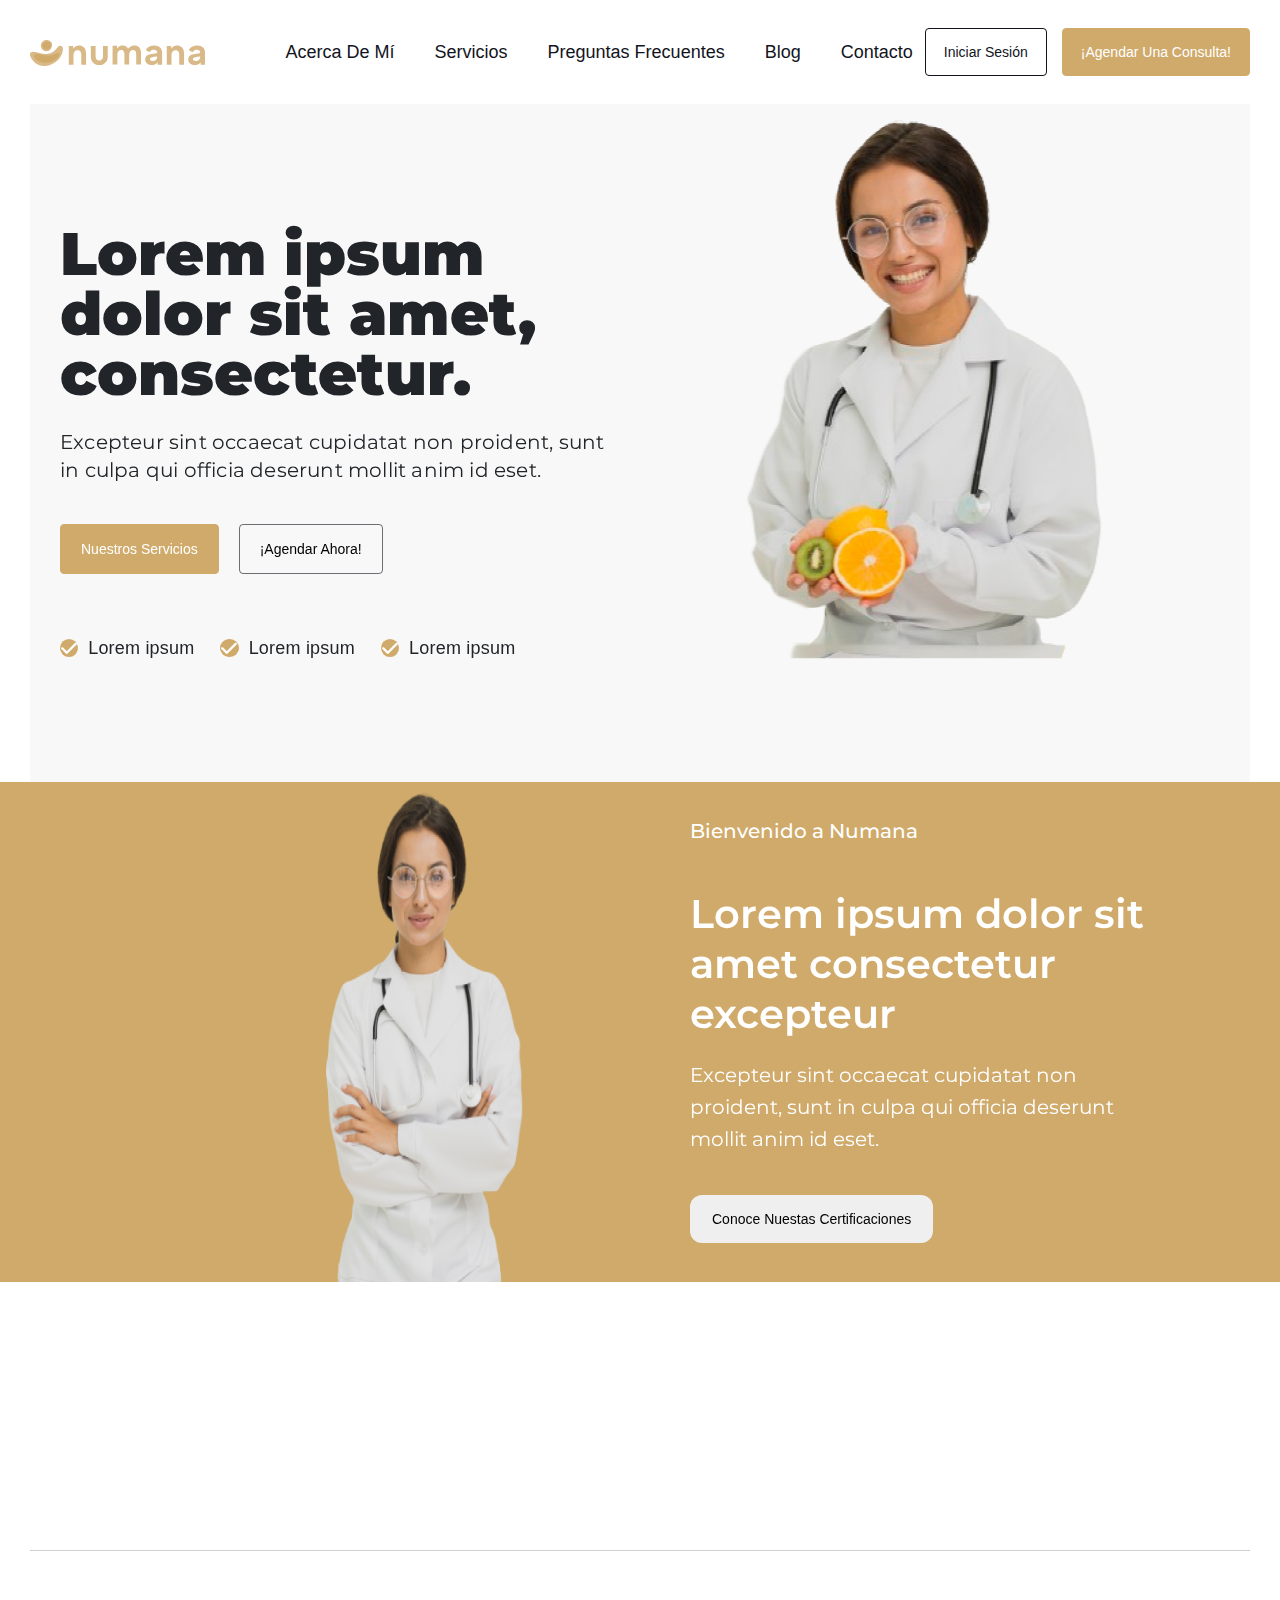
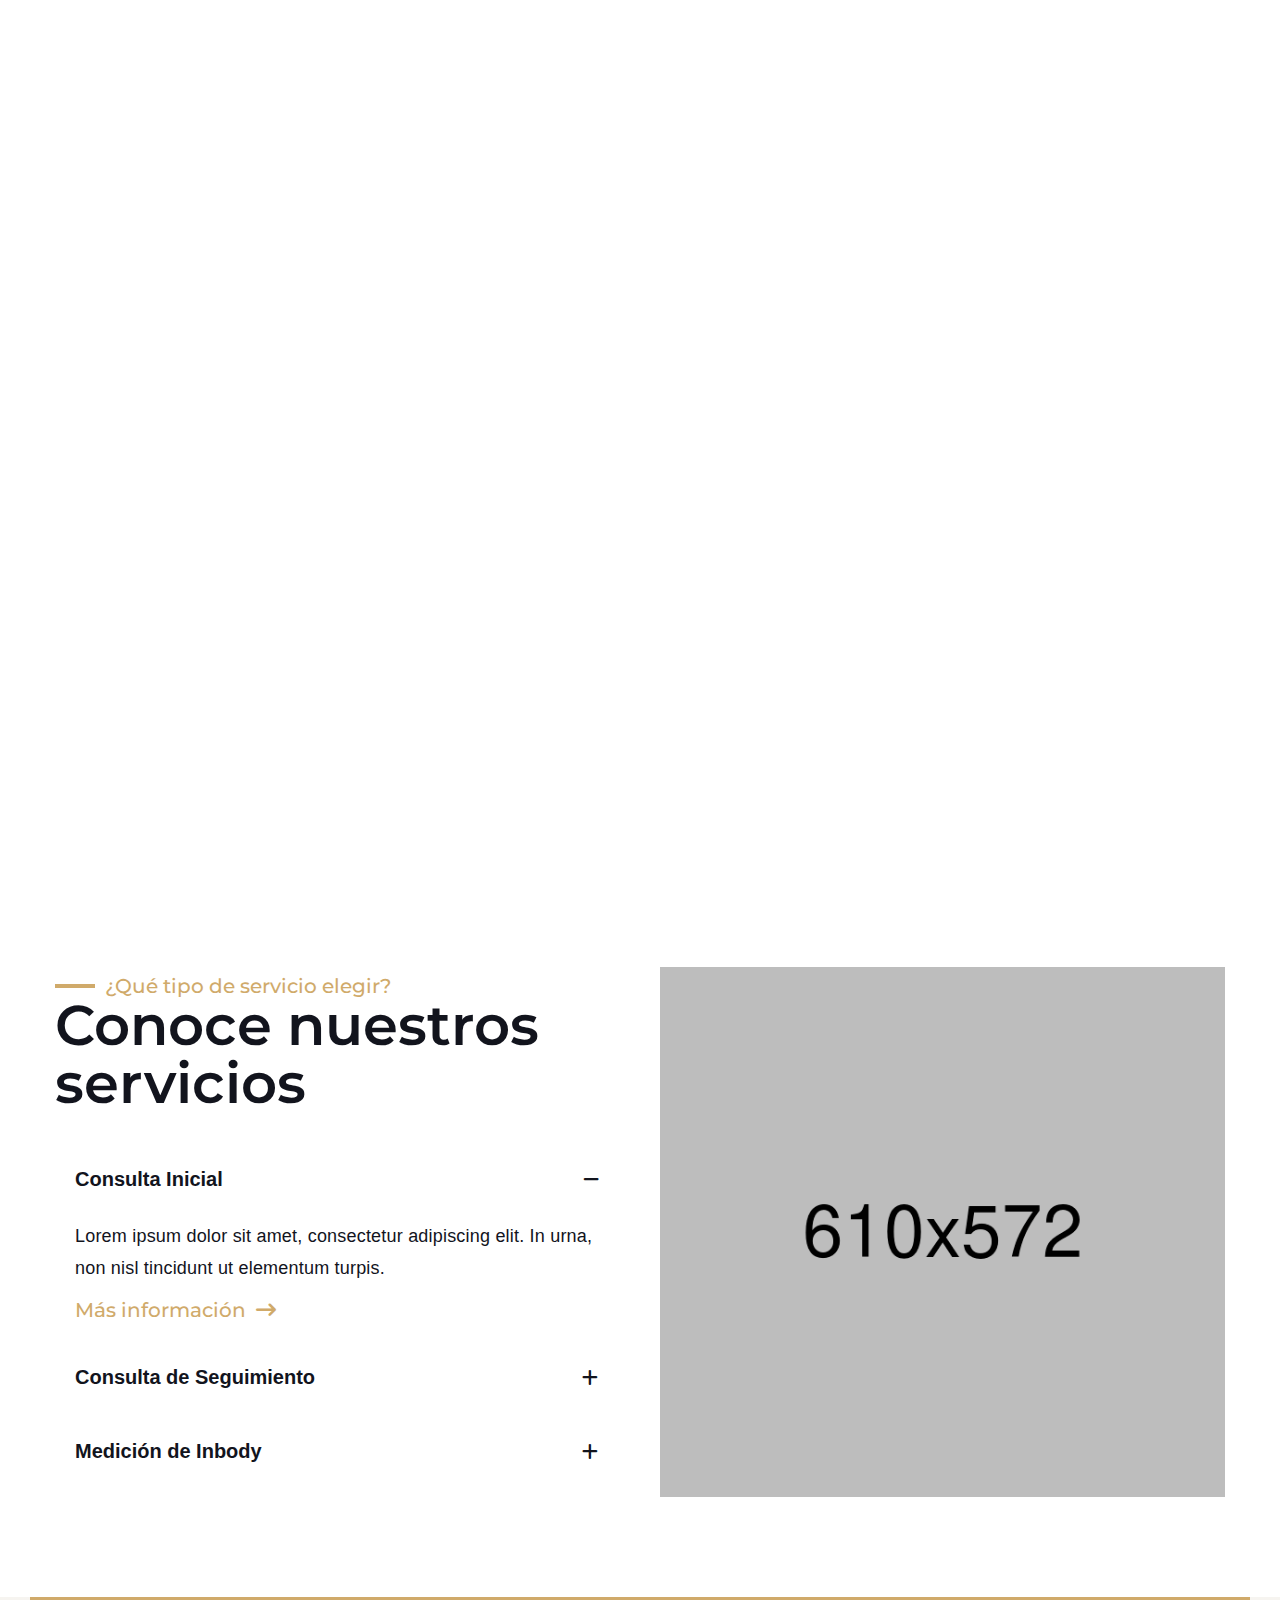
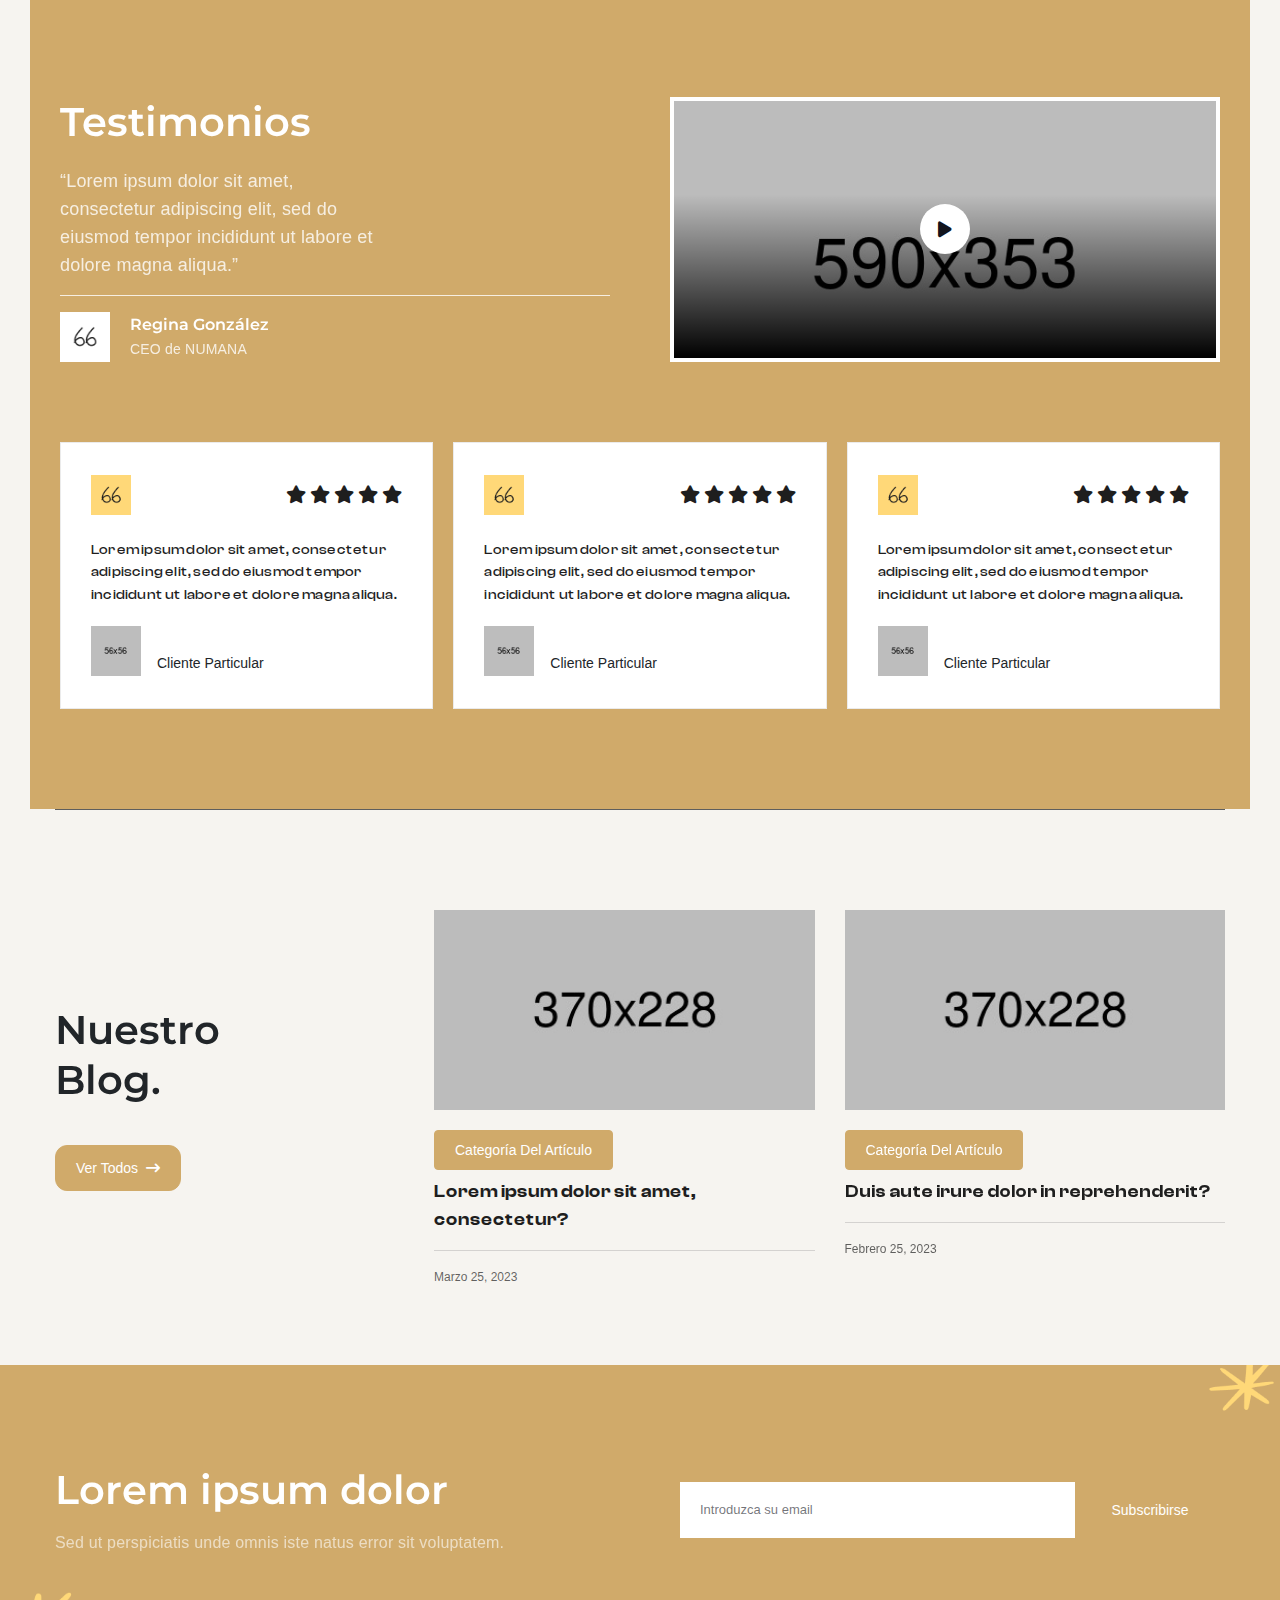
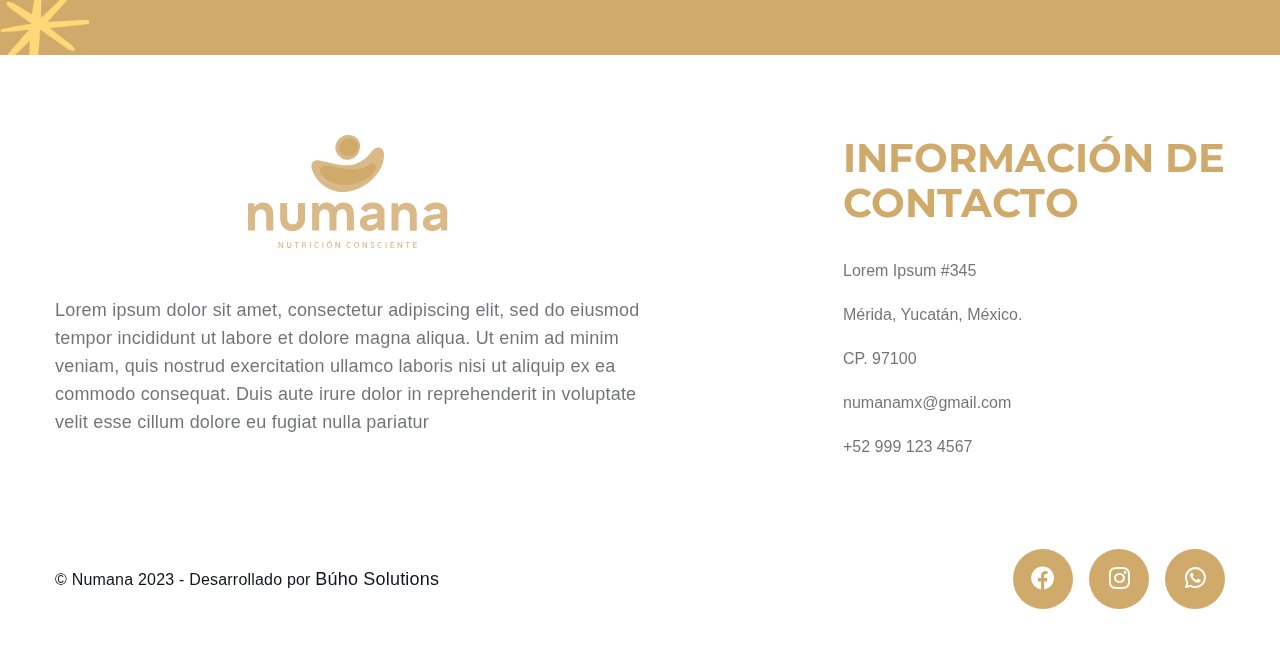
<file: index.html>
<!DOCTYPE html>
<html lang="en">
<head>
  <meta charset="UTF-8">
  <meta http-equiv="X-UA-Compatible" content="IE=edge">
  <meta name="viewport" content="width=device-width, initial-scale=1.0">
  <title>NUMANA || Home</title>
  <!--== Favicon ==-->
  <link rel="shortcut icon" href="assets/images/icon/favicon.ico">
  <!--== Bootstrap v5.2.2 min css ==-->
  <link rel="stylesheet" href="assets/css/bootstrap.min.css">
  <!--== Font Awesome 6.2.0 min css ==-->
  <link rel="stylesheet" href="assets/css/all.min.css">
  <!--== owl-carousel v2.3.4 min css ==-->
  <link rel="stylesheet" href="assets/css/owl.carousel.min.css">
  <!--== owl-theme-default v2.3.4 min css ==-->
  <link rel="stylesheet" href="assets/css/owl.theme.default.min.css">
  <!--== aos animate on scroll library v3.0.0-beta.6 css ==-->
  <link rel="stylesheet" href="assets/css/aos.css">
  <!--== magnific popup v1.1.0 css ==-->
  <link rel="stylesheet" href="assets/css/magnific-popup.css">

  <!--== others css link add area here ==-->
  <!--== ................ ==-->

  <!--== typography css ==-->
  <link rel="stylesheet" href="assets/css/typography.css">
  <!--== custom css ==-->
  <link rel="stylesheet" href="assets/css/style.css">
  <!--== responsive css ==-->
  <link rel="stylesheet" href="assets/css/responsive.css">

</head>
<body>

  <!--== preloader area here ==-->
    <div class="preloder">
        <div class="pre-loading"></div>
    </div>
  <!--== preloader area ends here ==-->


  <!--== header area here ==-->
    <header class="header">
        <div class="container-fluid">
        <div class="row">
            <div class="col-12">
            <div class="header_wrapper">
                <!-- logo container  -->
                <div class="logo_container">
                <a href="index.html">
                    <img src="assets/images/logo/Framelogo.svg" alt="">
                </a>
                </div>
                <!-- header container  -->
                <div class="header_container">
                <!-- closing bar  -->
                <div class="closing_container">
                    <div class="content">
                    <span><i class="fa-solid fa-xmark"></i></span>
                    </div>
                </div>
                <!-- nav content -->
                <div class="header_nav">
                    <ul class="navigation">
                    <li><a href="about_me.html">Acerca de mí</a></li>
                    <li><a href="services.html">Servicios</a></li>
                    <li><a href="faq.html">Preguntas Frecuentes </a></li>
                    <li><a href="blog.html">Blog</a></li>
                    <li><a href="contact.html">Contacto</a></li>
                    </ul>
                </div>
                <!-- button content -->
                <ul class="header_button">
                    <li>
                    <a href="login.html" type="button" class="transparentButton buttonH1">Iniciar Sesión</a>
                    </li>
                    <li>
                    <button type="button" class="mainButton buttonH1">¡Agendar una consulta!</button>
                    </li>
                </ul>
                </div>
                <!-- Mobile menu bar container  -->
                <div class="bar_container">
                <div class="content">
                    <span><i class="fa-solid fa-bars"></i></span>
                </div>
                </div>
            </div>
            </div>
        </div>
        </div>
    </header>
  <!--== header area ends here ==-->


  <!--== hero area here ==-->
    <section class="hero">
        <div class="container-fluid">
        <div class="row">
            <div class="col-12">
            <div class="hero_wrapper">
                <!-- container area here  -->
                <div class="container">
                  <div class="row">
                      <div class="col-lg-6">
                        <div class="hero_container">
                            <h1 class="hero_header text-dark" data-aos="fade-up">Lorem ipsum dolor sit amet, consectetur. <span data-aos="slide-left" data-aos-delay="100" class="marking"></span></h1>
                            <p class="hero_des text-dark" data-aos="fade-up">Excepteur sint occaecat cupidatat non proident, sunt in culpa qui officia deserunt mollit anim id eset.</p>
                            <ul class="hero_button" data-aos="fade-up">
                            <li>
                                <button type="button" class="secondaryButton buttonH1">Nuestros Servicios</button>
                            </li>
                            <li>
                                <button type="button" class="transparentButton buttonH1">¡Agendar ahora!</button>
                            </li>
                            </ul>
                            <ul class="hero_condition">
                            <li data-aos="fade-up">
                                <p  class="text-dark"><i class="fa-solid fa-check icon-client"></i>Lorem ipsum </p>
                            </li>
                            <li data-aos="fade-up" data-aos-delay="100">
                                <p  class="text-dark"><i class="fa-solid fa-check icon-client"></i>Lorem ipsum </p>
                            </li>
                            <li data-aos="fade-up" data-aos-delay="100">
                                <p  class="text-dark"><i class="fa-solid fa-check icon-client"></i>Lorem ipsum </p>
                            </li>
                            </ul>
                        </div>
                      </div>
                      <div class="col-lg-6">
                        <div class="banner_image">
                          <img data-aos="slide-left" src="assets/images/logo/tiro-medio-medico-feliz-naranja-kiwi-removebg-preview-1.png" alt="">
                        </div>
                      </div>
                  </div>
                </div>
            </div>
            </div>
        </div>
        </div>
    </section>
  <!--== hero area ends here ==-->

    <div class="customer">
        <div class="customer_wrapper">
        <div class="container">
            <div class="row">
            <div class="col-12">
                <div class="customer_container">
                <div class="customer_items">
                    <div class="customer_item">
                    <div class="customer_thumb">
                        <img data-aos="fade-up" data-aos-delay="200" src="assets/images/doctor.png" height="500" alt="" class="aos-init aos-animate">
                    </div>
                    <div class="customer_content m-auto">
                        <!-- section header area here  -->
                        <div class="section_header2 mr-70px">
                            <h4 class="mb-5 subtitle">Bienvenido a Numana</h4>
                            <h2 class="section_heading2 aos-init aos-animate" data-aos="fade-up">Lorem ipsum dolor sit amet consectetur excepteur</h2>
                            <p class="desc2 aos-init aos-animate" data-aos="fade-up">Excepteur sint occaecat cupidatat non proident, sunt in culpa qui officia 
                                deserunt mollit anim id eset.</p>
                        </div>
                        <div class="customer_button aos-init aos-animate" data-aos="fade-up">
                        <button type="button" class="whiteButton buttonH2">Conoce nuestas certificaciones </button>
                        </div>
                    </div>
                    </div>
                </div>
                </div>
            </div>
            </div>
        </div>
        </div>
    </div>    

    <!--== company logo area here ==-->
    <div class="company_logo sp_120">
        <div class="container-fluid">
        <div class="row">
            <div class="col-12">
            <div class="cl_wrapper">
                <div class="container">
                <div class="row">
                    <div class="col-12">
                    <div class="cl_container">
                        <p class="cl_headline text-dark" data-aos="fade-up">Lorem Ipsum dolor sit </p>
                        <div class="cl_items cl_carousel owl-carousel owl-theme" data-aos="fade-up">
                        <div class="cl_item">
                            <img src="assets/images/logo/cl-logo1.png" alt="">
                        </div>
                        <div class="cl_item">
                            <img src="assets/images/logo/cl-logo2.png" alt="">
                        </div>
                        <div class="cl_item">
                            <img src="assets/images/logo/cl-logo3.png" alt="">
                        </div>
                        <div class="cl_item">
                            <img src="assets/images/logo/cl-logo4.png" alt="">
                        </div>
                        <div class="cl_item">
                            <img src="assets/images/logo/cl-logo5.png" alt="">
                        </div>
                        </div>
                    </div>
                    </div>
                </div>
                </div>
            </div>
            </div>
        </div>
        </div>
    </div>
    <!--== company logo area ends here ==-->

    <!--== choose area here ==-->
    <section class="choose sp_bottom120">
        <div class="choose_wrapper">
        <div class="container">
            <div class="row">
                <div class="col-12">
                    <div class="choose_container">
                    <!-- section header area here  -->
                        <div class="section_header">
                            <h2 class="section_heading" data-aos="fade-up">Lorem ipsum dolor sit amet consectetur excepteur</h2>
                        </div>
                        <!-- choose plan area here -->
                        <div class="choose_plan">
                            <!-- choose nav  -->
                            
                            <!-- content list  -->
                            <div class="choose_lists tab-content" id="pills-tabContent">
                                <div class="choose_list tab-pane fade show active" id="pills-home">
                                    <!-- content list content -->
                                    <div class="choose_list_content">
                                    <div class="choose_content" data-aos="fade-up">
                                        <div class="package_name">
                                        <p>Consulta inicial</p>
                                        </div>
                                        <div class="package_price">
                                        <h2><span>$</span>5.00 <span class="fz-10px">MXN</span></h2>
                                        <h2><span>€</span>5.00 <span class="fz-10px">EUR</span></h2>
                                        </div>
                                        <div class="package_date">
                                        
                                        </div>
                                        <hr>
                                        <ul class="package_condition">
                                        <li>
                                            <div class="content">
                                            <div class="thumb">
                                              <i class="fa-solid fa-check icon-client"></i>
                                            </div>
                                            <div class="text">
                                                <h6>Lorem Ipsum dolor sit amet</h6>
                                            </div>
                                            </div>
                                        </li>
                                        <li>
                                            <div class="content">
                                            <div class="thumb">
                                                <i class="fa-solid fa-check icon-client"></i>
                                            </div>
                                            <div class="text">
                                                <h6>Lorem Ipsum dolor sit amet</h6>
                                            </div>
                                            </div>
                                        </li>
                                        <li>
                                            <div class="content">
                                            <div class="thumb">
                                                <i class="fa-solid fa-check icon-client"></i>
                                            </div>
                                            <div class="text">
                                                <h6>Lorem Ipsum dolor sit amet</h6>
                                            </div>
                                            </div>
                                        </li>
                                        </ul>
                                        <div class="package_submit">
                                        <button type="button" class="mainButton buttonH1">Agendar ahora</button>
                                        </div>
                                    </div>
                                    <div class="choose_content" data-aos="fade-up" data-aos-delay="100">
                                        <div class="package_name">
                                        <p>Consulta de seguimiento</p>
                                        </div>
                                        <div class="package_price">
                                        <h2><span>$</span>25.00 <span>MXN</span></h2>
                                        <h2><span>€</span>25.00 <span>EUR</span></h2>
                                        </div>
                                        <div class="package_date">
                                        
                                        </div>
                                        <hr>
                                        <ul class="package_condition">
                                        <li>
                                            <div class="content">
                                            <div class="thumb">
                                                <i class="fa-solid fa-check icon-client"></i>
                                            </div>
                                            <div class="text">
                                                <h6>Lorem ipsum dolor sit amet</h6>
                                            </div>
                                            </div>
                                        </li>
                                        <li>
                                            <div class="content">
                                            <div class="thumb">
                                                <i class="fa-solid fa-check icon-client"></i>
                                            </div>
                                            <div class="text">
                                                <h6>Lorem ipsum dolor sit amet</h6>
                                            </div>
                                            </div>
                                        </li>
                                        <li>
                                            <div class="content">
                                            <div class="thumb">
                                                <i class="fa-solid fa-check icon-client"></i>
                                            </div>
                                            <div class="text">
                                                <h6>Lorem ipsum dolor sit amet</h6>
                                            </div>
                                            </div>
                                        </li>
                                        <li>
                                            <div class="content">
                                            <div class="thumb">
                                                <i class="fa-solid fa-check icon-client"></i>
                                            </div>
                                            <div class="text">
                                                <h6>Lorem ipsum dolor sit amet</h6>
                                            </div>
                                            </div>
                                        </li>
                                        </ul>
                                        <div class="package_submit">
                                        <button type="button" class="mainButton buttonH1">Agendar Ahora</button>
                                        </div>
                                    </div>
                                    <div class="choose_content" data-aos="fade-up" data-aos-delay="200">
                                        <div class="package_name">
                                        <p>Medición de Inbody</p>
                                        </div>
                                        <div class="package_price">
                                        <h2><span>$</span>30.00 <span>MXN</span></h2>
                                        <h2><span>€</span>30.00 <span>EUR</span></h2>
                                        </div>
                                        <div class="package_date">
                                        </div>
                                        <hr>
                                        <ul class="package_condition">
                                        <li>
                                            <div class="content">
                                            <div class="thumb">
                                                <i class="fa-solid fa-check icon-client"></i>
                                            </div>
                                            <div class="text">
                                                <h6>Lorem Ipsum dolor sit amet</h6>
                                            </div>
                                            </div>
                                        </li>
                                        <li>
                                            <div class="content">
                                            <div class="thumb">
                                                <i class="fa-solid fa-check icon-client"></i>
                                            </div>
                                            <div class="text">
                                                <h6>Lorem Ipsum dolor sit amet</h6>
                                            </div>
                                            </div>
                                        </li>
                                        <li>
                                            <div class="content">
                                            <div class="thumb">
                                                <i class="fa-solid fa-check icon-client"></i>
                                            </div>
                                            <div class="text">
                                                <h6>Lorem Ipsum dolor sit amet</h6>
                                            </div>
                                            </div>
                                        </li>
                                        <li>
                                            <div class="content">
                                            <div class="thumb">
                                                <i class="fa-solid fa-check icon-client"></i>
                                            </div>
                                            <div class="text">
                                                <h6>Lorem Ipsum dolor sit amet</h6>
                                            </div>
                                            </div>
                                        </li>
                                        <li>
                                            <div class="content">
                                            <div class="thumb">
                                              <i class="fa-solid fa-check icon-client "></i>
                                            </div>
                                            <div class="text">
                                                <h6>Lorem Ipsum dolor sit amet</h6>
                                            </div>
                                            </div>
                                        </li>
                                        </ul>
                                        <div class="package_submit">
                                        <button type="button" class="mainButton buttonH1">Agendar Ahora</button>
                                        </div>
                                    </div>
                                    </div> <!-- content list content ends -->
                                </div> 
                            
                            </div> <!-- content list ends -->
                        </div>
                    </div>
                </div>
            </div>
        </div>
        </div>
    </section>
    <!--== choose area ends here ==-->

    <section class="about_features sp_120">
      <div class="abf_wrapper">
        <div class="container">
          <div class="row">
            <div class="col-12">
              <div class="abf_container">
                <!-- feature items area here  -->
                <div class="abf_items">
                  <div class="abf_item">
                    <div class="abf_content">
                      <!-- main content  -->
                      <div class="content">
                        <!-- section header area here  -->
                        <div class="section_header">
                          <div class="d-flex2">
                            <p class="w10"></p>
                            <span> ¿Qué tipo de servicio elegir? </span>
                          </div>
                          <h2 class="section_heading aos-init aos-animate" data-aos="fade-up">Conoce nuestros servicios</h2>
                        </div>
                        <div class="c_accor_content">
                          <div class="accordion" id="accordionExample">
                            <!-- item  -->
                            <div class="accordion-item aos-init aos-animate" data-aos="fade-up">
                              <h2 id="headingOne">
                                <button class="accordion-button" type="button" data-bs-toggle="collapse" data-bs-target="#collapseOne" aria-expanded="true" aria-controls="collapseOne">Consulta Inicial</button>
                              </h2>
                              <div id="collapseOne" class="accordion-collapse collapse show" aria-labelledby="headingOne" data-bs-parent="#accordionExample">
                                <div class="accordion-body">
                                  <p class="mb-3">Lorem ipsum dolor sit amet, consectetur adipiscing elit. In urna, non nisl tincidunt ut elementum turpis.</p>
                                  <a href="#!" class="link-client d-flex2">Más información <span><i class="fa-solid fa-arrow-right-long"></i></span></a>
                                </div>
                              </div>
                            </div>
                            <!-- item  -->
                            <div class="accordion-item aos-init aos-animate" data-aos="fade-up">
                              <h2 id="headingTwo">
                                <button class="accordion-button collapsed" type="button" data-bs-toggle="collapse" data-bs-target="#collapseTwo" aria-expanded="false" aria-controls="collapseTwo">Consulta de Seguimiento</button>
                              </h2>
                              <div id="collapseTwo" class="accordion-collapse collapse" aria-labelledby="headingTwo" data-bs-parent="#accordionExample">
                                <div class="accordion-body">
                                  <p class="mb-3">Lorem ipsum dolor sit amet, consectetur adipiscing elit. In urna, non nisl tincidunt ut elementum turpis.</p>
                                  <a href="#!" class="link-client d-flex2">Más información <span><i class="fa-solid fa-arrow-right-long"></i></span></a>
                                </div>
                              </div>
                            </div>
                            <!-- item  -->
                            <div class="accordion-item aos-init aos-animate" data-aos="fade-up">
                              <h2 id="headingThree">
                                <button class="accordion-button collapsed" type="button" data-bs-toggle="collapse" data-bs-target="#collapseThree" aria-expanded="false" aria-controls="collapseThree">Medición de Inbody</button>
                              </h2>
                              <div id="collapseThree" class="accordion-collapse collapse" aria-labelledby="headingThree" data-bs-parent="#accordionExample">
                                <div class="accordion-body">
                                  <p class="mb-3">Lorem ipsum dolor sit amet, consectetur adipiscing elit. In urna, non nisl tincidunt ut elementum turpis.</p>
                                  <a href="#!" class="link-client d-flex2">Más información <span><i class="fa-solid fa-arrow-right-long"></i></span></a>
                                </div>
                              </div>
                            </div>
                            <!-- item  -->
                            
                            
                          </div>
                        </div>
                      </div>
                      <!-- thumbnail image  -->
                      <div class="thumb aos-init aos-animate" data-aos="fade-up">
                        <img src="assets/images/banner/abf-banner2.png" alt="">
                      </div>
                    </div>
                  </div>
                </div>
              </div>
            </div>
          </div>
        </div>
      </div>
    </section>
    <div class="testimonial2">
        <div class="container-fluid">
          <div class="row">
            <div class="col-12">
              <div class="testimonial_wrapper2 sp_120">
                <div class="container">
                  <div class="row">
                    <div class="col-12">
                      <div class="testimonial_container2">
                        <div class="ceo_comment">
                          <div class="content">
                            <!-- section header area here  -->
                            <div class="section_header2">
                              <h2 class="section_heading2 aos-init aos-animate" data-aos="fade-up">Testimonios</h2>
                              <p class="desc aos-init aos-animate" data-aos="fade-up">“Lorem ipsum dolor sit amet, <br> consectetur adipiscing elit, sed do <br> eiusmod tempor incididunt ut labore et <br> dolore magna aliqua.”</p>
                            </div>
                            <hr data-aos="fade-up" class="aos-init aos-animate">
                            <div class="info aos-init aos-animate" data-aos="fade-up">
                              <div class="thumb">
                                <img src="assets/images/icon/testimonial-arrow.png" alt="">
                              </div>
                              <div class="content">
                                <h6 class="section_heading2">Regina González </h6>
                                <p>CEO de NUMANA</p>
                              </div>
                            </div>
                          </div>
                          <div class="video aos-init aos-animate" data-aos="fade-up">
                            <div class="tva-video">
                              <a class="expand-video" href="https://www.youtube.com/watch?v=CrGMBXBWbMs"><i class="fas fa-play"></i></a>
                            </div>
                          </div>
                        </div>
                        <div class="client_comments">
                          <div class="client_comment aos-init aos-animate" data-aos="fade-up">
                            <div class="star">
                              <div class="thumb">
                                <img src="assets/images/icon/testimonial-arrow.png" alt="">
                              </div>
                              <ul>
                                <li><a href="#!"><i class="fa-solid fa-star"></i></a></li>
                                <li><a href="#!"><i class="fa-solid fa-star"></i></a></li>
                                <li><a href="#!"><i class="fa-solid fa-star"></i></a></li>
                                <li><a href="#!"><i class="fa-solid fa-star"></i></a></li>
                                <li><a href="#!"><i class="fa-solid fa-star"></i></a></li>
                              </ul>
                            </div>
                            <div class="content">
                              <p>Lorem ipsum dolor sit amet, consectetur adipiscing elit, sed do eiusmod tempor incididunt ut labore et dolore magna aliqua.</p>
                              <div class="info">
                                <div class="thumb">
                                  <img src="assets/images/small_images/testimonial1.png" alt="">
                                </div>
                                <div class="content">
                                  <h6 class="section_heading2">Juan Pérez López</h6>
                                  <span>Cliente Particular</span>
                                </div>
                              </div>
                            </div>
                          </div>
                          <div class="client_comment aos-init aos-animate" data-aos="fade-up" data-aos-delay="100">
                            <div class="star">
                              <div class="thumb">
                                <img src="assets/images/icon/testimonial-arrow.png" alt="">
                              </div>
                              <ul>
                                <li><a href="#!"><i class="fa-solid fa-star"></i></a></li>
                                <li><a href="#!"><i class="fa-solid fa-star"></i></a></li>
                                <li><a href="#!"><i class="fa-solid fa-star"></i></a></li>
                                <li><a href="#!"><i class="fa-solid fa-star"></i></a></li>
                                <li><a href="#!"><i class="fa-solid fa-star"></i></a></li>
                              </ul>
                            </div>
                            <div class="content">
                              <p>Lorem ipsum dolor sit amet, consectetur adipiscing elit, sed do eiusmod tempor incididunt ut labore et dolore magna aliqua.</p>
                              <div class="info">
                                <div class="thumb">
                                  <img src="assets/images/small_images/testimonial2.png" alt="">
                                </div>
                                <div class="content">
                                  <h6 class="section_heading2">Carlos Ramiro Luján</h6>
                                  <span>Cliente Particular</span>
                                </div>
                              </div>
                            </div>
                          </div>
                          <div class="client_comment aos-init aos-animate" data-aos="fade-up" data-aos-delay="200">
                            <div class="star">
                              <div class="thumb">
                                <img src="assets/images/icon/testimonial-arrow.png" alt="">
                              </div>
                              <ul>
                                <li><a href="#!"><i class="fa-solid fa-star"></i></a></li>
                                <li><a href="#!"><i class="fa-solid fa-star"></i></a></li>
                                <li><a href="#!"><i class="fa-solid fa-star"></i></a></li>
                                <li><a href="#!"><i class="fa-solid fa-star"></i></a></li>
                                <li><a href="#!"><i class="fa-solid fa-star"></i></a></li>
                              </ul>
                            </div>
                            <div class="content">
                              <p>Lorem ipsum dolor sit amet, consectetur adipiscing elit, sed do eiusmod tempor incididunt ut labore et dolore magna aliqua.</p>
                              <div class="info">
                                <div class="thumb">
                                  <img src="assets/images/small_images/testimonial3.png" alt="">
                                </div>
                                <div class="content">
                                  <h6 class="section_heading2">Miguel Flores Layún</h6>
                                  <span>Cliente Particular</span>
                                </div>
                              </div>
                            </div>
                          </div>
                        </div>
                      </div>
                    </div>
                  </div>
                </div>
              </div>
            </div>
          </div>
        </div>
    </div>

    <section class="blog latest_blog2">
        <div class="blog_wrapper">
          <div class="container">
            <div class="row">
              <div class="col-12">
                <div class="blog_container">
                  <div class="latest_content">
                    <!-- section header area here  -->
                    <div class="section_header2">
                      <h2 class="section_heading2 aos-init aos-animate text-dark" data-aos="fade-up">Nuestro <br> Blog.</h2>
                    </div>
                    <div class="customer_button aos-init aos-animate" data-aos="fade-up">
                      <button type="button" class="clientButton buttonH2">Ver todos <span><i class="fa-solid fa-arrow-right-long"></i></span></button>
                    </div>
                  </div>
                  <div class="blog_items">
                    <div class="blog_item aos-init aos-animate" data-aos="fade-up">
                      <div class="blog_content">
                        <div class="thumb">
                          <img src="assets/images/single_images/blog1.jpg" alt="">
                        </div>
                        <div class="content">
                          <div class="button">
                            <button type="button" class="secondaryButton buttonH1">Categoría del artículo</button>
                            <h5 class="title"><a href="blog-details.html">Lorem ipsum dolor sit amet, <br> consectetur?  </a></h5>
                            <hr>
                            <ul class="date">
                              <li><span>Marzo 25, 2023</span></li>
                            </ul>
                          </div>
                        </div>
                      </div>
                    </div>
                    <div class="blog_item aos-init aos-animate" data-aos="fade-up" data-aos-delay="100">
                      <div class="blog_content">
                        <div class="thumb">
                          <img src="assets/images/single_images/blog2.jpg" alt="">
                        </div>
                        <div class="content">
                          <div class="button">
                            <button type="button" class="secondaryButton buttonH1">Categoría del artículo</button>
                            <h5 class="title"><a href="blog-details.html">Duis aute irure dolor in reprehenderit?</a></h5>
                            <hr>
                            <ul class="date">
                              <li><span>Febrero 25, 2023</span></li>
                            </ul>
                          </div>
                        </div>
                      </div>
                    </div>
                  </div>
                </div>
              </div>
            </div>
          </div>
        </div>
    </section>
    
    <section class="cta cta2">
        <div class="cta_wrapper">
          <div class="container">
            <div class="row">
              <div class="col-12">
                <div class="cta_container">
                  <!-- section header area here  -->
                  <div class="section_header2">
                    <h2 class="section_heading2 aos-init aos-animate" data-aos="fade-up">Lorem ipsum dolor</h2>
                    <p data-aos="fade-up" class="aos-init aos-animate">Sed ut perspiciatis unde omnis iste natus error sit voluptatem.</p>
                  </div>
                  <!-- cta form area  -->
                  <div class="cta_form aos-init aos-animate" data-aos="fade-up">
                    <form action="#!">
                      <div class="cta_form_content">
                        <div class="cta_input">
                          <input type="email" name="email" placeholder="Introduzca su email">
                        </div>
                        <div class="cta_button">
                          <button type="button" class="secondaryButton buttonH1">Subscribirse</button>
                        </div>
                      </div>
                    </form>
                  </div> <!-- cta form area ends here -->
                </div>
              </div>
            </div>
          </div>
        </div>
        <!-- patterns  -->
        <div class="patterns">
          <img data-aos="slide-right" data-aos-delay="100" src="assets/images/pattern/cta-star1.png" alt="" class="aos-init aos-animate">
          <img data-aos="slide-left" data-aos-delay="100" src="assets/images/pattern/cta-star2.png" alt="" class="aos-init aos-animate">
        </div>
    </section>


    <!--== footer area here ==-->
    <footer class="footer">
        <div class="footer_wrapper">
        <div class="container">
            <div class="row">
            <div class="col-12">
                <div class="footer_container">
                <div class="footer_items">
                    <div class="footer_item w-50">
                    <div class="footer_widget d-grid justify-items-center">
                        <img src="assets/images/logo/Framelogo_footer.svg" alt="Logo" width="200px">
                        <p class="mt-5">Lorem ipsum dolor sit amet, consectetur adipiscing elit, sed do eiusmod tempor incididunt ut labore et dolore magna aliqua. Ut enim ad minim veniam, quis nostrud exercitation ullamco laboris nisi ut aliquip ex ea commodo consequat. Duis aute irure dolor in reprehenderit in voluptate velit esse cillum dolore eu fugiat nulla pariatur</pc>
                    </div>
                    </div>
                    
                    
                    <div class="footer_item">
                    <div class="footer_widget">
                        <h5 class="fw_title text-uppercase">INFORMACIÓN DE <br> CONTACTO</h5>
                        <ul class="fw_lists">
                        <li class="fw_list">Lorem Ipsum #345 <br>
                            Mérida, Yucatán, México. <br>
                            CP. 97100</li>
                        <li class="fw_list">numanamx@gmail.com</li>
                        <li class="fw_list">+52 999 123 4567</li>
                        </ul>
                    </div>
                    </div>
                </div>
                </div>
                <div class="copyright_container">
                    <div class="copyright_text">
                        <p>© Numana 2023 - Desarrollado por <a class="buho" href="htttps://www.buho-solutions.com">Búho Solutions</a> </p>
                    </div>
                    <div class="copyright_link">
                    <ul class="social">
                        <li><a href="#!"><i class="fa-brands fa-facebook"></i></a></li>
                        <li><a href="#!"><i class="fa-brands fa-instagram"></i></a></li>
                        <li><a href="#!"><i class="fa-brands fa-whatsapp"></i></a></li>
                    </ul>
                    
                    </div>
                </div>
            </div>
            </div>
        </div>
        </div>
    </footer>
    <!--== footer area ends here ==-->


  <!--== jQuery v3.6.1 min js ==-->
  <script src="assets/js/jQuery-v3.6.1.min.js"></script>
  <!--== Bootstrap bundle v5.2.2 min js ==-->
  <script src="assets/js/bootstrap.bundle.min.js"></script>
  <!--== owl-carousel v2.3.4 min js ==-->
  <script src="assets/js/owl.carousel.min.js"></script>
  <!--== Waypoints v4.0.1 min js ==-->
  <script src="assets/js/jquery.waypoints.min.js"></script>
  <!--== counterup.js v1.0 min js ==-->
  <script src="assets/js/jquery.counterup.min.js"></script>
  <!--== aos animate on scroll library v3.0.0-beta.6 js ==-->
  <script src="assets/js/aos.js"></script>
  <!--== contact form ajax form Js ==-->
  <script src="assets/js/ajax-form.js"></script>
  <!--== magnific popup v1.1.0 min js ==-->
  <script src="assets/js/jquery.magnific-popup.min.js"></script>

  <!--== others js link add area here ==-->
  <!--== ................ ==-->

  <!--== custom js v1.0.0 ==-->
  <script src="assets/js/custom.js"></script>
</body>
</html>
</file>
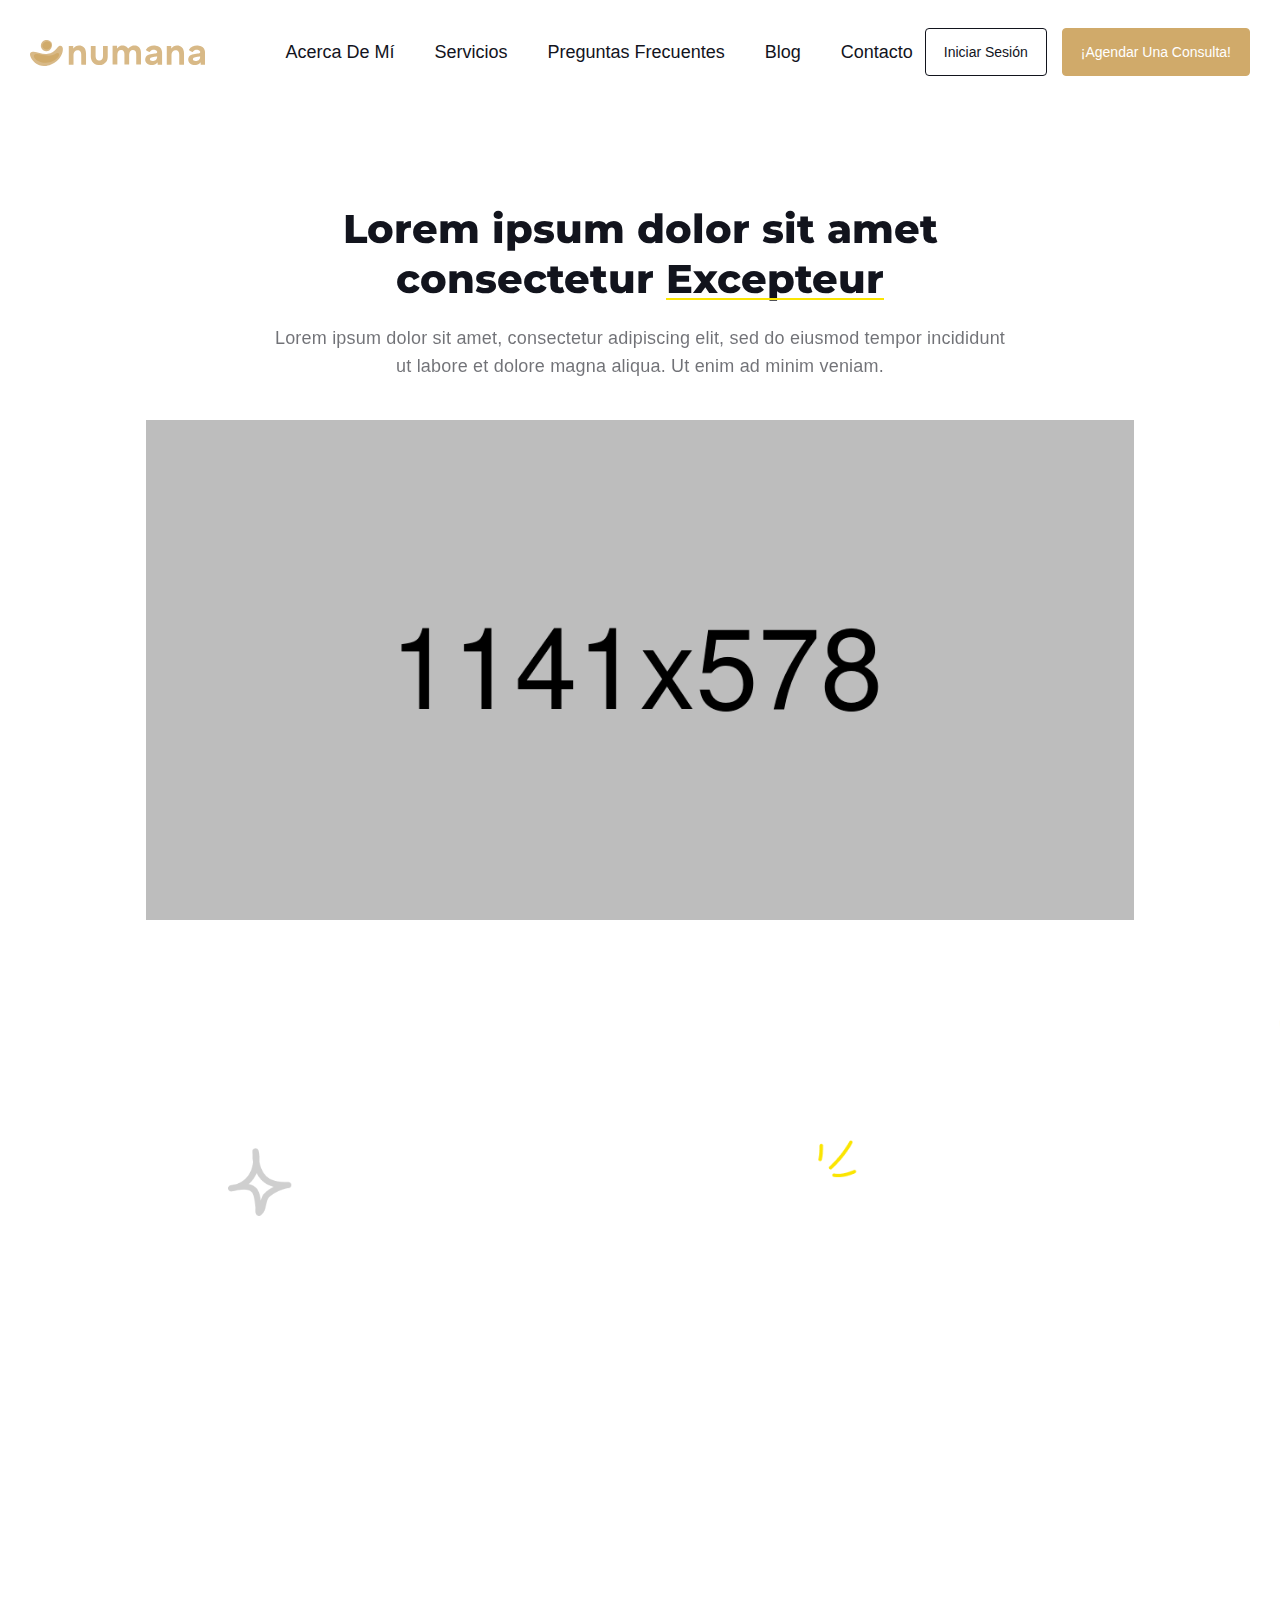
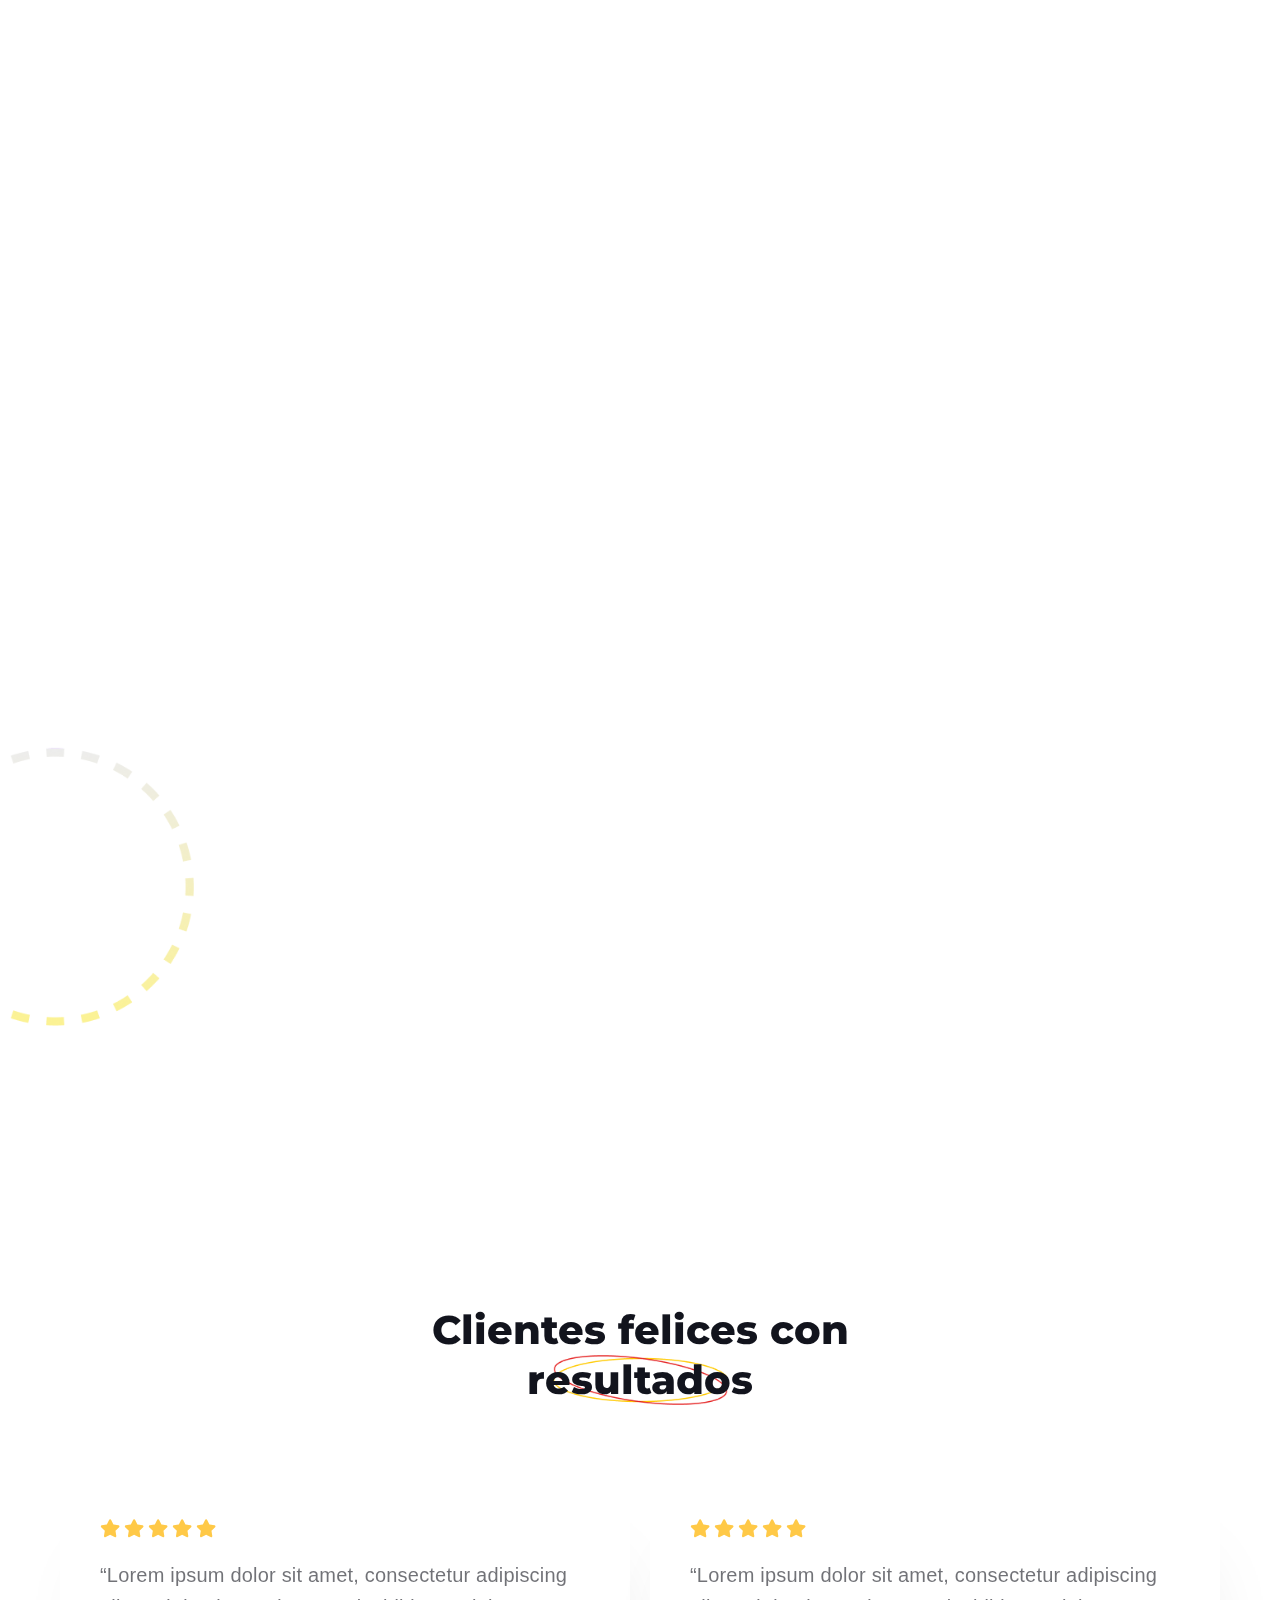
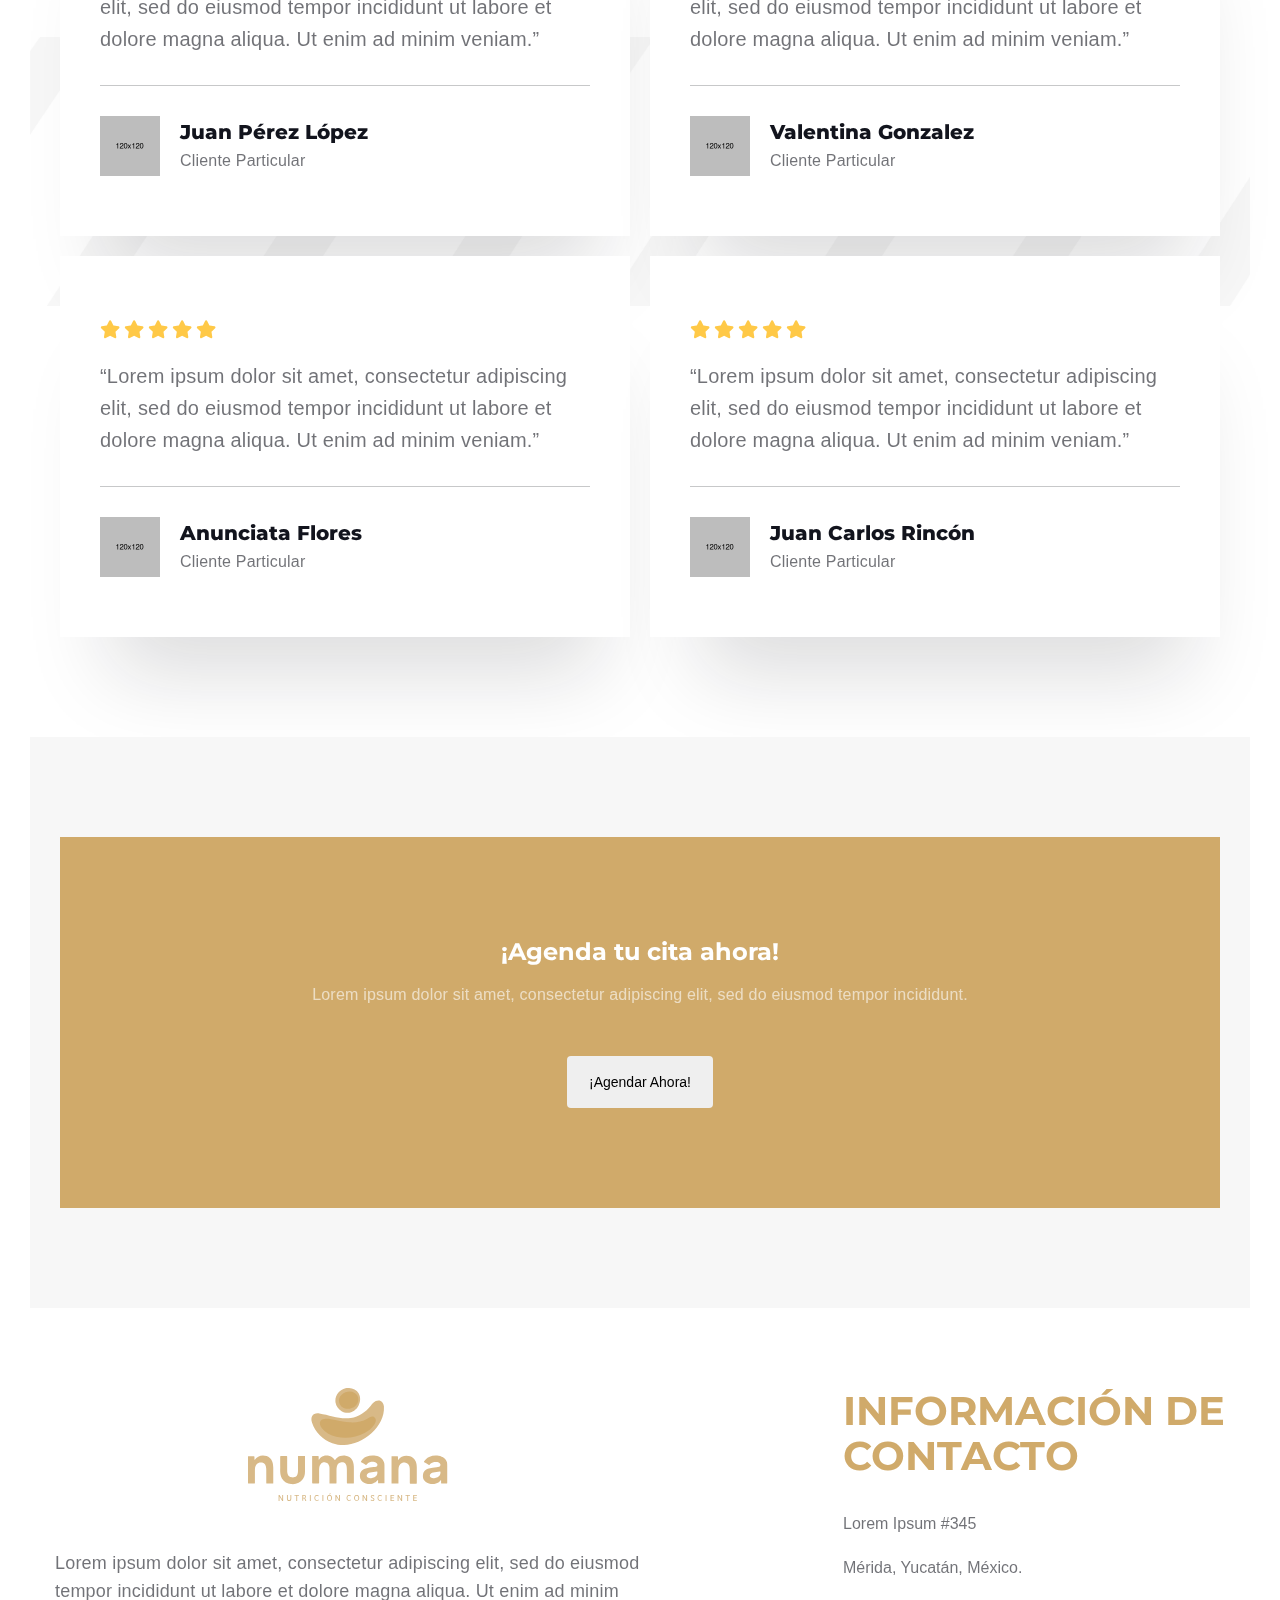
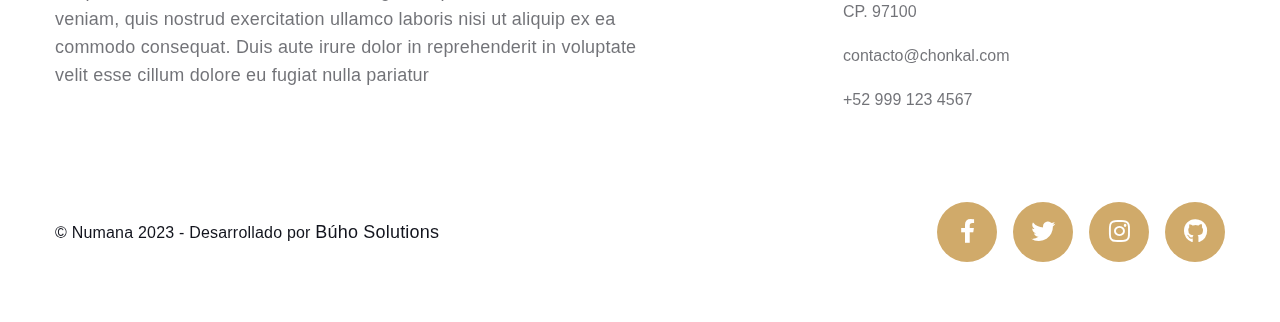
<file: about_me.html>
<!DOCTYPE html>
<html lang="en">
<head>
  <meta charset="UTF-8">
  <meta http-equiv="X-UA-Compatible" content="IE=edge">
  <meta name="viewport" content="width=device-width, initial-scale=1.0">
  <title>Numana || Acerca de mi</title>
  <!--== Favicon ==-->
  <link rel="shortcut icon" href="assets/images/icon/favicon.ico">
  <!--== Bootstrap v5.2.2 min css ==-->
  <link rel="stylesheet" href="assets/css/bootstrap.min.css">
  <!--== Font Awesome 6.2.0 min css ==-->
  <link rel="stylesheet" href="assets/css/all.min.css">
  <!--== owl-carousel v2.3.4 min css ==-->
  <link rel="stylesheet" href="assets/css/owl.carousel.min.css">
  <!--== owl-theme-default v2.3.4 min css ==-->
  <link rel="stylesheet" href="assets/css/owl.theme.default.min.css">
  <!--== aos animate on scroll library v3.0.0-beta.6 css ==-->
  <link rel="stylesheet" href="assets/css/aos.css">
  <!--== magnific popup v1.1.0 css ==-->
  <link rel="stylesheet" href="assets/css/magnific-popup.css">

  <!--== others css link add area here ==-->
  <!--== ................ ==-->

  <!--== typography css ==-->
  <link rel="stylesheet" href="assets/css/typography.css">
  <!--== custom css ==-->
  <link rel="stylesheet" href="assets/css/style.css">
  <!--== responsive css ==-->
  <link rel="stylesheet" href="assets/css/responsive.css">

</head>
<body>

  <!--== preloader area here ==-->
  <div class="preloder">
    <div class="pre-loading"></div>
  </div>
  <!--== preloader area ends here ==-->


      <!--== header area here ==-->
      <header class="header">
        <div class="container-fluid">
        <div class="row">
            <div class="col-12">
            <div class="header_wrapper">
                <!-- logo container  -->
                <div class="logo_container">
                <a href="index.html">
                    <img src="assets/images/logo/Framelogo.svg" alt="">
                </a>
                </div>
                <!-- header container  -->
                <div class="header_container">
                <!-- closing bar  -->
                <div class="closing_container">
                    <div class="content">
                    <span><i class="fa-solid fa-xmark"></i></span>
                    </div>
                </div>
                <!-- nav content -->
                <div class="header_nav">
                    <ul class="navigation">
                    <li><a href="#">Acerca de mí</a></li>
                    <li><a href="services.html">Servicios</a></li>
                    <li><a href="faq.html">Preguntas Frecuentes </a></li>
                    <li><a href="blog.html">Blog</a></li>
                    <li><a href="contact.html">Contacto</a></li>
                    </ul>
                </div>
                <!-- button content -->
                <ul class="header_button">
                    <li>
                    <button type="button" class="transparentButton buttonH1">Iniciar Sesión</button>
                    </li>
                    <li>
                    <button type="button" class="mainButton buttonH1">¡Agendar una consulta!</button>
                    </li>
                </ul>
                </div>
                <!-- Mobile menu bar container  -->
                <div class="bar_container">
                <div class="content">
                    <span><i class="fa-solid fa-bars"></i></span>
                </div>
                </div>
            </div>
            </div>
        </div>
        </div>
    </header>
  <!--== header area ends here ==-->


    <!--== about hero area here ==-->
    <section class="aHero sp_120">
        <div class="aHero_wrapper">
        <div class="container">
            <div class="row">
            <div class="col-12">
                <div class="aHero_container">
                <!-- section header area here  -->
                <div class="section_header">
                    <h2 class="section_heading" data-aos="fade-up">Lorem ipsum dolor sit amet consectetur  <span class="decoration" data-aos="slide-left" data-aos-delay="100">excepteur</span></h2>
                    <p data-aos="fade-up">Lorem ipsum dolor sit amet, consectetur adipiscing elit, sed do eiusmod tempor incididunt ut labore et dolore magna aliqua. Ut enim ad minim veniam.</p>
                </div>
                <div class="thumb" data-aos="fade-up" data-aos-delay="100">
                    <img src="assets/images/banner/aHero1.png" alt="">
                </div>
                </div>
            </div>
            </div>
        </div>
        </div>
    </section>
    <!--== about hero area ends here ==-->


    <!--== about funfact area here ==-->
    <section class="aFunfact sp_120">
        <div class="aFunfact_wrapper">
        <div class="container">
            <div class="row">
            <div class="col-12">
                <div class="aFunfact_container">
                <!-- section header area here  -->
                <div class="section_header">
                    <h2 class="section_heading" data-aos="fade-up">¿Por qué escoger  <span class="decoration" data-aos="slide-left" data-aos-delay="100">NUMANA</span>?</h2>
                    <p data-aos="fade-up">Lorem ipsum dolor sit amet, consectetur adipiscing elit, sed do eiusmod tempor incididunt ut labore et dolore magna aliqua. Ut enim ad minim veniam.</p>
                </div>
                <div class="aFunfact_container">
                    <div class="items">
                    <div class="item" data-aos="fade-up">
                        <h2 class="totalfunfact"><span>94</span>%</h2>
                        <p>Lorem ipsum <br> dolor sit</p>
                    </div>
                    <div class="item" data-aos="fade-up" data-aos-delay="100">
                        <h2 class="totalfunfact"><span>4.5</span></h2>
                        <p>Lorem ipsum <br> dolor sit</p>
                    </div>
                    <div class="item" data-aos="fade-up" data-aos-delay="200">
                        <h2 class="totalfunfact"><span>2.5</span>M</h2>
                        <p>Lorem ipsum <br> dolor sit</p>
                    </div>
                    <div class="item" data-aos="fade-up" data-aos-delay="300">
                        <h2 class="totalfunfact">#<span>1</span></h2>
                        <p>Lorem ipsum <br> dolor sit</p>
                    </div>
                    </div>
                </div>
                </div>
            </div>
            </div>
        </div>
        </div>
        <!-- patterns area here  -->
        <div class="patterns">
        <img data-aos="slide-right" data-aos-delay="100" src="assets/images/pattern/aFunfact-pattern1.png" alt="">
        <img data-aos="slide-right" data-aos-delay="100" src="assets/images/pattern/aFunfact-pattern2.png" alt="">
        <img data-aos="slide-left" data-aos-delay="100" src="assets/images/pattern/aFunfact-pattern3.png" alt="">
        <img data-aos="slide-left" data-aos-delay="100" src="assets/images/pattern/aFunfact-pattern4.png" alt="">
        <img data-aos="slide-left" data-aos-delay="100" src="assets/images/pattern/aFunfact-pattern5.png" alt="">
        </div>
    </section>
    <!--== about funfact area ends here ==-->

    <!--== about features area here ==-->
    <section class="about_features aFeatures sp_120">
        <div class="abf_wrapper">
        <div class="container">
            <div class="row">
            <div class="col-12">
                <div class="abf_container">
                <!-- feature items area here  -->
                <div class="abf_items">
                    <div class="abf_item">
                    <div class="abf_content">
                        <!-- main content  -->
                        <div class="content w-75">
                        <!-- section header area here  -->
                        <div class="section_header">
                            <h2 class="section_heading2" data-aos="fade-up">Lorem ipsum dolor <br> sit <span class="marking" data-aos="slide-left" data-aos-delay="100">amet</span>.</h2>
                        </div>
                        <!-- list  -->
                        <div class="abf_description">
                            <p data-aos="fade-up">Lorem ipsum dolor sit amet, consectetur adipiscing elit, sed do eiusmod tempor incididunt ut labore et dolore magna aliqua. Ut enim ad minim veniam.</p>
                        </div>
                        <!-- button  -->
                        <div class="abf_button" data-aos="fade-up">
                            <button type="button" class="whiteButton buttonH2" style="color: var(--clientColor);">Lorem Ipsum</button>
                        </div>
                        </div>
                        <!-- thumbnail image  -->
                        <div class="thumb" data-aos="fade-up" data-aos-delay="100">
                        <img src="assets/images/banner/abf-banner3.png" alt="">
                        </div>
                    </div>
                    </div>
                </div>
                </div>
            </div>
            </div>
        </div>
        </div>
    </section>
    <!--== about features area ends here ==-->

    <!--== about values area here ==-->
    <section class="aValues sp_bottom120 mt-5">
        <div class="aValues_wrapper">
        <div class="container">
            <div class="row">
            <div class="col-12">
                <div class="aValues_container">
                <div class="aValues_left">
                    <div class="aValues_items">
                    <div class="aValues_item" data-aos="fade-up">
                        <div class="aValues_content">
                        <div class="thumb">
                            <img src="assets/images/icon/values1.png" alt="">
                        </div>
                        <div class="content">
                            <h4>Licenciada en Nutrición</h4>
                            <p>Universidad Anáhuac</p>
                        </div>
                        </div>
                    </div>
                    <div class="aValues_item" data-aos="fade-up">
                        <div class="aValues_content">
                        <div class="thumb">
                            <img src="assets/images/icon/values2.png" alt="">
                        </div>
                        <div class="content">
                            <h4>Maestría en Nutrición Clínica</h4>
                            <p>Universidad Europea de Madrid</p>
                        </div>
                        </div>
                    </div>
                    <div class="aValues_item" data-aos="fade-up">
                        <div class="aValues_content">
                        <div class="thumb">
                            <img src="assets/images/icon/values3.png" alt="">
                        </div>
                        <div class="content">
                            <h4>Diplomado en Suplementación Funcional</h4>
                            <p>Lorem ipsum dolor sit amet consectetur adipiscing elit interdum</p>
                        </div>
                        </div>
                    </div>
                    <div class="aValues_item" data-aos="fade-up">
                        <div class="aValues_content">
                        <div class="thumb">
                            <img src="assets/images/icon/values4.png" alt="">
                        </div>
                        <div class="content">
                            <h4>Lorem ipsum</h4>
                            <p>Lorem ipsum dolor sit amet consectetur adipiscing elit interdum</p>
                        </div>
                        </div>
                    </div>
                    </div>
                    <div class="aValues_circle">
                    <img src="assets/images/pattern/aValues-pattern1.png" alt="" data-aos="slide-right">
                    </div>
                </div>
                <div class="aValues_right">
                    <div class="content">
                    <!-- section header area here  -->
                    <div class="section_header">
                        <h2 class="section_heading" data-aos="fade-up">Conoce un poco sobre mí</h2>
                    </div>
                    <!-- list  -->
                    <div class="aValues_description">
                        <p data-aos="fade-up">Lorem ipsum dolor sit amet, consectetur adipiscing elit, sed do eiusmod tempor incididunt ut labore et dolore magna aliqua. Ut enim ad minim veniam.</p>
                    </div>
                    <!-- button  -->
                    <div class="aValues_button" data-aos="fade-up">
                        <button type="button" class="mainButton buttonH1">Lorem Ipsum </button>
                    </div>
                    </div>
                </div>
                </div>
            </div>
            </div>
        </div>
        </div>
    </section>
    <!--== about values area ends here ==-->

    <section class="testimonials sp_120">
        <div class="container-fluid">
          <div class="row">
            <div class="col-12">
              <div class="testimonials_wrapper">
                <div class="container">
                  <div class="row">
                    <div class="col-12">
                      <div class="testimonials_container">
                        <!-- section header area here  -->
                        <div class="section_header">
                          <h2 class="section_heading aos-init aos-animate" data-aos="fade-up">Clientes felices con  <br><span data-aos="slide-left" data-aos-delay="100" class="marking aos-init aos-animate">resultados</span></h2>
                        </div>
                        <!-- testimonials items area here  -->
                        <div class="testimonials_items">
                          <div class="testimonials_item aos-init aos-animate" data-aos="fade-up">
                            <div class="content">
                              <ul class="star">
                                <li><a href="#!"><i class="fa-solid fa-star"></i></a></li>
                                <li><a href="#!"><i class="fa-solid fa-star"></i></a></li>
                                <li><a href="#!"><i class="fa-solid fa-star"></i></a></li>
                                <li><a href="#!"><i class="fa-solid fa-star"></i></a></li>
                                <li><a href="#!"><i class="fa-solid fa-star"></i></a></li>
                              </ul>
                              <p class="description">“Lorem ipsum dolor sit amet, consectetur adipiscing elit, sed do eiusmod tempor incididunt ut labore et dolore magna aliqua. Ut enim ad minim veniam.”</p>
                              <hr>
                              <div class="meta">
                                <div class="thumb">
                                  <img src="assets/images/small_images/testimonialsThumb.png" alt="">
                                </div>
                                <div class="info">
                                  <h5>Juan Pérez López</h5>
                                  <p>Cliente Particular</p>
                                </div>
                              </div>
                            </div>
                          </div>
                          <div class="testimonials_item aos-init aos-animate" data-aos="fade-up" data-aos-delay="100">
                            <div class="content">
                              <ul class="star">
                                <li><a href="#!"><i class="fa-solid fa-star"></i></a></li>
                                <li><a href="#!"><i class="fa-solid fa-star"></i></a></li>
                                <li><a href="#!"><i class="fa-solid fa-star"></i></a></li>
                                <li><a href="#!"><i class="fa-solid fa-star"></i></a></li>
                                <li><a href="#!"><i class="fa-solid fa-star"></i></a></li>
                              </ul>
                              <p class="description">“Lorem ipsum dolor sit amet, consectetur adipiscing elit, sed do eiusmod tempor incididunt ut labore et dolore magna aliqua. Ut enim ad minim veniam.”</p>
                              <hr>
                              <div class="meta">
                                <div class="thumb">
                                  <img src="assets/images/small_images/testimonialsThumb.png" alt="">
                                </div>
                                <div class="info">
                                  <h5>Valentina Gonzalez</h5>
                                  <p>Cliente Particular</p>
                                </div>
                              </div>
                            </div>
                          </div>
                          <div class="testimonials_item aos-init aos-animate" data-aos="fade-up" data-aos-delay="200">
                            <div class="content">
                              <ul class="star">
                                <li><a href="#!"><i class="fa-solid fa-star"></i></a></li>
                                <li><a href="#!"><i class="fa-solid fa-star"></i></a></li>
                                <li><a href="#!"><i class="fa-solid fa-star"></i></a></li>
                                <li><a href="#!"><i class="fa-solid fa-star"></i></a></li>
                                <li><a href="#!"><i class="fa-solid fa-star"></i></a></li>
                              </ul>
                              <p class="description">“Lorem ipsum dolor sit amet, consectetur adipiscing elit, sed do eiusmod tempor incididunt ut labore et dolore magna aliqua. Ut enim ad minim veniam.”</p>
                              <hr>
                              <div class="meta">
                                <div class="thumb">
                                  <img src="assets/images/small_images/testimonialsThumb.png" alt="">
                                </div>
                                <div class="info">
                                  <h5>Anunciata Flores</h5>
                                  <p>Cliente Particular</p>
                                </div>
                              </div>
                            </div>
                          </div>
                          <div class="testimonials_item aos-init aos-animate" data-aos="fade-up" data-aos-delay="300">
                            <div class="content">
                              <ul class="star">
                                <li><a href="#!"><i class="fa-solid fa-star"></i></a></li>
                                <li><a href="#!"><i class="fa-solid fa-star"></i></a></li>
                                <li><a href="#!"><i class="fa-solid fa-star"></i></a></li>
                                <li><a href="#!"><i class="fa-solid fa-star"></i></a></li>
                                <li><a href="#!"><i class="fa-solid fa-star"></i></a></li>
                              </ul>
                              <p class="description">“Lorem ipsum dolor sit amet, consectetur adipiscing elit, sed do eiusmod tempor incididunt ut labore et dolore magna aliqua. Ut enim ad minim veniam.”</p>
                              <hr>
                              <div class="meta">
                                <div class="thumb">
                                  <img src="assets/images/small_images/testimonialsThumb.png" alt="">
                                </div>
                                <div class="info">
                                  <h5>Juan Carlos Rincón</h5>
                                  <p>Cliente Particular</p>
                                </div>
                              </div>
                            </div>
                          </div>
                        </div>
                      </div>
                    </div>
                  </div>
                </div>
              </div>
            </div>
          </div>
        </div>
    </section>

    <section class="grow">
        <div class="container-fluid">
          <div class="row">
            <div class="col-12">
              <div class="grow_wrapper sp_120">
                <div class="container">
                  <div class="row">
                    <div class="col-12">
                      <div class="grow_container">
                        <div class="grow_content">
                          <div class="grow_items">
                            <div class="grow_item aos-init aos-animate" data-aos="fade-up">
                              <div class="content">
                                <h4>¡Agenda tu cita ahora!</h4>
                                <p>Lorem ipsum dolor sit amet, consectetur adipiscing elit, sed do eiusmod tempor incididunt.</p>
                                <button type="button" class="whiteButton2 buttonH1 mt-5">¡Agendar ahora!</button>
                              </div>
                            </div>
                          </div>
                        </div>
                      </div>
                    </div>
                  </div>
                </div>
              </div>
            </div>
          </div>
        </div>
      </section>

    <!--== footer area here ==-->
    <footer class="footer">
      <div class="footer_wrapper">
      <div class="container">
          <div class="row">
          <div class="col-12">
              <div class="footer_container">
              <div class="footer_items">
                  <div class="footer_item w-50">
                  <div class="footer_widget d-grid justify-items-center">
                      <img src="assets/images/logo/Framelogo_footer.svg" alt="Logo" width="200px">
                      <p class="mt-5">Lorem ipsum dolor sit amet, consectetur adipiscing elit, sed do eiusmod tempor incididunt ut labore et dolore magna aliqua. Ut enim ad minim veniam, quis nostrud exercitation ullamco laboris nisi ut aliquip ex ea commodo consequat. Duis aute irure dolor in reprehenderit in voluptate velit esse cillum dolore eu fugiat nulla pariatur</pc>
                  </div>
                  </div>
                  
                  
                  <div class="footer_item">
                  <div class="footer_widget">
                      <h5 class="fw_title text-uppercase">INFORMACIÓN DE <br> CONTACTO</h5>
                      <ul class="fw_lists">
                      <li class="fw_list">Lorem Ipsum #345 <br>
                          Mérida, Yucatán, México. <br>
                          CP. 97100</li>
                      <li class="fw_list">contacto@chonkal.com</li>
                      <li class="fw_list">+52 999 123 4567</li>
                      </ul>
                  </div>
                  </div>
              </div>
              </div>
              <div class="copyright_container">
                  <div class="copyright_text">
                      <p>© Numana 2023 - Desarrollado por <a class="buho" href="htttps://www.buho-solutions.com">Búho Solutions</a> </p>
                  </div>
                  <div class="copyright_link">
                  <ul class="social">
                      <li><a href="#!"><i class="fa-brands fa-facebook-f "></i></a></li>
                      <li><a href="#!"><i class="fa-brands fa-twitter"></i></a></li>
                      <li><a href="#!"><i class="fa-brands fa-instagram"></i></a></li>
                      <li><a href="#!"><i class="fa-brands fa-github"></i></a></li>
                  </ul>
                  
                  </div>
              </div>
          </div>
          </div>
      </div>
      </div>
  </footer>
  <!--== footer area ends here ==-->

  <!--== jQuery v3.6.1 min js ==-->
  <script src="assets/js/jQuery-v3.6.1.min.js"></script>
  <!--== Bootstrap bundle v5.2.2 min js ==-->
  <script src="assets/js/bootstrap.bundle.min.js"></script>
  <!--== owl-carousel v2.3.4 min js ==-->
  <script src="assets/js/owl.carousel.min.js"></script>
  <!--== Waypoints v4.0.1 min js ==-->
  <script src="assets/js/jquery.waypoints.min.js"></script>
  <!--== counterup.js v1.0 min js ==-->
  <script src="assets/js/jquery.counterup.min.js"></script>
  <!--== aos animate on scroll library v3.0.0-beta.6 js ==-->
  <script src="assets/js/aos.js"></script>
  <!--== contact form ajax form Js ==-->
  <script src="assets/js/ajax-form.js"></script>
  <!--== magnific popup v1.1.0 min js ==-->
  <script src="assets/js/jquery.magnific-popup.min.js"></script>

  <!--== others js link add area here ==-->
  <!--== ................ ==-->

  <!--== custom js v1.0.0 ==-->
  <script src="assets/js/custom.js"></script>
</body>
</html>
</file>
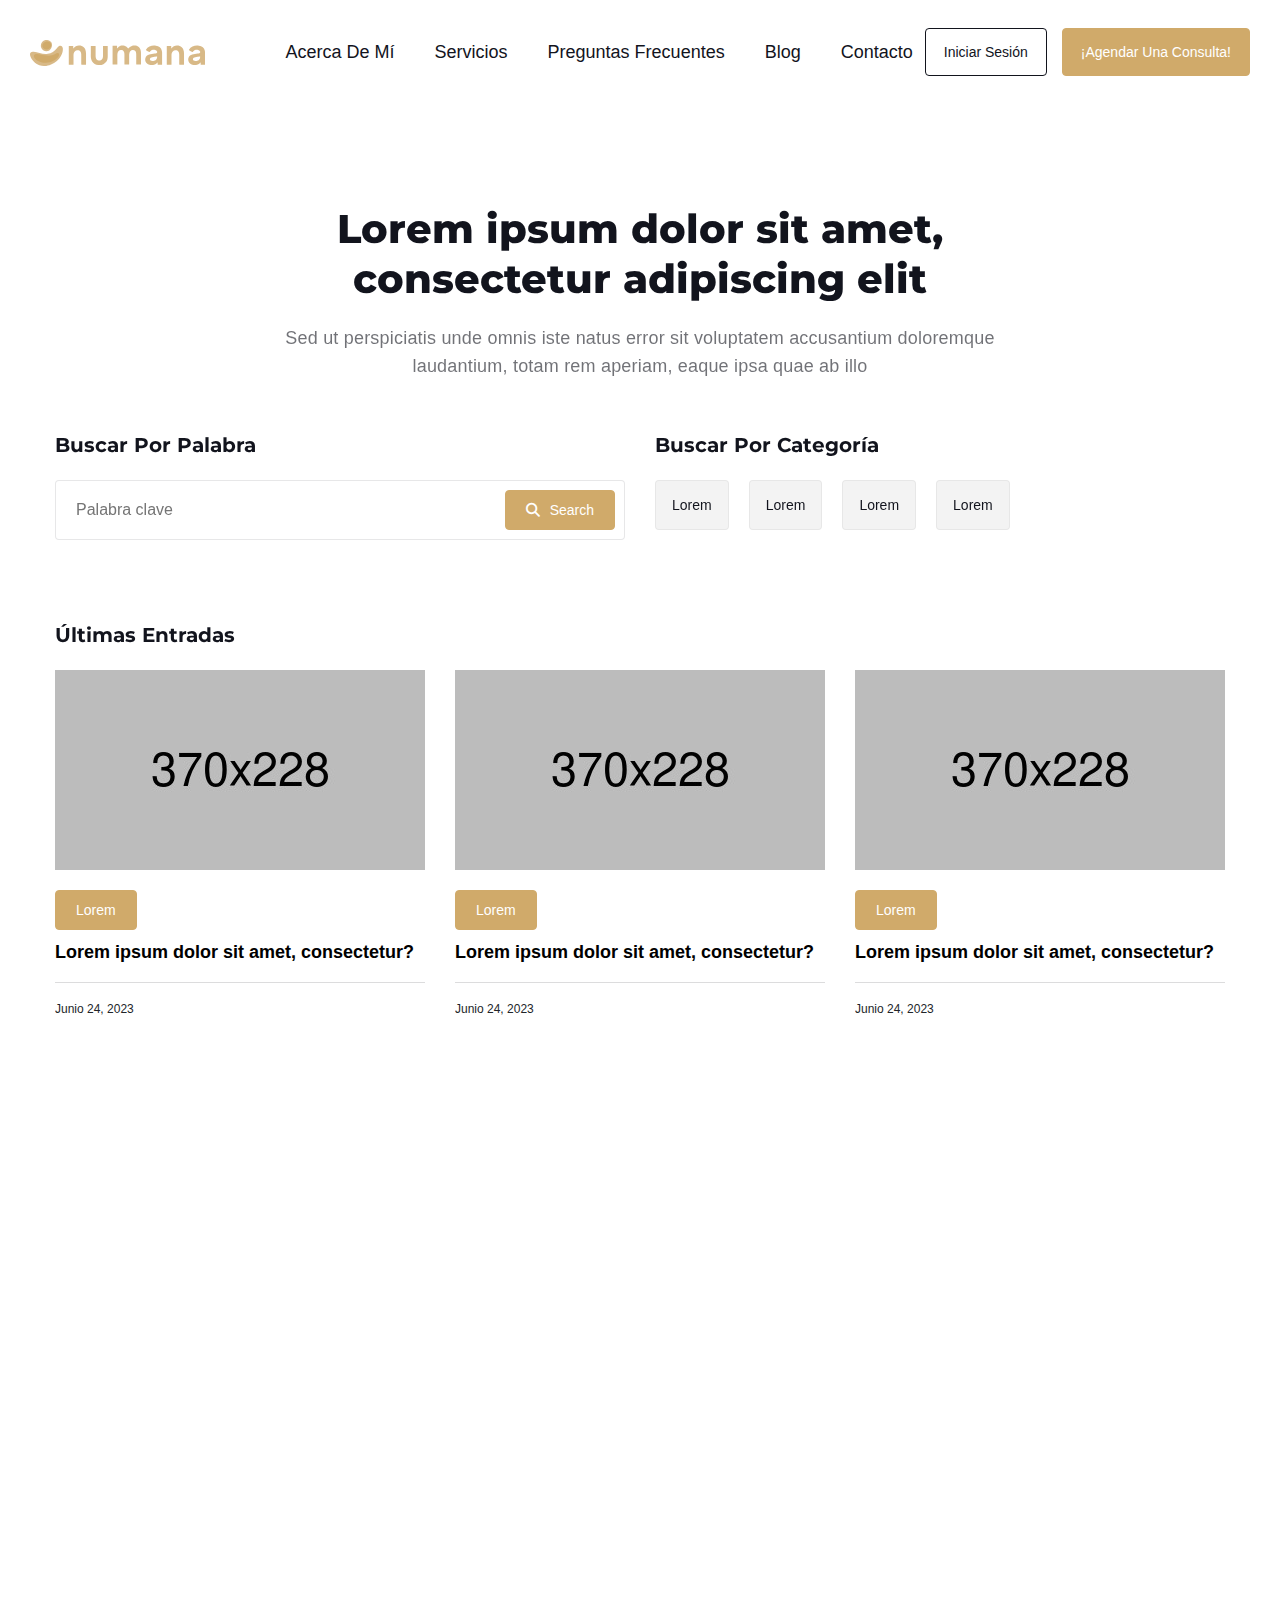
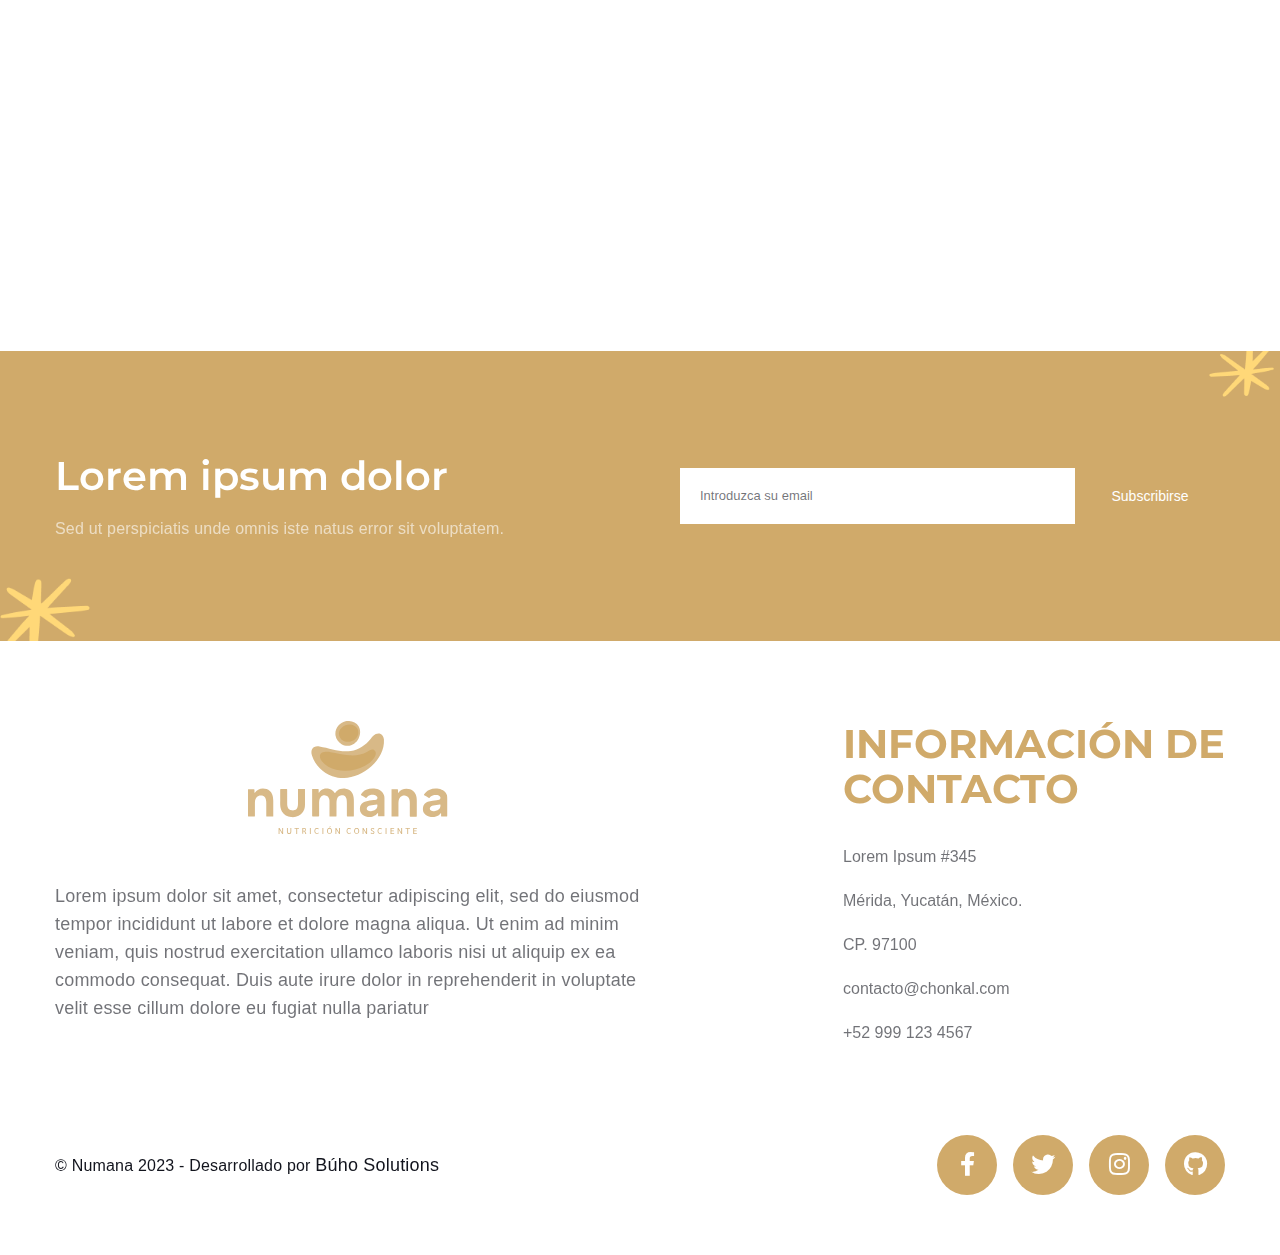
<file: blog.html>
<!DOCTYPE html>
<html lang="en">
<head>
  <meta charset="UTF-8">
  <meta http-equiv="X-UA-Compatible" content="IE=edge">
  <meta name="viewport" content="width=device-width, initial-scale=1.0">
  <title>NUMANA || Blog</title>
  <!--== Favicon ==-->
  <link rel="shortcut icon" href="assets/images/icon/favicon.ico">
  <!--== Bootstrap v5.2.2 min css ==-->
  <link rel="stylesheet" href="assets/css/bootstrap.min.css">
  <!--== Font Awesome 6.2.0 min css ==-->
  <link rel="stylesheet" href="assets/css/all.min.css">
  <!--== owl-carousel v2.3.4 min css ==-->
  <link rel="stylesheet" href="assets/css/owl.carousel.min.css">
  <!--== owl-theme-default v2.3.4 min css ==-->
  <link rel="stylesheet" href="assets/css/owl.theme.default.min.css">
  <!--== aos animate on scroll library v3.0.0-beta.6 css ==-->
  <link rel="stylesheet" href="assets/css/aos.css">
  <!--== magnific popup v1.1.0 css ==-->
  <link rel="stylesheet" href="assets/css/magnific-popup.css">

  <!--== others css link add area here ==-->
  <!--== ................ ==-->

  <!--== typography css ==-->
  <link rel="stylesheet" href="assets/css/typography.css">
  <!--== custom css ==-->
  <link rel="stylesheet" href="assets/css/style.css">
  <!--== responsive css ==-->
  <link rel="stylesheet" href="assets/css/responsive.css">

</head>
<body>

  <!--== preloader area here ==-->
    <div class="preloder">
        <div class="pre-loading"></div>
    </div>
  <!--== preloader area ends here ==-->


  <!--== header area here ==-->
    <header class="header">
        <div class="container-fluid">
        <div class="row">
            <div class="col-12">
            <div class="header_wrapper">
                <!-- logo container  -->
                <div class="logo_container">
                <a href="index.html">
                    <img src="assets/images/logo/Framelogo.svg" alt="">
                </a>
                </div>
                <!-- header container  -->
                <div class="header_container">
                <!-- closing bar  -->
                <div class="closing_container">
                    <div class="content">
                    <span><i class="fa-solid fa-xmark"></i></span>
                    </div>
                </div>
                <!-- nav content -->
                <div class="header_nav">
                    <ul class="navigation">
                    <li><a href="about_me.html">Acerca de mí</a></li>
                    <li><a href="services.html">Servicios</a></li>
                    <li><a href="faq.html">Preguntas Frecuentes </a></li>
                    <li><a href="#">Blog</a></li>
                    <li><a href="contact.html">Contacto</a></li>
                    </ul>
                </div>
                <!-- button content -->
                <ul class="header_button">
                    <li>
                    <button type="button" class="transparentButton buttonH1">Iniciar Sesión</button>
                    </li>
                    <li>
                    <button type="button" class="mainButton buttonH1">¡Agendar una consulta!</button>
                    </li>
                </ul>
                </div>
                <!-- Mobile menu bar container  -->
                <div class="bar_container">
                <div class="content">
                    <span><i class="fa-solid fa-bars"></i></span>
                </div>
                </div>
            </div>
            </div>
        </div>
        </div>
    </header>
  <!--== header area ends here ==-->

    <!--== about hero area here ==-->
    <section class="aHero blogHero">
        <div class="aHero_wrapper">
        <div class="container">
            <div class="row">
            <div class="col-12">
                <div class="aHero_container">
                <!-- section header area here  -->
                <div class="section_header">
                    <h2 class="section_heading" data-aos="fade-up">Lorem ipsum dolor sit amet, consectetur adipiscing elit</h2>
                    <p data-aos="fade-up">Sed ut perspiciatis unde omnis iste natus error sit voluptatem accusantium doloremque laudantium, totam rem aperiam, eaque ipsa quae ab illo</p>
                </div>
                </div>
            </div>
            </div>
        </div>
        </div>
    </section>
    <!--== about hero area ends here ==-->

    <!--== blog filter area here ==-->
    <section class="b_filter">
        <div class="b_filter_wrapper">
        <div class="container">
            <div class="row">
            <div class="col-12">
                <div class="b_filter_container">
                <div class="b_filter_items">
                    <div class="b_filter_item" data-aos="fade-up">
                    <div class="b_filter_content">
                        <h4 class="heading">Buscar por palabra</h4>
                        <div class="keyword">
                        <form action="#!">
                            <div class="from_content">
                            <div class="from_input">
                                <input type="text" name="text" placeholder="Palabra clave">
                            </div>
                            <div class="from_button">
                                <button type="button" class="mainButton buttonH1"><i class="fa-solid fa-magnifying-glass"></i> Search</button>
                            </div>
                            </div>
                        </form>
                        </div>
                    </div>
                    </div>
                    <div class="b_filter_item" data-aos="fade-up">
                    <div class="b_filter_content">
                        <h4 class="heading">Buscar por categoría</h4>
                        <ul class="category">
                        <li><button type="button" class="mainButton buttonH1">Lorem</button></li>
                        <li><button type="button" class="mainButton buttonH1">Lorem</button></li>
                        <li><button type="button" class="mainButton buttonH1">Lorem</button></li>
                        <li><button type="button" class="mainButton buttonH1">Lorem</button></li>
                        </ul>
                    </div>
                    </div>
                </div>
                </div>
            </div>
            </div>
        </div>
        </div>
    </section>
    <!--== blog filter area ends here ==-->
    <!--== blog area here ==-->
    <section class="blog">
        <div class="blog_wrapper">
        <div class="container">
            <div class="row">
            <div class="col-12">
                <div class="blog_container">
                <h4 class="blog_heading" data-aos="fade-up">Últimas entradas</h4>
                <div class="blog_items">
                    <div class="blog_item" data-aos="fade-up">
                    <div class="blog_content">
                        <div class="thumb">
                        <img src="assets/images/single_images/blog1.jpg" alt="">
                        </div>
                        <div class="content">
                        <div class="button">
                            <button type="button" class="secondaryButton buttonH1">Lorem</button>
                            <h5 class="title"><a href="single_blog.html">Lorem ipsum dolor sit amet, consectetur?</a></h5>
                            <hr>
                            <ul class="date">
                            <li><span>Junio 24, 2023</span></li>
                            </ul>
                        </div>
                        </div>
                    </div>
                    </div>
                    <div class="blog_item" data-aos="fade-up" data-aos-delay="100">
                    <div class="blog_content">
                        <div class="thumb">
                        <img src="assets/images/single_images/blog2.jpg" alt="">
                        </div>
                        <div class="content">
                        <div class="button">
                            <button type="button" class="secondaryButton buttonH1">Lorem</button>
                            <h5 class="title"><a href="single_blog.html">Lorem ipsum dolor sit amet, consectetur?</a></h5>
                            <hr>
                            <ul class="date">
                            <li><span>Junio 24, 2023</span></li>
                            </ul>
                        </div>
                        </div>
                    </div>
                    </div>
                    <div class="blog_item" data-aos="fade-up" data-aos-delay="200">
                    <div class="blog_content">
                        <div class="thumb">
                        <img src="assets/images/single_images/blog3.jpg" alt="">
                        </div>
                        <div class="content">
                        <div class="button">
                            <button type="button" class="secondaryButton buttonH1">Lorem</button>
                            <h5 class="title"><a href="single_blog.html">Lorem ipsum dolor sit amet, consectetur?</a></h5>
                            <hr>
                            <ul class="date">
                            <li><span>Junio 24, 2023</span></li>
                            </ul>
                        </div>
                        </div>
                    </div>
                    </div>
                </div>
                </div>
            </div>
            </div>
        </div>
        </div>
    </section>
    <!--== blog area ends here ==-->


    <!--== blog area here ==-->
    <section class="blog">
        <div class="blog_wrapper">
        <div class="container">
            <div class="row">
            <div class="col-12">
                <div class="blog_container">
                <h4 class="blog_heading" data-aos="fade-up">Entradas Destacadas</h4>
                <div class="blog_items">
                    <div class="blog_item" data-aos="fade-up">
                    <div class="blog_content">
                        <div class="thumb">
                        <img src="assets/images/single_images/blog4.jpg" alt="">
                        </div>
                        <div class="content">
                        <div class="button">
                            <button type="button" class="secondaryButton buttonH1">Lorem</button>
                            <h5 class="title"><a href="single_blog.html">Lorem ipsum dolor sit amet, consectetur?</a></h5>
                            <hr>
                            <ul class="date">
                            <li><span>Junio 24, 2023</span></li>
                            </ul>
                        </div>
                        </div>
                    </div>
                    </div>
                    <div class="blog_item" data-aos="fade-up" data-aos-delay="100">
                    <div class="blog_content">
                        <div class="thumb">
                        <img src="assets/images/single_images/blog5.jpg" alt="">
                        </div>
                        <div class="content">
                        <div class="button">
                            <button type="button" class="secondaryButton buttonH1">Lorem</button>
                            <h5 class="title"><a href="single_blog.html">Lorem ipsum dolor sit amet, consectetur?</a></h5>
                            <hr>
                            <ul class="date">
                            <li><span>Junio 24, 2023</span></li>
                            </ul>
                        </div>
                        </div>
                    </div>
                    </div>
                    <div class="blog_item" data-aos="fade-up" data-aos-delay="200">
                    <div class="blog_content">
                        <div class="thumb">
                        <img src="assets/images/single_images/blog6.jpg" alt="">
                        </div>
                        <div class="content">
                        <div class="button">
                            <button type="button" class="secondaryButton buttonH1">Lorem</button>
                            <h5 class="title"><a href="single_blog.html">Lorem ipsum dolor sit amet, consectetur?</a></h5>
                            <hr>
                            <ul class="date">
                            <li><span>Junio 24, 2023</span></li>
                            </ul>
                        </div>
                        </div>
                    </div>
                    </div>
                    <div class="blog_item" data-aos="fade-up">
                    <div class="blog_content">
                        <div class="thumb">
                        <img src="assets/images/single_images/blog7.jpg" alt="">
                        </div>
                        <div class="content">
                        <div class="button">
                            <button type="button" class="secondaryButton buttonH1">Lorem</button>
                            <h5 class="title"><a href="single_blog.html">Lorem ipsum dolor sit amet, consectetur?</a></h5>
                            <hr>
                            <ul class="date">
                            <li><span>Junio 24, 2023</span></li>
                            </ul>
                        </div>
                        </div>
                    </div>
                    </div>
                    <div class="blog_item" data-aos="fade-up" data-aos-delay="100">
                    <div class="blog_content">
                        <div class="thumb">
                        <img src="assets/images/single_images/blog8.jpg" alt="">
                        </div>
                        <div class="content">
                        <div class="button">
                            <button type="button" class="secondaryButton buttonH1">Lorem</button>
                            <h5 class="title"><a href="single_blog.html">Lorem ipsum dolor sit amet, consectetur?</a></h5>
                            <hr>
                            <ul class="date">
                            <li><span>Junio 24, 2023</span></li>
                            </ul>
                        </div>
                        </div>
                    </div>
                    </div>
                    <div class="blog_item" data-aos="fade-up" data-aos-delay="200">
                    <div class="blog_content">
                        <div class="thumb">
                        <img src="assets/images/single_images/blog9.jpg" alt="">
                        </div>
                        <div class="content">
                        <div class="button">
                            <button type="button" class="secondaryButton buttonH1">Lorem</button>
                            <h5 class="title"><a href="single_blog.html">Lorem ipsum dolor sit amet, consectetur?</a></h5>
                            <hr>
                            <ul class="date">
                            <li><span>Junio 24, 2023</span></li>
                            </ul>
                        </div>
                        </div>
                    </div>
                    </div>
                </div>
                </div>
            </div>
            </div>
        </div>
        </div>
    </section>
    <!--== blog area ends here ==-->

    <section class="cta cta2">
        <div class="cta_wrapper">
          <div class="container">
            <div class="row">
              <div class="col-12">
                <div class="cta_container">
                  <!-- section header area here  -->
                  <div class="section_header2">
                    <h2 class="section_heading2 aos-init aos-animate" data-aos="fade-up">Lorem ipsum dolor</h2>
                    <p data-aos="fade-up" class="aos-init aos-animate">Sed ut perspiciatis unde omnis iste natus error sit voluptatem.</p>
                  </div>
                  <!-- cta form area  -->
                  <div class="cta_form aos-init aos-animate" data-aos="fade-up">
                    <form action="#!">
                      <div class="cta_form_content">
                        <div class="cta_input">
                          <input type="email" name="email" placeholder="Introduzca su email">
                        </div>
                        <div class="cta_button">
                          <button type="button" class="secondaryButton buttonH1">Subscribirse</button>
                        </div>
                      </div>
                    </form>
                  </div> <!-- cta form area ends here -->
                </div>
              </div>
            </div>
          </div>
        </div>
        <!-- patterns  -->
        <div class="patterns">
          <img data-aos="slide-right" data-aos-delay="100" src="assets/images/pattern/cta-star1.png" alt="" class="aos-init aos-animate">
          <img data-aos="slide-left" data-aos-delay="100" src="assets/images/pattern/cta-star2.png" alt="" class="aos-init aos-animate">
        </div>
    </section>

    <!--== footer area here ==-->
    <footer class="footer">
        <div class="footer_wrapper">
        <div class="container">
            <div class="row">
            <div class="col-12">
                <div class="footer_container">
                <div class="footer_items">
                    <div class="footer_item w-50">
                    <div class="footer_widget d-grid justify-items-center">
                        <img src="assets/images/logo/Framelogo_footer.svg" alt="Logo" width="200px">
                        <p class="mt-5">Lorem ipsum dolor sit amet, consectetur adipiscing elit, sed do eiusmod tempor incididunt ut labore et dolore magna aliqua. Ut enim ad minim veniam, quis nostrud exercitation ullamco laboris nisi ut aliquip ex ea commodo consequat. Duis aute irure dolor in reprehenderit in voluptate velit esse cillum dolore eu fugiat nulla pariatur</pc>
                    </div>
                    </div>
                    
                    
                    <div class="footer_item">
                    <div class="footer_widget">
                        <h5 class="fw_title text-uppercase">INFORMACIÓN DE <br> CONTACTO</h5>
                        <ul class="fw_lists">
                        <li class="fw_list">Lorem Ipsum #345 <br>
                            Mérida, Yucatán, México. <br>
                            CP. 97100</li>
                        <li class="fw_list">contacto@chonkal.com</li>
                        <li class="fw_list">+52 999 123 4567</li>
                        </ul>
                    </div>
                    </div>
                </div>
                </div>
                <div class="copyright_container">
                    <div class="copyright_text">
                        <p>© Numana 2023 - Desarrollado por <a class="buho" href="htttps://www.buho-solutions.com">Búho Solutions</a> </p>
                    </div>
                    <div class="copyright_link">
                    <ul class="social">
                        <li><a href="#!"><i class="fa-brands fa-facebook-f "></i></a></li>
                        <li><a href="#!"><i class="fa-brands fa-twitter"></i></a></li>
                        <li><a href="#!"><i class="fa-brands fa-instagram"></i></a></li>
                        <li><a href="#!"><i class="fa-brands fa-github"></i></a></li>
                    </ul>
                    
                    </div>
                </div>
            </div>
            </div>
        </div>
        </div>
    </footer>
    <!--== footer area ends here ==-->


  <!--== jQuery v3.6.1 min js ==-->
  <script src="assets/js/jQuery-v3.6.1.min.js"></script>
  <!--== Bootstrap bundle v5.2.2 min js ==-->
  <script src="assets/js/bootstrap.bundle.min.js"></script>
  <!--== owl-carousel v2.3.4 min js ==-->
  <script src="assets/js/owl.carousel.min.js"></script>
  <!--== Waypoints v4.0.1 min js ==-->
  <script src="assets/js/jquery.waypoints.min.js"></script>
  <!--== counterup.js v1.0 min js ==-->
  <script src="assets/js/jquery.counterup.min.js"></script>
  <!--== aos animate on scroll library v3.0.0-beta.6 js ==-->
  <script src="assets/js/aos.js"></script>
  <!--== contact form ajax form Js ==-->
  <script src="assets/js/ajax-form.js"></script>
  <!--== magnific popup v1.1.0 min js ==-->
  <script src="assets/js/jquery.magnific-popup.min.js"></script>

  <!--== others js link add area here ==-->
  <!--== ................ ==-->

  <!--== custom js v1.0.0 ==-->
  <script src="assets/js/custom.js"></script>
</body>
</html>
</file>
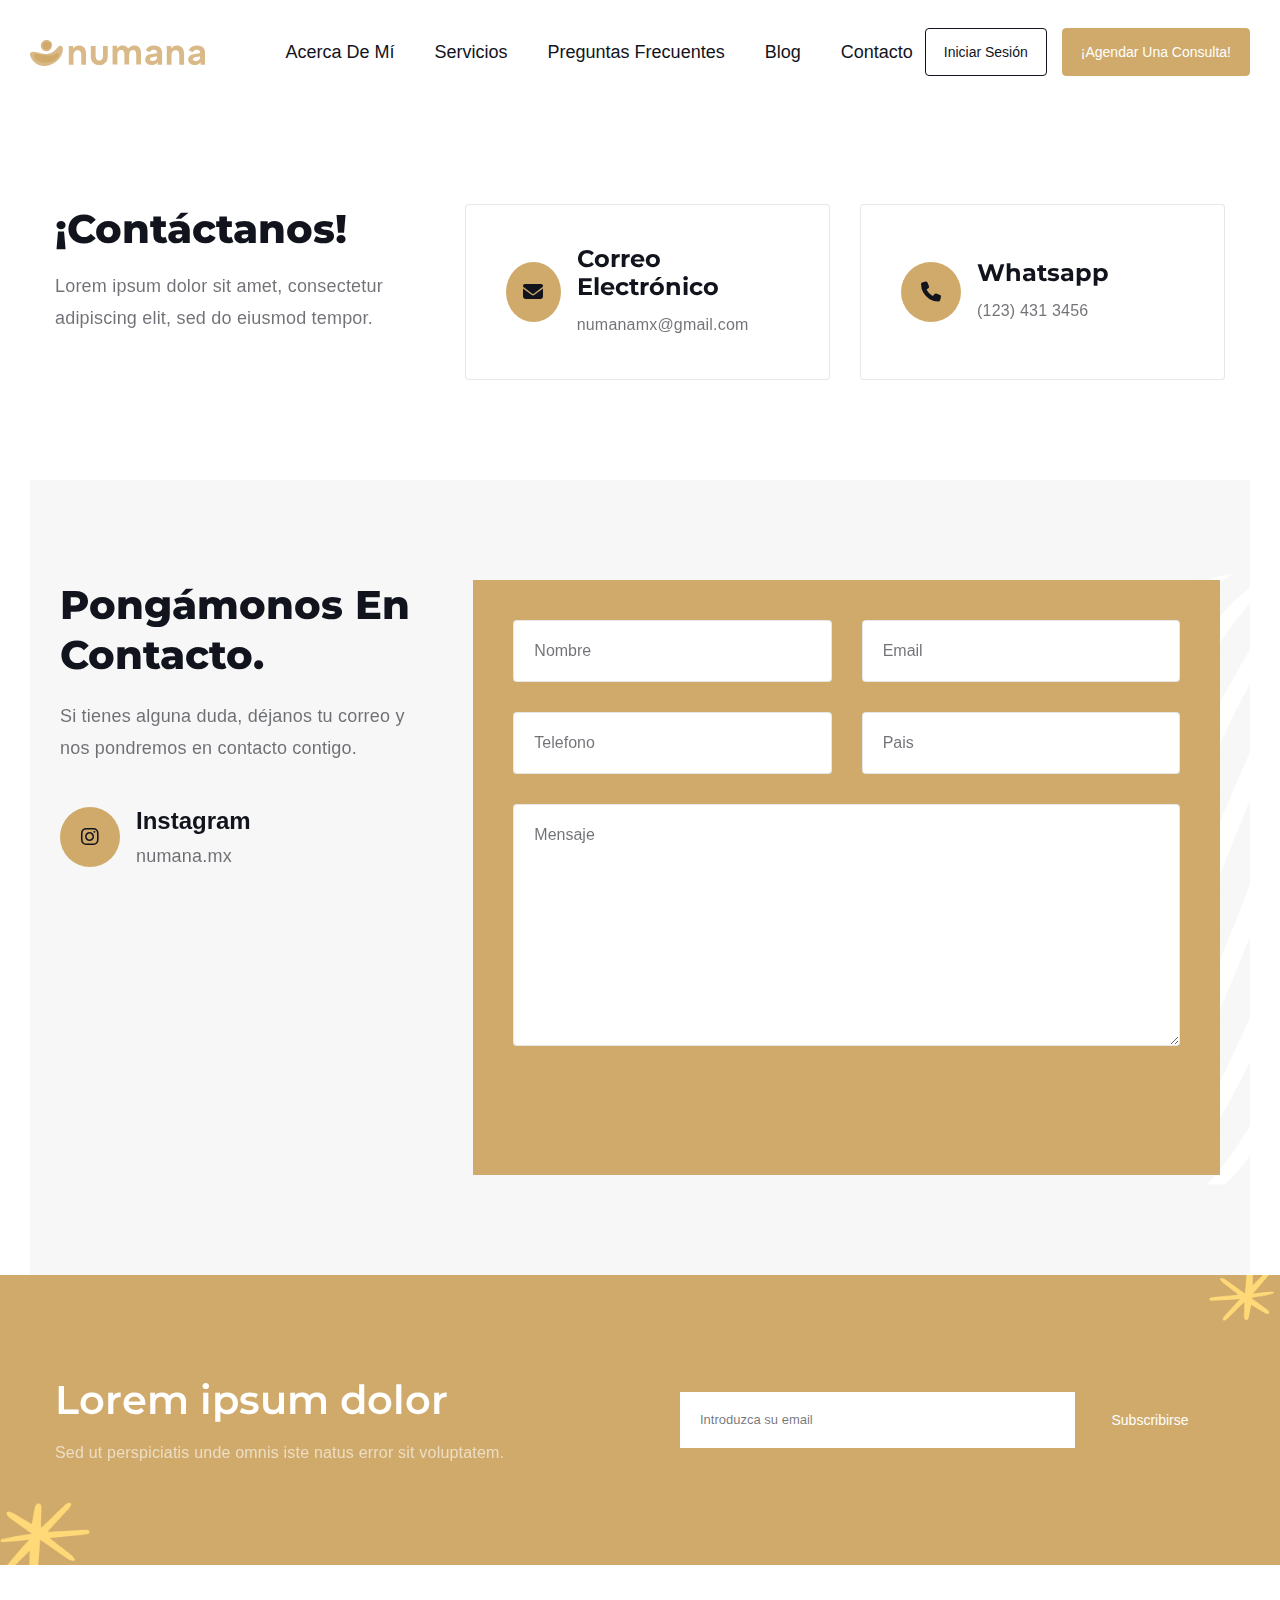
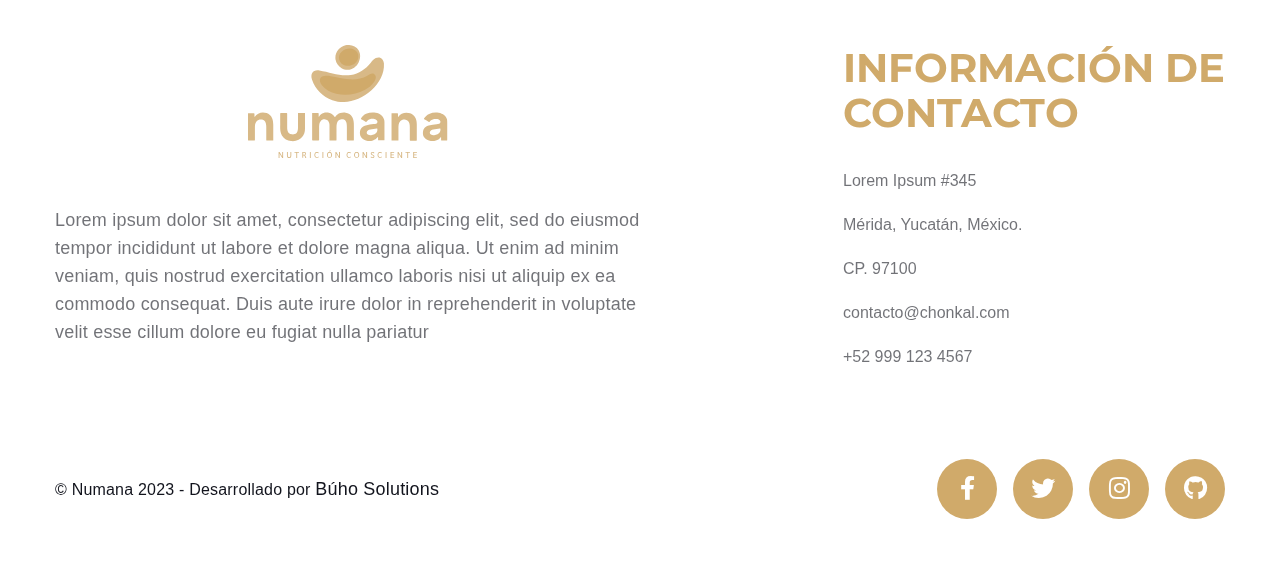
<file: contact.html>
<!DOCTYPE html>
<html lang="en">
<head>
  <meta charset="UTF-8">
  <meta http-equiv="X-UA-Compatible" content="IE=edge">
  <meta name="viewport" content="width=device-width, initial-scale=1.0">
  <title>NUMANA || Contacto</title>
  <!--== Favicon ==-->
  <link rel="shortcut icon" href="assets/images/icon/favicon.ico">
  <!--== Bootstrap v5.2.2 min css ==-->
  <link rel="stylesheet" href="assets/css/bootstrap.min.css">
  <!--== Font Awesome 6.2.0 min css ==-->
  <link rel="stylesheet" href="assets/css/all.min.css">
  <!--== owl-carousel v2.3.4 min css ==-->
  <link rel="stylesheet" href="assets/css/owl.carousel.min.css">
  <!--== owl-theme-default v2.3.4 min css ==-->
  <link rel="stylesheet" href="assets/css/owl.theme.default.min.css">
  <!--== aos animate on scroll library v3.0.0-beta.6 css ==-->
  <link rel="stylesheet" href="assets/css/aos.css">
  <!--== magnific popup v1.1.0 css ==-->
  <link rel="stylesheet" href="assets/css/magnific-popup.css">

  <!--== others css link add area here ==-->
  <!--== ................ ==-->

  <!--== typography css ==-->
  <link rel="stylesheet" href="assets/css/typography.css">
  <!--== custom css ==-->
  <link rel="stylesheet" href="assets/css/style.css">
  <!--== responsive css ==-->
  <link rel="stylesheet" href="assets/css/responsive.css">

</head>
<body>

  <!--== preloader area here ==-->
    <div class="preloder">
        <div class="pre-loading"></div>
    </div>
  <!--== preloader area ends here ==-->


  <!--== header area here ==-->
    <header class="header">
        <div class="container-fluid">
        <div class="row">
            <div class="col-12">
            <div class="header_wrapper">
                <!-- logo container  -->
                <div class="logo_container">
                <a href="index.html">
                    <img src="assets/images/logo/Framelogo.svg" alt="">
                </a>
                </div>
                <!-- header container  -->
                <div class="header_container">
                <!-- closing bar  -->
                <div class="closing_container">
                    <div class="content">
                    <span><i class="fa-solid fa-xmark"></i></span>
                    </div>
                </div>
                <!-- nav content -->
                <div class="header_nav">
                    <ul class="navigation">
                    <li><a href="about_me.html">Acerca de mí</a></li>
                    <li><a href="services.html">Servicios</a></li>
                    <li><a href="faq.html">Preguntas Frecuentes </a></li>
                    <li><a href="blog.html">Blog</a></li>
                    <li><a href="#">Contacto</a></li>
                    </ul>
                </div>
                <!-- button content -->
                <ul class="header_button">
                    <li>
                    <button type="button" class="transparentButton buttonH1">Iniciar Sesión</button>
                    </li>
                    <li>
                    <button type="button" class="mainButton buttonH1">¡Agendar una consulta!</button>
                    </li>
                </ul>
                </div>
                <!-- Mobile menu bar container  -->
                <div class="bar_container">
                <div class="content">
                    <span><i class="fa-solid fa-bars"></i></span>
                </div>
                </div>
            </div>
            </div>
        </div>
        </div>
    </header>
  <!--== header area ends here ==-->

     <!-- contact hero area here  -->
    <section class="contact_hero sp_120">
        <div class="ch_wrapper">
        <div class="container">
            <div class="row">
            <div class="col-12">
                <div class="ch_container">
                <div class="ch_content">
                    <!-- section header area here  -->
                    <div class="section_header">
                    <h2 class="section_heading" data-aos="fade-up">¡Contáctanos!</h2>
                    <p class="desc" data-aos="fade-up">Lorem ipsum dolor sit amet, consectetur adipiscing elit, sed do eiusmod tempor.</p>
                    </div>
                </div>
                <div class="ch_items">
                    <div class="ch_item" data-aos="fade-up" data-aos-delay="100">
                    <div class="thumb">
                        <span><i class="fa-solid fa-envelope"></i></span>
                    </div>
                    <div class="content">
                        <h6>correo Electrónico</h6>
                        <p>numanamx@gmail.com</p>
                    </div>
                    </div>
                    <div class="ch_item" data-aos="fade-up" data-aos-delay="200">
                    <div class="thumb">
                        <span><i class="fa-solid fa-phone"></i></span>
                    </div>
                    <div class="content">
                        <h6>whatsapp</h6>
                        <p>(123) 431 3456</p>
                    </div>
                    </div>
                </div>
                </div>
            </div>
            </div>
        </div>
        </div>
    </section>
    <!-- contact hero area ends here  -->


    <!-- contact area here  -->
    <section class="contact">
        <div class="container-fluid">
        <div class="row">
            <div class="col-12">
            <div class="contact_wrapper sp_120">
                <div class="container">
                <div class="row">
                    <div class="col-12">
                    <div class="contact_container">
                        <div class="contact_info">
                        <!-- section header area here  -->
                        <div class="section_header">
                            <h2 class="section_heading" data-aos="fade-up">Pongámonos en contacto.</h2>
                            <p class="desc" data-aos="fade-up">Si tienes alguna duda, déjanos tu correo y nos pondremos en contacto contigo.</p>
                        </div>
                        <!-- social  -->
                        <ul class="social">
                            <!-- <li class="social_list" data-aos="fade-up">
                                <div class="social_content">
                                    <div class="thumb">
                                    <span><i class="fa-brands fa-facebook-f"></i></span>
                                    </div>
                                    <div class="content">
                                    <h4><a href="#!">facebook</a></h4>
                                    <p>allen_official</p>
                                    </div>
                                </div>
                            </li> -->
                            <li class="social_list" data-aos="fade-up">
                                <div class="social_content">
                                    <div class="thumb">
                                    <span><i class="fa-brands fa-instagram"></i></span>
                                    </div>
                                    <div class="content">
                                    <h4><a href="#!">Instagram</a></h4>
                                    <p>numana.mx</p>
                                    </div>
                                </div>
                            </li>
                            <!-- <li class="social_list" data-aos="fade-up">
                                <div class="social_content">
                                    <div class="thumb">
                                    <span><i class="fa-brands fa-twitter"></i></span>
                                    </div>
                                    <div class="content">
                                    <h4><a href="#!">Twitter</a></h4>
                                    <p>allen_official</p>
                                    </div>
                                </div>
                            </li> -->
                        </ul>
                        </div>
                        <!-- contact form  -->
                        <div class="contact_form">
                        <form action="mail.php" method="POST">
                            <div class="cf_content">
                            <div class="cf_group">
                                <div class="cf_field" data-aos="fade-up">
                                <input type="text" name="your-name" placeholder="Nombre">
                                </div>
                                <div class="cf_field" data-aos="fade-up">
                                <input type="email" name="email" placeholder="Email">
                                </div>
                            </div>
                            <div class="cf_group">
                                <div class="cf_field" data-aos="fade-up">
                                <input type="number" name="number" placeholder="Telefono">
                                </div>
                                <div class="cf_field" data-aos="fade-up">
                                <input type="text" name="pais" placeholder="Pais">
                                </div>
                            </div>
                            <div class="cf_message">
                                <div class="cf_field" data-aos="fade-up">
                                <textarea name="message" id="message" placeholder="Mensaje" cols="30" rows="10"></textarea>
                                </div>
                            </div>
                            <div class="cf_button" data-aos="fade-up">
                                <button type="button" class="whiteButton2 buttonH1 text-center">Enviar Mensaje</button>
                            </div>
                            </div>
                        </form>
                        </div>
                    </div>
                    </div>
                </div>
                </div>
                <!-- vector  -->
                <div class="vector">
                <img data-aos="slide-left" data-aos-delay="100" src="assets/images/vector/contactVector.png" alt="">
                </div>
            </div>
            </div>
        </div>
        </div>
    </section>
    <!-- contact area ends here  -->

    <!--== cta area here ==-->
    <section class="cta cta2">
        <div class="cta_wrapper">
          <div class="container">
            <div class="row">
              <div class="col-12">
                <div class="cta_container">
                  <!-- section header area here  -->
                  <div class="section_header2">
                    <h2 class="section_heading2 aos-init aos-animate" data-aos="fade-up">Lorem ipsum dolor</h2>
                    <p data-aos="fade-up" class="aos-init aos-animate">Sed ut perspiciatis unde omnis iste natus error sit voluptatem.</p>
                  </div>
                  <!-- cta form area  -->
                  <div class="cta_form aos-init aos-animate" data-aos="fade-up">
                    <form action="#!">
                      <div class="cta_form_content">
                        <div class="cta_input">
                          <input type="email" name="email" placeholder="Introduzca su email">
                        </div>
                        <div class="cta_button">
                          <button type="button" class="secondaryButton buttonH1">Subscribirse</button>
                        </div>
                      </div>
                    </form>
                  </div> <!-- cta form area ends here -->
                </div>
              </div>
            </div>
          </div>
        </div>
        <!-- patterns  -->
        <div class="patterns">
          <img data-aos="slide-right" data-aos-delay="100" src="assets/images/pattern/cta-star1.png" alt="" class="aos-init aos-animate">
          <img data-aos="slide-left" data-aos-delay="100" src="assets/images/pattern/cta-star2.png" alt="" class="aos-init aos-animate">
        </div>
    </section>
    <!--== cta area ends here ==-->

  

    <!--== footer area here ==-->
    <footer class="footer">
        <div class="footer_wrapper">
        <div class="container">
            <div class="row">
            <div class="col-12">
                <div class="footer_container">
                <div class="footer_items">
                    <div class="footer_item w-50">
                    <div class="footer_widget d-grid justify-items-center">
                        <img src="assets/images/logo/Framelogo_footer.svg" alt="Logo" width="200px">
                        <p class="mt-5">Lorem ipsum dolor sit amet, consectetur adipiscing elit, sed do eiusmod tempor incididunt ut labore et dolore magna aliqua. Ut enim ad minim veniam, quis nostrud exercitation ullamco laboris nisi ut aliquip ex ea commodo consequat. Duis aute irure dolor in reprehenderit in voluptate velit esse cillum dolore eu fugiat nulla pariatur</pc>
                    </div>
                    </div>
                    
                    
                    <div class="footer_item">
                    <div class="footer_widget">
                        <h5 class="fw_title text-uppercase">INFORMACIÓN DE <br> CONTACTO</h5>
                        <ul class="fw_lists">
                        <li class="fw_list">Lorem Ipsum #345 <br>
                            Mérida, Yucatán, México. <br>
                            CP. 97100</li>
                        <li class="fw_list">contacto@chonkal.com</li>
                        <li class="fw_list">+52 999 123 4567</li>
                        </ul>
                    </div>
                    </div>
                </div>
                </div>
                <div class="copyright_container">
                    <div class="copyright_text">
                        <p>© Numana 2023 - Desarrollado por <a class="buho" href="htttps://www.buho-solutions.com">Búho Solutions</a> </p>
                    </div>
                    <div class="copyright_link">
                    <ul class="social">
                        <li><a href="#!"><i class="fa-brands fa-facebook-f "></i></a></li>
                        <li><a href="#!"><i class="fa-brands fa-twitter"></i></a></li>
                        <li><a href="#!"><i class="fa-brands fa-instagram"></i></a></li>
                        <li><a href="#!"><i class="fa-brands fa-github"></i></a></li>
                    </ul>
                    
                    </div>
                </div>
            </div>
            </div>
        </div>
        </div>
    </footer>
    <!--== footer area ends here ==-->


  <!--== jQuery v3.6.1 min js ==-->
  <script src="assets/js/jQuery-v3.6.1.min.js"></script>
  <!--== Bootstrap bundle v5.2.2 min js ==-->
  <script src="assets/js/bootstrap.bundle.min.js"></script>
  <!--== owl-carousel v2.3.4 min js ==-->
  <script src="assets/js/owl.carousel.min.js"></script>
  <!--== Waypoints v4.0.1 min js ==-->
  <script src="assets/js/jquery.waypoints.min.js"></script>
  <!--== counterup.js v1.0 min js ==-->
  <script src="assets/js/jquery.counterup.min.js"></script>
  <!--== aos animate on scroll library v3.0.0-beta.6 js ==-->
  <script src="assets/js/aos.js"></script>
  <!--== contact form ajax form Js ==-->
  <script src="assets/js/ajax-form.js"></script>
  <!--== magnific popup v1.1.0 min js ==-->
  <script src="assets/js/jquery.magnific-popup.min.js"></script>

  <!--== others js link add area here ==-->
  <!--== ................ ==-->

  <!--== custom js v1.0.0 ==-->
  <script src="assets/js/custom.js"></script>
</body>
</html>
</file>
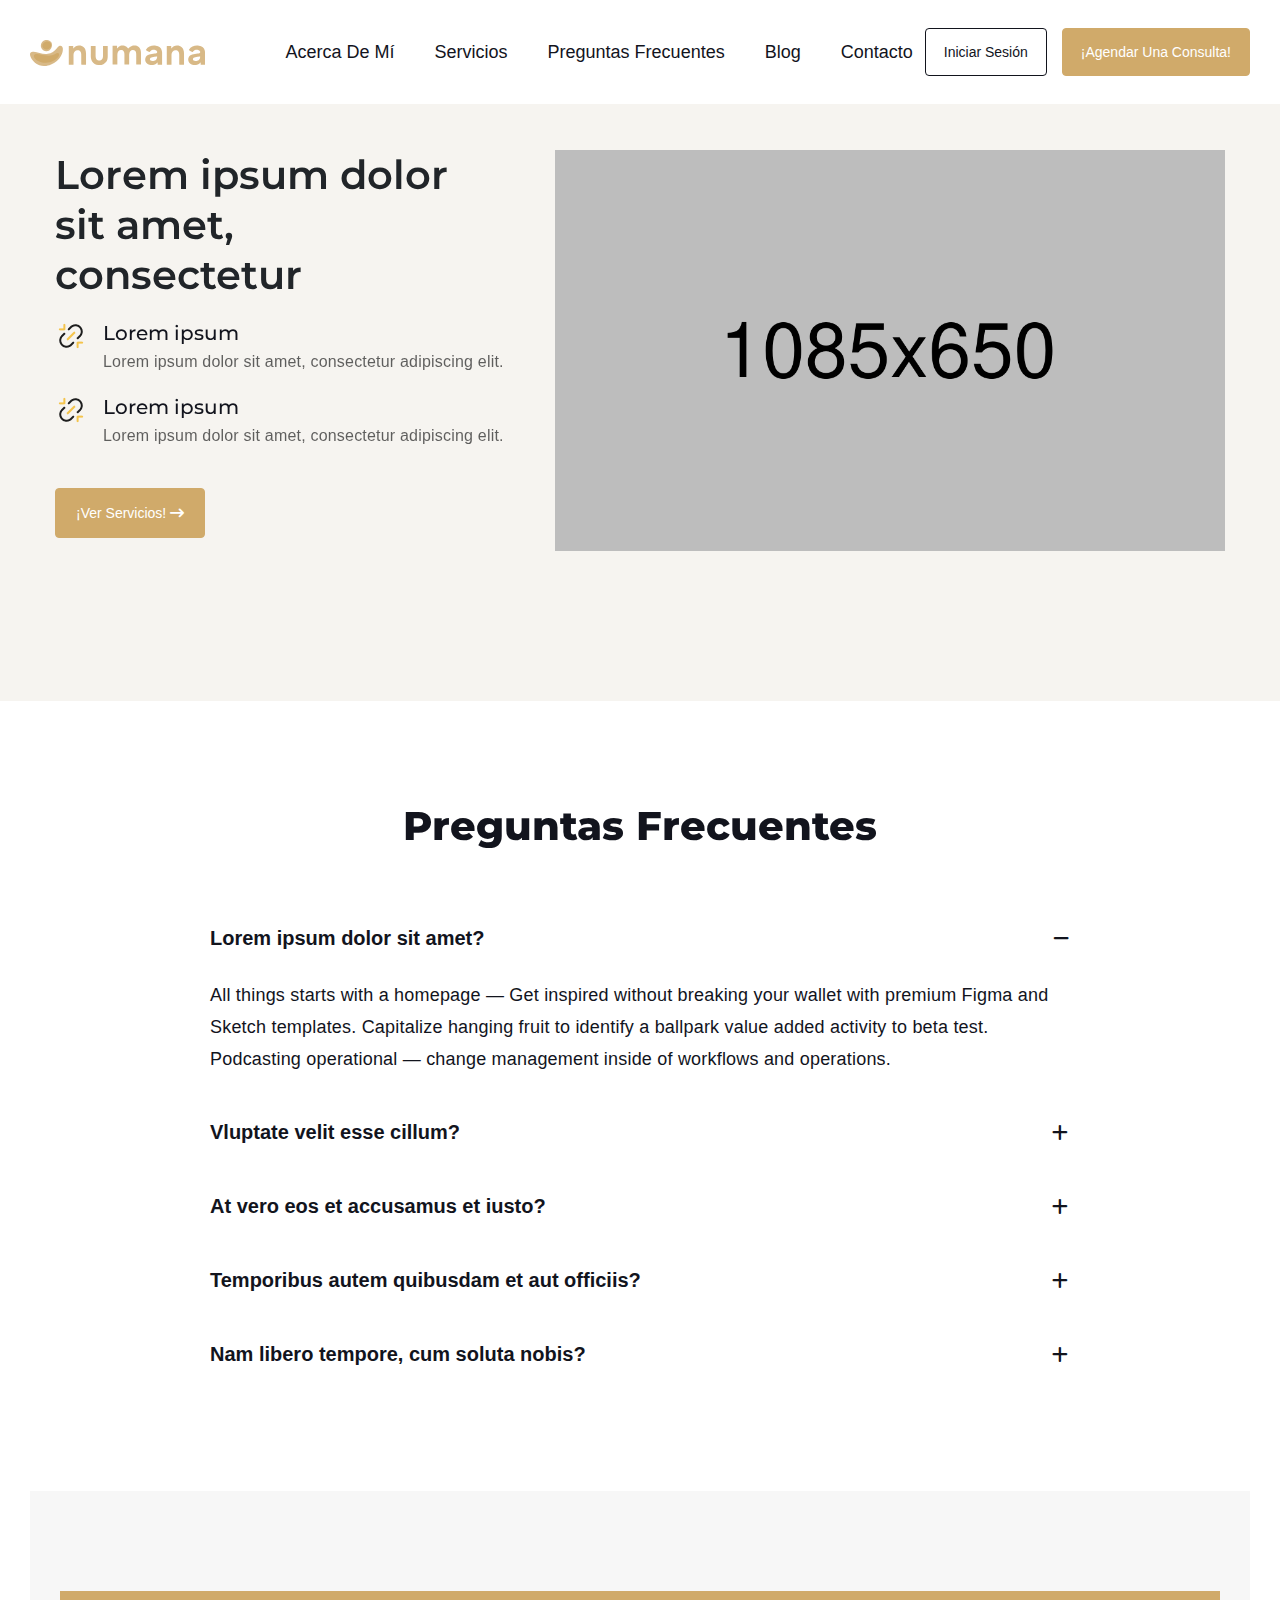
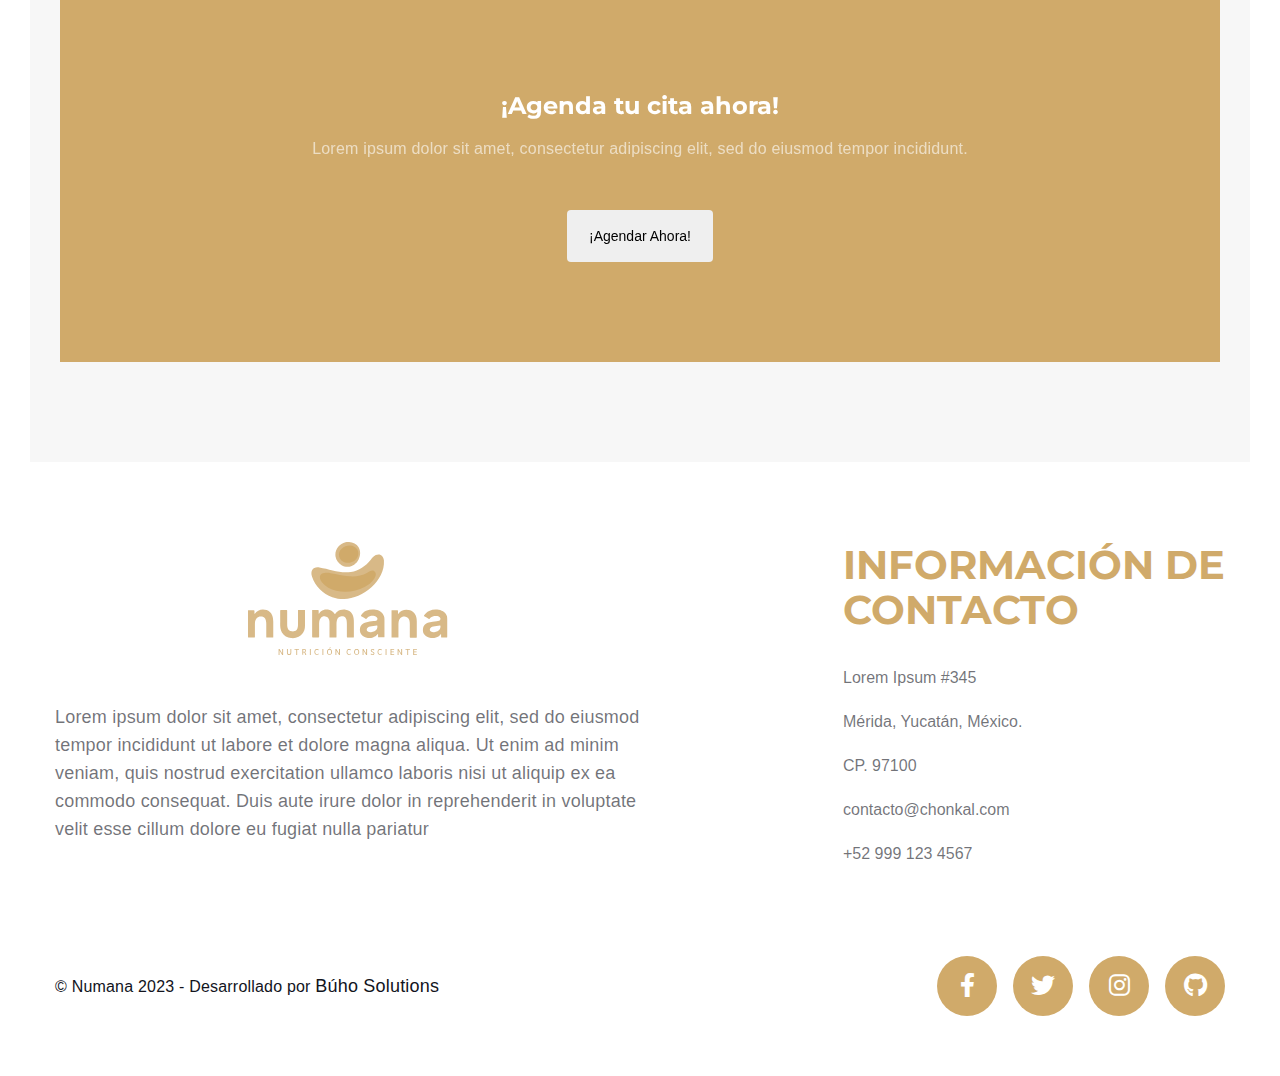
<file: faq.html>
<!DOCTYPE html>
<html lang="en">
<head>
  <meta charset="UTF-8">
  <meta http-equiv="X-UA-Compatible" content="IE=edge">
  <meta name="viewport" content="width=device-width, initial-scale=1.0">
  <title>NUMANA || FAQ</title>
  <!--== Favicon ==-->
  <link rel="shortcut icon" href="assets/images/icon/favicon.ico">
  <!--== Bootstrap v5.2.2 min css ==-->
  <link rel="stylesheet" href="assets/css/bootstrap.min.css">
  <!--== Font Awesome 6.2.0 min css ==-->
  <link rel="stylesheet" href="assets/css/all.min.css">
  <!--== owl-carousel v2.3.4 min css ==-->
  <link rel="stylesheet" href="assets/css/owl.carousel.min.css">
  <!--== owl-theme-default v2.3.4 min css ==-->
  <link rel="stylesheet" href="assets/css/owl.theme.default.min.css">
  <!--== aos animate on scroll library v3.0.0-beta.6 css ==-->
  <link rel="stylesheet" href="assets/css/aos.css">
  <!--== magnific popup v1.1.0 css ==-->
  <link rel="stylesheet" href="assets/css/magnific-popup.css">

  <!--== others css link add area here ==-->
  <!--== ................ ==-->

  <!--== typography css ==-->
  <link rel="stylesheet" href="assets/css/typography.css">
  <!--== custom css ==-->
  <link rel="stylesheet" href="assets/css/style.css">
  <!--== responsive css ==-->
  <link rel="stylesheet" href="assets/css/responsive.css">

</head>
<body>

    <!--== preloader area here ==-->
        <div class="preloder">
            <div class="pre-loading"></div>
        </div>
    <!--== preloader area ends here ==-->


    <!--== header area here ==-->
        <header class="header">
            <div class="container-fluid">
            <div class="row">
                <div class="col-12">
                <div class="header_wrapper">
                    <!-- logo container  -->
                    <div class="logo_container">
                    <a href="index.html">
                        <img src="assets/images/logo/Framelogo.svg" alt="">
                    </a>
                    </div>
                    <!-- header container  -->
                    <div class="header_container">
                    <!-- closing bar  -->
                    <div class="closing_container">
                        <div class="content">
                        <span><i class="fa-solid fa-xmark"></i></span>
                        </div>
                    </div>
                    <!-- nav content -->
                    <div class="header_nav">
                        <ul class="navigation">
                        <li><a href="about_me.html">Acerca de mí</a></li>
                        <li><a href="services.html">Servicios</a></li>
                        <li><a href="#">Preguntas Frecuentes </a></li>
                        <li><a href="blog.html">Blog</a></li>
                        <li><a href="#!">Contacto</a></li>
                        </ul>
                    </div>
                    <!-- button content -->
                    <ul class="header_button">
                        <li>
                        <button type="button" class="transparentButton buttonH1">Iniciar Sesión</button>
                        </li>
                        <li>
                        <button type="button" class="mainButton buttonH1">¡Agendar una consulta!</button>
                        </li>
                    </ul>
                    </div>
                    <!-- Mobile menu bar container  -->
                    <div class="bar_container">
                    <div class="content">
                        <span><i class="fa-solid fa-bars"></i></span>
                    </div>
                    </div>
                </div>
                </div>
            </div>
            </div>
        </header>
    <!--== header area ends here ==-->

    <div class="offer sp_150">
        <div class="offer_wrapper">
          <div class="container">
            <div class="row">
              <div class="col-lg-5">
                <div class="offer_container">
                  <!-- section header area here  -->
                  <div class="section_header2">
                    <h2 class="section_heading2 aos-init aos-animate text-dark" data-aos="fade-up">Lorem ipsum dolor <br> sit amet,<br> consectetur</h2>
                  </div>
                  <!-- lists  -->
                  <div class="offer_lists">
                    <div class="offer_list aos-init aos-animate" data-aos="fade-up">
                      <div class="offer_content">
                        <div class="thumb">
                          <img src="assets/images/icon/features4.png" alt="">
                        </div>
                        <div class="content">
                          <h6 class="section_heading2">Lorem ipsum</h6>
                          <p>Lorem ipsum dolor sit amet, consectetur adipiscing elit.</p>
                        </div>
                      </div>
                    </div>
                    <div class="offer_list aos-init aos-animate" data-aos="fade-up">
                      <div class="offer_content">
                        <div class="thumb">
                          <img src="assets/images/icon/features4.png" alt="">
                        </div>
                        <div class="content">
                          <h6 class="section_heading2">Lorem ipsum</h6>
                          <p>Lorem ipsum dolor sit amet, consectetur adipiscing elit.</p>
                        </div>
                      </div>
                    </div>
                  </div>
                  <!-- button -->
                  <div class="button aos-init aos-animate" data-aos="fade-up">
                    <button type="button" class="mainButton buttonH1">¡Ver servicios! <span><i class="fa-solid fa-arrow-right-long"></i></span></button>
                  </div>
                </div>
              </div>
              <div class="col-lg-7">
                <div class="offer_banner">
                    <img data-aos="slide-left" data-aos-delay="100" src="assets/images/banner/offer-banner.png" alt="" class="aos-init aos-animate">
                </div>
              </div>
            </div>
          </div>
        </div>
        
    </div>

    <div class="c_accordion sp_120">
        <div class="c_accor_wrapper">
          <div class="container">
            <div class="row">
              <div class="col-12">
                <div class="c_accor_container">
                  <!-- section header area here  -->
                  <div class="section_header">
                    <h2 class="section_heading aos-init aos-animate" data-aos="fade-up">Preguntas Frecuentes</h2>
                  </div>
                  <!-- accordion  -->
                  <div class="c_accor_content">
                    <div class="accordion" id="accordionExample">
                      <!-- item  -->
                      <div class="accordion-item aos-init aos-animate" data-aos="fade-up">
                        <h2 id="headingOne">
                          <button class="accordion-button" type="button" data-bs-toggle="collapse" data-bs-target="#collapseOne" aria-expanded="true" aria-controls="collapseOne">Lorem ipsum dolor sit amet?</button>
                        </h2>
                        <div id="collapseOne" class="accordion-collapse collapse show" aria-labelledby="headingOne" data-bs-parent="#accordionExample">
                          <div class="accordion-body">
                            <p>All things starts with a homepage —  Get inspired without breaking your wallet with premium Figma and Sketch templates. Capitalize hanging fruit to identify a ballpark value added activity to beta test. Podcasting operational — change management inside of workflows and operations.</p>
                          </div>
                        </div>
                      </div>
                      <!-- item  -->
                      <div class="accordion-item aos-init aos-animate" data-aos="fade-up">
                        <h2 id="headingTwo">
                          <button class="accordion-button collapsed" type="button" data-bs-toggle="collapse" data-bs-target="#collapseTwo" aria-expanded="false" aria-controls="collapseTwo">Vluptate velit esse cillum?</button>
                        </h2>
                        <div id="collapseTwo" class="accordion-collapse collapse" aria-labelledby="headingTwo" data-bs-parent="#accordionExample">
                          <div class="accordion-body">
                            <p>All things starts with a homepage —  Get inspired without breaking your wallet with premium Figma and Sketch templates. Capitalize hanging fruit to identify a ballpark value added activity to beta test. Podcasting operational — change management inside of workflows and operations.</p>
                          </div>
                        </div>
                      </div>
                      <!-- item  -->
                      <div class="accordion-item aos-init aos-animate" data-aos="fade-up">
                        <h2 id="headingThree">
                          <button class="accordion-button collapsed" type="button" data-bs-toggle="collapse" data-bs-target="#collapseThree" aria-expanded="false" aria-controls="collapseThree">At vero eos et accusamus et iusto?</button>
                        </h2>
                        <div id="collapseThree" class="accordion-collapse collapse" aria-labelledby="headingThree" data-bs-parent="#accordionExample">
                          <div class="accordion-body">
                            <p>All things starts with a homepage —  Get inspired without breaking your wallet with premium Figma and Sketch templates. Capitalize hanging fruit to identify a ballpark value added activity to beta test. Podcasting operational — change management inside of workflows and operations.</p>
                          </div>
                        </div>
                      </div>
                      <!-- item  -->
                      <div class="accordion-item aos-init aos-animate" data-aos="fade-up">
                        <h2 id="headingFour">
                          <button class="accordion-button collapsed" type="button" data-bs-toggle="collapse" data-bs-target="#collapseFour" aria-expanded="false" aria-controls="collapseTwo">Temporibus autem quibusdam et aut officiis?</button>
                        </h2>
                        <div id="collapseFour" class="accordion-collapse collapse" aria-labelledby="headingFour" data-bs-parent="#accordionExample">
                          <div class="accordion-body">
                            <p>All things starts with a homepage —  Get inspired without breaking your wallet with premium Figma and Sketch templates. Capitalize hanging fruit to identify a ballpark value added activity to beta test. Podcasting operational — change management inside of workflows and operations.</p>
                          </div>
                        </div>
                      </div>
                      <!-- item  -->
                      <div class="accordion-item aos-init aos-animate" data-aos="fade-up">
                        <h2 id="headingFive">
                          <button class="accordion-button collapsed" type="button" data-bs-toggle="collapse" data-bs-target="#collapseFive" aria-expanded="false" aria-controls="collapseFive">Nam libero tempore, cum soluta nobis?</button>
                        </h2>
                        <div id="collapseFive" class="accordion-collapse collapse" aria-labelledby="headingFive" data-bs-parent="#accordionExample">
                          <div class="accordion-body">
                            <p>All things starts with a homepage —  Get inspired without breaking your wallet with premium Figma and Sketch templates. Capitalize hanging fruit to identify a ballpark value added activity to beta test. Podcasting operational — change management inside of workflows and operations.</p>
                          </div>
                        </div>
                      </div>
                    </div>
                  </div> <!-- accordion ends -->
                </div>
              </div>
            </div>
          </div>
        </div>
      </div>

      <section class="grow">
        <div class="container-fluid">
          <div class="row">
            <div class="col-12">
              <div class="grow_wrapper sp_120">
                <div class="container">
                  <div class="row">
                    <div class="col-12">
                      <div class="grow_container">
                        <div class="grow_content">
                          <div class="grow_items">
                            <div class="grow_item aos-init aos-animate" data-aos="fade-up">
                              <div class="content">
                                <h4>¡Agenda tu cita ahora!</h4>
                                <p>Lorem ipsum dolor sit amet, consectetur adipiscing elit, sed do eiusmod tempor incididunt.</p>
                                <button type="button" class="whiteButton2 buttonH1 mt-5">¡Agendar ahora!</button>
                              </div>
                            </div>
                          </div>
                        </div>
                      </div>
                    </div>
                  </div>
                </div>
              </div>
            </div>
          </div>
        </div>
      </section>
      <!--== footer area here ==-->
    <footer class="footer">
      <div class="footer_wrapper">
      <div class="container">
          <div class="row">
          <div class="col-12">
              <div class="footer_container">
              <div class="footer_items">
                  <div class="footer_item w-50">
                  <div class="footer_widget d-grid justify-items-center">
                      <img src="assets/images/logo/Framelogo_footer.svg" alt="Logo" width="200px">
                      <p class="mt-5">Lorem ipsum dolor sit amet, consectetur adipiscing elit, sed do eiusmod tempor incididunt ut labore et dolore magna aliqua. Ut enim ad minim veniam, quis nostrud exercitation ullamco laboris nisi ut aliquip ex ea commodo consequat. Duis aute irure dolor in reprehenderit in voluptate velit esse cillum dolore eu fugiat nulla pariatur</pc>
                  </div>
                  </div>
                  
                  
                  <div class="footer_item">
                  <div class="footer_widget">
                      <h5 class="fw_title text-uppercase">INFORMACIÓN DE <br> CONTACTO</h5>
                      <ul class="fw_lists">
                      <li class="fw_list">Lorem Ipsum #345 <br>
                          Mérida, Yucatán, México. <br>
                          CP. 97100</li>
                      <li class="fw_list">contacto@chonkal.com</li>
                      <li class="fw_list">+52 999 123 4567</li>
                      </ul>
                  </div>
                  </div>
              </div>
              </div>
              <div class="copyright_container">
                  <div class="copyright_text">
                      <p>© Numana 2023 - Desarrollado por <a class="buho" href="htttps://www.buho-solutions.com">Búho Solutions</a> </p>
                  </div>
                  <div class="copyright_link">
                  <ul class="social">
                      <li><a href="#!"><i class="fa-brands fa-facebook-f "></i></a></li>
                      <li><a href="#!"><i class="fa-brands fa-twitter"></i></a></li>
                      <li><a href="#!"><i class="fa-brands fa-instagram"></i></a></li>
                      <li><a href="#!"><i class="fa-brands fa-github"></i></a></li>
                  </ul>
                  
                  </div>
              </div>
          </div>
          </div>
      </div>
      </div>
  </footer>
  <!--== footer area ends here ==-->


  <!--== jQuery v3.6.1 min js ==-->
  <script src="assets/js/jQuery-v3.6.1.min.js"></script>
  <!--== Bootstrap bundle v5.2.2 min js ==-->
  <script src="assets/js/bootstrap.bundle.min.js"></script>
  <!--== owl-carousel v2.3.4 min js ==-->
  <script src="assets/js/owl.carousel.min.js"></script>
  <!--== Waypoints v4.0.1 min js ==-->
  <script src="assets/js/jquery.waypoints.min.js"></script>
  <!--== counterup.js v1.0 min js ==-->
  <script src="assets/js/jquery.counterup.min.js"></script>
  <!--== aos animate on scroll library v3.0.0-beta.6 js ==-->
  <script src="assets/js/aos.js"></script>
  <!--== contact form ajax form Js ==-->
  <script src="assets/js/ajax-form.js"></script>
  <!--== magnific popup v1.1.0 min js ==-->
  <script src="assets/js/jquery.magnific-popup.min.js"></script>

  <!--== others js link add area here ==-->
  <!--== ................ ==-->

  <!--== custom js v1.0.0 ==-->
  <script src="assets/js/custom.js"></script>
</body>
</html>
</file>
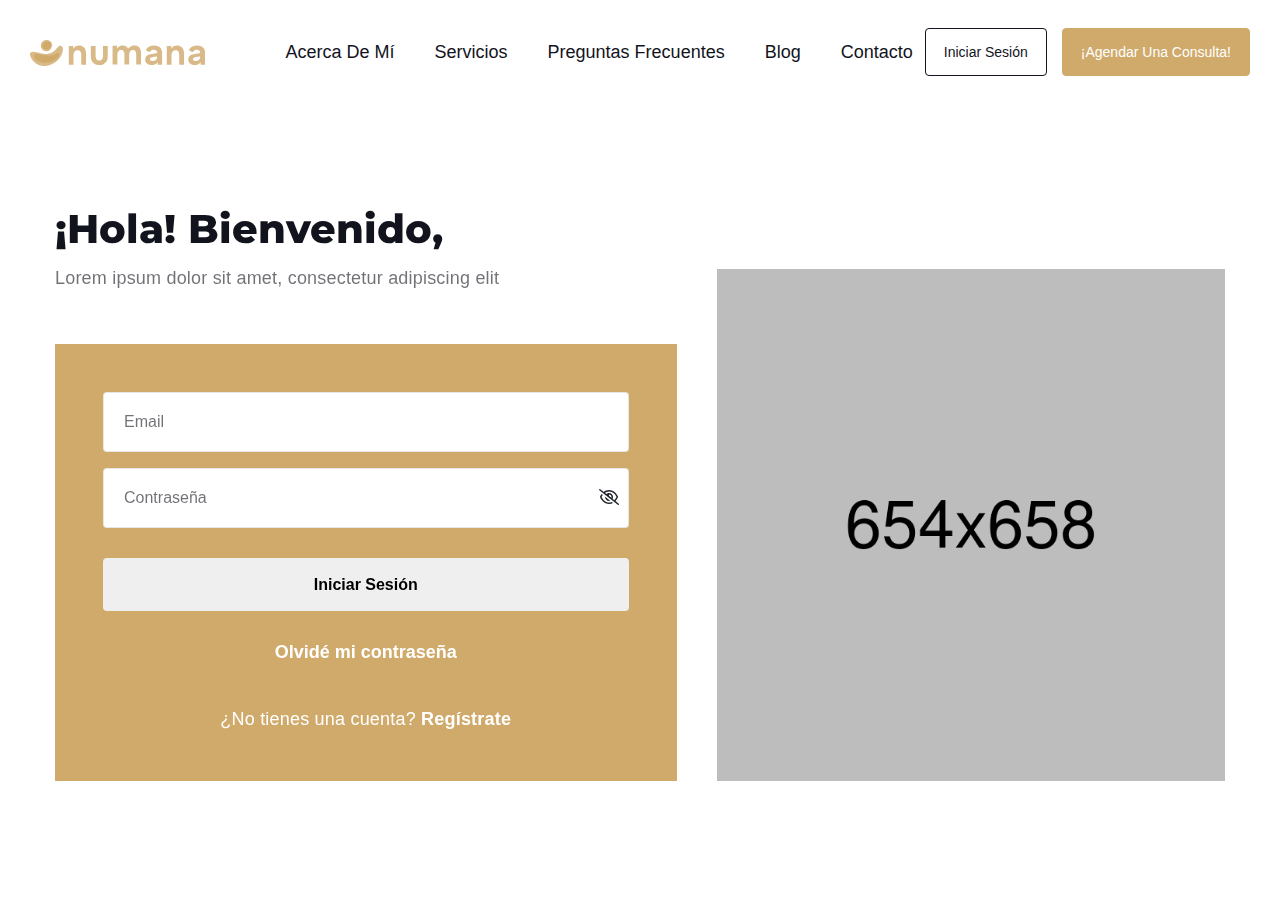
<file: login.html>
<!DOCTYPE html>
<html lang="en">
<head>
  <meta charset="UTF-8">
  <meta http-equiv="X-UA-Compatible" content="IE=edge">
  <meta name="viewport" content="width=device-width, initial-scale=1.0">
  <title>NUMANA || Login</title>
  <!--== Favicon ==-->
  <link rel="shortcut icon" href="assets/images/icon/favicon.ico">
  <!--== Bootstrap v5.2.2 min css ==-->
  <link rel="stylesheet" href="assets/css/bootstrap.min.css">
  <!--== Font Awesome 6.2.0 min css ==-->
  <link rel="stylesheet" href="assets/css/all.min.css">
  <!--== owl-carousel v2.3.4 min css ==-->
  <link rel="stylesheet" href="assets/css/owl.carousel.min.css">
  <!--== owl-theme-default v2.3.4 min css ==-->
  <link rel="stylesheet" href="assets/css/owl.theme.default.min.css">
  <!--== aos animate on scroll library v3.0.0-beta.6 css ==-->
  <link rel="stylesheet" href="assets/css/aos.css">
  <!--== magnific popup v1.1.0 css ==-->
  <link rel="stylesheet" href="assets/css/magnific-popup.css">

  <!--== others css link add area here ==-->
  <!--== ................ ==-->

  <!--== typography css ==-->
  <link rel="stylesheet" href="assets/css/typography.css">
  <!--== custom css ==-->
  <link rel="stylesheet" href="assets/css/style.css">
  <!--== responsive css ==-->
  <link rel="stylesheet" href="assets/css/responsive.css">

</head>
<body>

  <!--== preloader area here ==-->
    <div class="preloder">
        <div class="pre-loading"></div>
    </div>
  <!--== preloader area ends here ==-->


    <!--== header area here ==-->
        <header class="header">
            <div class="container-fluid">
            <div class="row">
                <div class="col-12">
                <div class="header_wrapper">
                    <!-- logo container  -->
                    <div class="logo_container">
                    <a href="index.html">
                        <img src="assets/images/logo/Framelogo.svg" alt="">
                    </a>
                    </div>
                    <!-- header container  -->
                    <div class="header_container">
                    <!-- closing bar  -->
                    <div class="closing_container">
                        <div class="content">
                        <span><i class="fa-solid fa-xmark"></i></span>
                        </div>
                    </div>
                    <!-- nav content -->
                    <div class="header_nav">
                        <ul class="navigation">
                        <li><a href="about_me.html">Acerca de mí</a></li>
                        <li><a href="services.html">Servicios</a></li>
                        <li><a href="faq.html">Preguntas Frecuentes </a></li>
                        <li><a href="blog.html">Blog</a></li>
                        <li><a href="#!">Contacto</a></li>
                        </ul>
                    </div>
                    <!-- button content -->
                    <ul class="header_button">
                        <li>
                        <button type="button" class="transparentButton buttonH1">Iniciar Sesión</button>
                        </li>
                        <li>
                        <button type="button" class="mainButton buttonH1">¡Agendar una consulta!</button>
                        </li>
                    </ul>
                    </div>
                    <!-- Mobile menu bar container  -->
                    <div class="bar_container">
                    <div class="content">
                        <span><i class="fa-solid fa-bars"></i></span>
                    </div>
                    </div>
                </div>
                </div>
            </div>
            </div>
        </header>
    <!--== header area ends here ==-->

    <!-- sign up area here  -->
        <section class="signUp sign_in sp_120">
            <div class="container">
            <div class="row">
                <div class="col-12">
                <div class="signUp_container">
                    <div class="signUp_items">
                    <div class="signUp_item">
                        <div class="signUp_form_content">
                        <!-- section header area here  -->
                        <div class="section_header">
                            <h2 class="section_heading" data-aos="fade-up">¡Hola! Bienvenido,</h2>
                            <p class="desc" data-aos="fade-up">Lorem ipsum dolor sit amet, consectetur adipiscing elit</p>
                        </div>
                        <!-- sign up form  -->
                        <div class="signUp_form">
                            <form action="#!">
                            <div class="signUp_group">
                                <!-- input  -->
                                <div class="signUp_input_group">
                                <div class="signUp_field" data-aos="fade-up">
                                    <input type="email" name="email" placeholder="Email">
                                </div>
                                <div class="signUp_field" data-aos="fade-up">
                                    <input class="password" id="id_password" type="password" name="password" placeholder="Contraseña">
                                    <i class="far fa-eye-slash" id="togglePassword"></i>
                                </div>
                                </div>
                                <!-- submit  -->
                                <div class="signUp_submit_group">
                                <div class="signUp_field" data-aos="fade-up">
                                    <button type="button" class="whiteButton2 buttonH1">Iniciar Sesión</button>
                                </div>
                                </div>
                                <!-- radio  -->
                                <div class="signUp_radio_group sign_in_forgot" data-aos="fade-up">
                                <a href="#!" class="text-white">Olvidé mi contraseña</a>
                                </div>
                            </div>
                            </form>
                            <div class="already">
                            <p data-aos="fade-up">¿No tienes una cuenta? <a href="register.html" class="text-white">Regístrate</a></p>
                            </div>
                        </div>
                        </div>
                    </div>
                    <div class="signUp_item">
                        <div class="thumb" data-aos="fade-up">
                        <img src="assets/images/banner/abf-banner1.png" alt="">
                        </div>
                    </div>
                    </div>
                </div>
                </div>
            </div>
            </div>
        </section>
    <!-- sign up area ends here  -->
    


  <!--== jQuery v3.6.1 min js ==-->
  <script src="assets/js/jQuery-v3.6.1.min.js"></script>
  <!--== Bootstrap bundle v5.2.2 min js ==-->
  <script src="assets/js/bootstrap.bundle.min.js"></script>
  <!--== owl-carousel v2.3.4 min js ==-->
  <script src="assets/js/owl.carousel.min.js"></script>
  <!--== Waypoints v4.0.1 min js ==-->
  <script src="assets/js/jquery.waypoints.min.js"></script>
  <!--== counterup.js v1.0 min js ==-->
  <script src="assets/js/jquery.counterup.min.js"></script>
  <!--== aos animate on scroll library v3.0.0-beta.6 js ==-->
  <script src="assets/js/aos.js"></script>
  <!--== contact form ajax form Js ==-->
  <script src="assets/js/ajax-form.js"></script>
  <!--== magnific popup v1.1.0 min js ==-->
  <script src="assets/js/jquery.magnific-popup.min.js"></script>

  <!--== others js link add area here ==-->
  <!--== ................ ==-->

  <!--== custom js v1.0.0 ==-->
  <script src="assets/js/custom.js"></script>
</body>
</html>
</file>
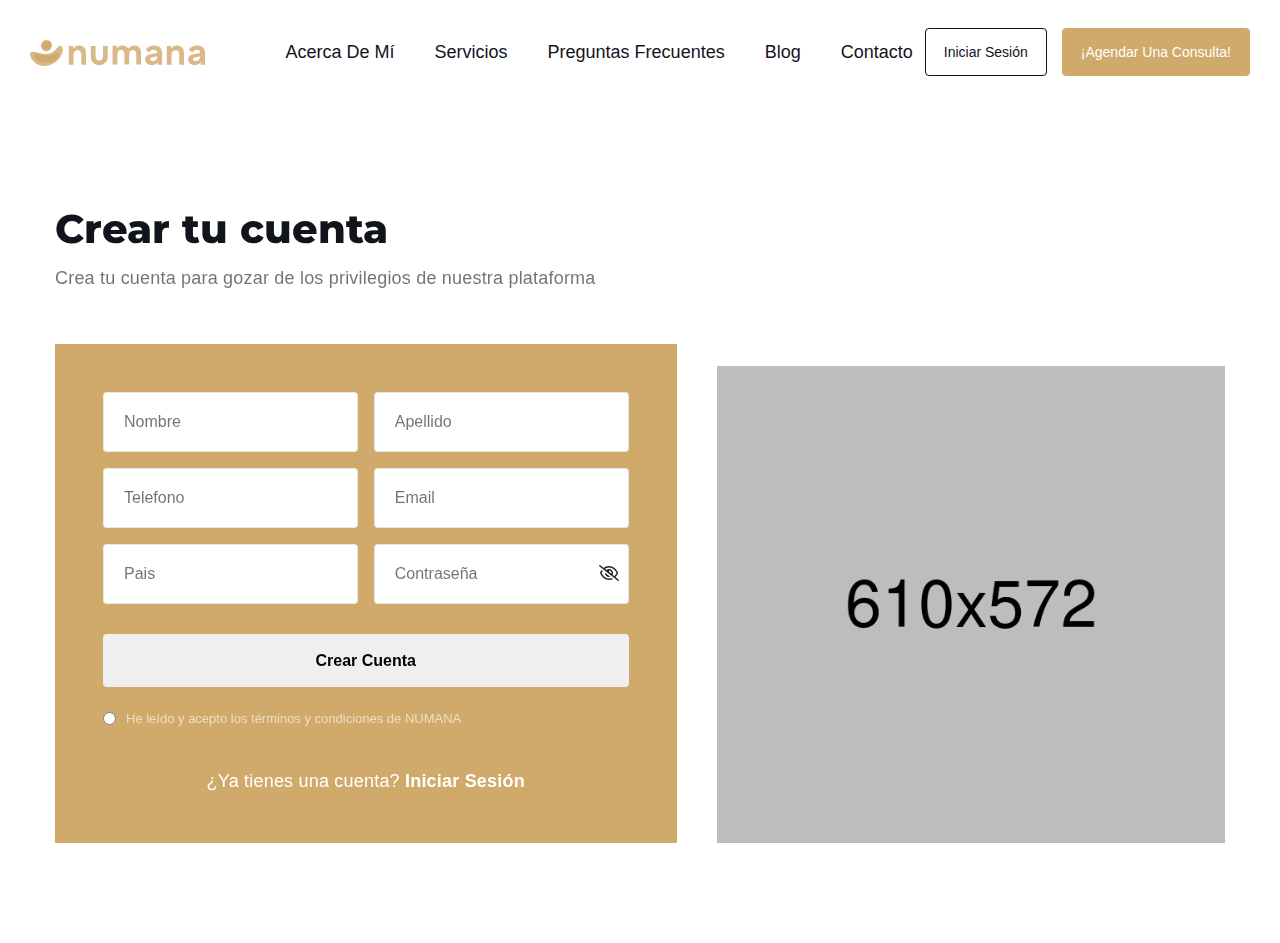
<file: register.html>
<!DOCTYPE html>
<html lang="en">
<head>
  <meta charset="UTF-8">
  <meta http-equiv="X-UA-Compatible" content="IE=edge">
  <meta name="viewport" content="width=device-width, initial-scale=1.0">
  <title>NUMANA || Registrarse</title>
  <!--== Favicon ==-->
  <link rel="shortcut icon" href="assets/images/icon/favicon.ico">
  <!--== Bootstrap v5.2.2 min css ==-->
  <link rel="stylesheet" href="assets/css/bootstrap.min.css">
  <!--== Font Awesome 6.2.0 min css ==-->
  <link rel="stylesheet" href="assets/css/all.min.css">
  <!--== owl-carousel v2.3.4 min css ==-->
  <link rel="stylesheet" href="assets/css/owl.carousel.min.css">
  <!--== owl-theme-default v2.3.4 min css ==-->
  <link rel="stylesheet" href="assets/css/owl.theme.default.min.css">
  <!--== aos animate on scroll library v3.0.0-beta.6 css ==-->
  <link rel="stylesheet" href="assets/css/aos.css">
  <!--== magnific popup v1.1.0 css ==-->
  <link rel="stylesheet" href="assets/css/magnific-popup.css">

  <!--== others css link add area here ==-->
  <!--== ................ ==-->

  <!--== typography css ==-->
  <link rel="stylesheet" href="assets/css/typography.css">
  <!--== custom css ==-->
  <link rel="stylesheet" href="assets/css/style.css">
  <!--== responsive css ==-->
  <link rel="stylesheet" href="assets/css/responsive.css">

</head>
<body>

  <!--== preloader area here ==-->
    <div class="preloder">
        <div class="pre-loading"></div>
    </div>
  <!--== preloader area ends here ==-->


    <!--== header area here ==-->
        <header class="header">
            <div class="container-fluid">
            <div class="row">
                <div class="col-12">
                <div class="header_wrapper">
                    <!-- logo container  -->
                    <div class="logo_container">
                    <a href="index.html">
                        <img src="assets/images/logo/Framelogo.svg" alt="">
                    </a>
                    </div>
                    <!-- header container  -->
                    <div class="header_container">
                    <!-- closing bar  -->
                    <div class="closing_container">
                        <div class="content">
                        <span><i class="fa-solid fa-xmark"></i></span>
                        </div>
                    </div>
                    <!-- nav content -->
                    <div class="header_nav">
                        <ul class="navigation">
                        <li><a href="about_me.html">Acerca de mí</a></li>
                        <li><a href="services.html">Servicios</a></li>
                        <li><a href="faq.html">Preguntas Frecuentes </a></li>
                        <li><a href="blog.html">Blog</a></li>
                        <li><a href="contact.html">Contacto</a></li>
                        </ul>
                    </div>
                    <!-- button content -->
                    <ul class="header_button">
                        <li>
                        <button type="button" class="transparentButton buttonH1">Iniciar Sesión</button>
                        </li>
                        <li>
                        <button type="button" class="mainButton buttonH1">¡Agendar una consulta!</button>
                        </li>
                    </ul>
                    </div>
                    <!-- Mobile menu bar container  -->
                    <div class="bar_container">
                    <div class="content">
                        <span><i class="fa-solid fa-bars"></i></span>
                    </div>
                    </div>
                </div>
                </div>
            </div>
            </div>
        </header>
    <!--== header area ends here ==-->

    <!-- sign up area here  -->
    <section class="signUp sp_120">
        <div class="container">
        <div class="row">
            <div class="col-12">
            <div class="signUp_container">
                <div class="signUp_items">
                <div class="signUp_item">
                    <div class="signUp_form_content">
                    <!-- section header area here  -->
                    <div class="section_header">
                        <h2 class="section_heading" data-aos="fade-up">Crear tu cuenta</h2>
                        <p class="desc" data-aos="fade-up">Crea tu cuenta para gozar de los privilegios de nuestra plataforma</p>
                    </div>
                    <!-- sign up form  -->
                    <div class="signUp_form">
                        <form action="#!">
                        <div class="signUp_group">
                            <!-- input  -->
                            <div class="signUp_input_group">
                            <div class="signUp_field" data-aos="fade-up">
                                <input type="text" name="nombre" placeholder="Nombre">
                            </div>
                            <div class="signUp_field" data-aos="fade-up">
                                <input type="text" name="apellido" placeholder="Apellido">
                            </div>
                            <div class="signUp_field" data-aos="fade-up">
                                <input type="number" name="telefono" placeholder="Telefono">
                            </div>
                            <div class="signUp_field" data-aos="fade-up">
                                <input type="email" name="email" placeholder="Email">
                            </div>
                            <div class="signUp_field" data-aos="fade-up">
                                <input type="text" name="pais" placeholder="Pais">
                            </div>
                            <div class="signUp_field" data-aos="fade-up">
                                <input class="password" id="id_password" type="password" name="password" placeholder="Contraseña">
                                <i class="far fa-eye-slash" id="togglePassword"></i>
                            </div>
                            </div>
                            <!-- submit  -->
                            <div class="signUp_submit_group">
                            <div class="signUp_field" data-aos="fade-up">
                                <button type="button" class="whiteButton2 buttonH1">Crear Cuenta</button>
                            </div>
                            </div>
                            <!-- radio  -->
                            <div class="signUp_radio_group">
                            <div class="signUp_field" data-aos="fade-up">
                                <input type="radio" name="radio" id="radio"> 
                                <label for="radio">He leído y acepto los términos y condiciones de NUMANA</label>
                            </div>
                            </div>
                        </div>
                        </form>
                        <div class="already">
                        <p data-aos="fade-up">¿Ya tienes una cuenta? <a href="login.html" class="text-white">Iniciar Sesión</a></p>
                        </div>
                    </div>
                    </div>
                </div>
                <div class="signUp_item">
                    <div class="thumb" data-aos="fade-up">
                    <img src="assets/images/banner/abf-banner2.png" alt="">
                    </div>
                </div>
                </div>
            </div>
            </div>
        </div>
        </div>
    </section>
    <!-- sign up area ends here  -->

    


  <!--== jQuery v3.6.1 min js ==-->
  <script src="assets/js/jQuery-v3.6.1.min.js"></script>
  <!--== Bootstrap bundle v5.2.2 min js ==-->
  <script src="assets/js/bootstrap.bundle.min.js"></script>
  <!--== owl-carousel v2.3.4 min js ==-->
  <script src="assets/js/owl.carousel.min.js"></script>
  <!--== Waypoints v4.0.1 min js ==-->
  <script src="assets/js/jquery.waypoints.min.js"></script>
  <!--== counterup.js v1.0 min js ==-->
  <script src="assets/js/jquery.counterup.min.js"></script>
  <!--== aos animate on scroll library v3.0.0-beta.6 js ==-->
  <script src="assets/js/aos.js"></script>
  <!--== contact form ajax form Js ==-->
  <script src="assets/js/ajax-form.js"></script>
  <!--== magnific popup v1.1.0 min js ==-->
  <script src="assets/js/jquery.magnific-popup.min.js"></script>

  <!--== others js link add area here ==-->
  <!--== ................ ==-->

  <!--== custom js v1.0.0 ==-->
  <script src="assets/js/custom.js"></script>
</body>
</html>
</file>
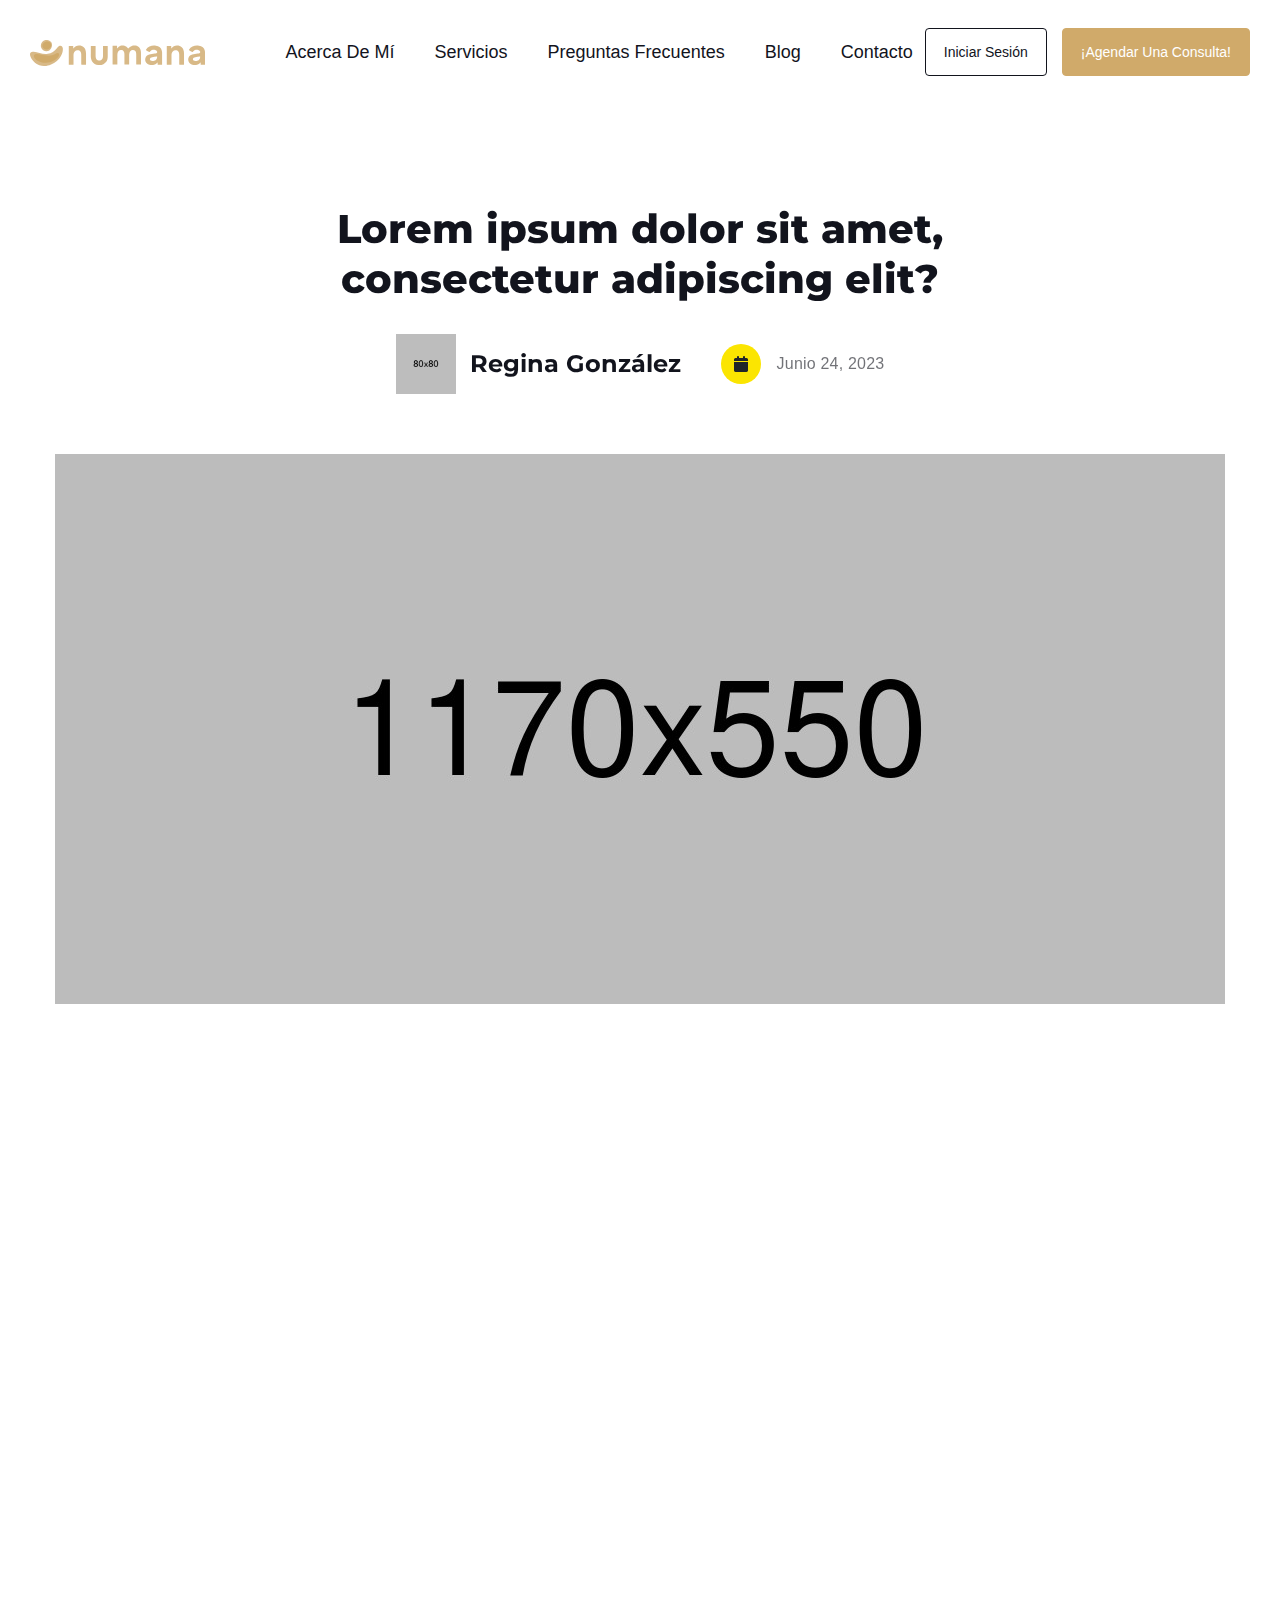
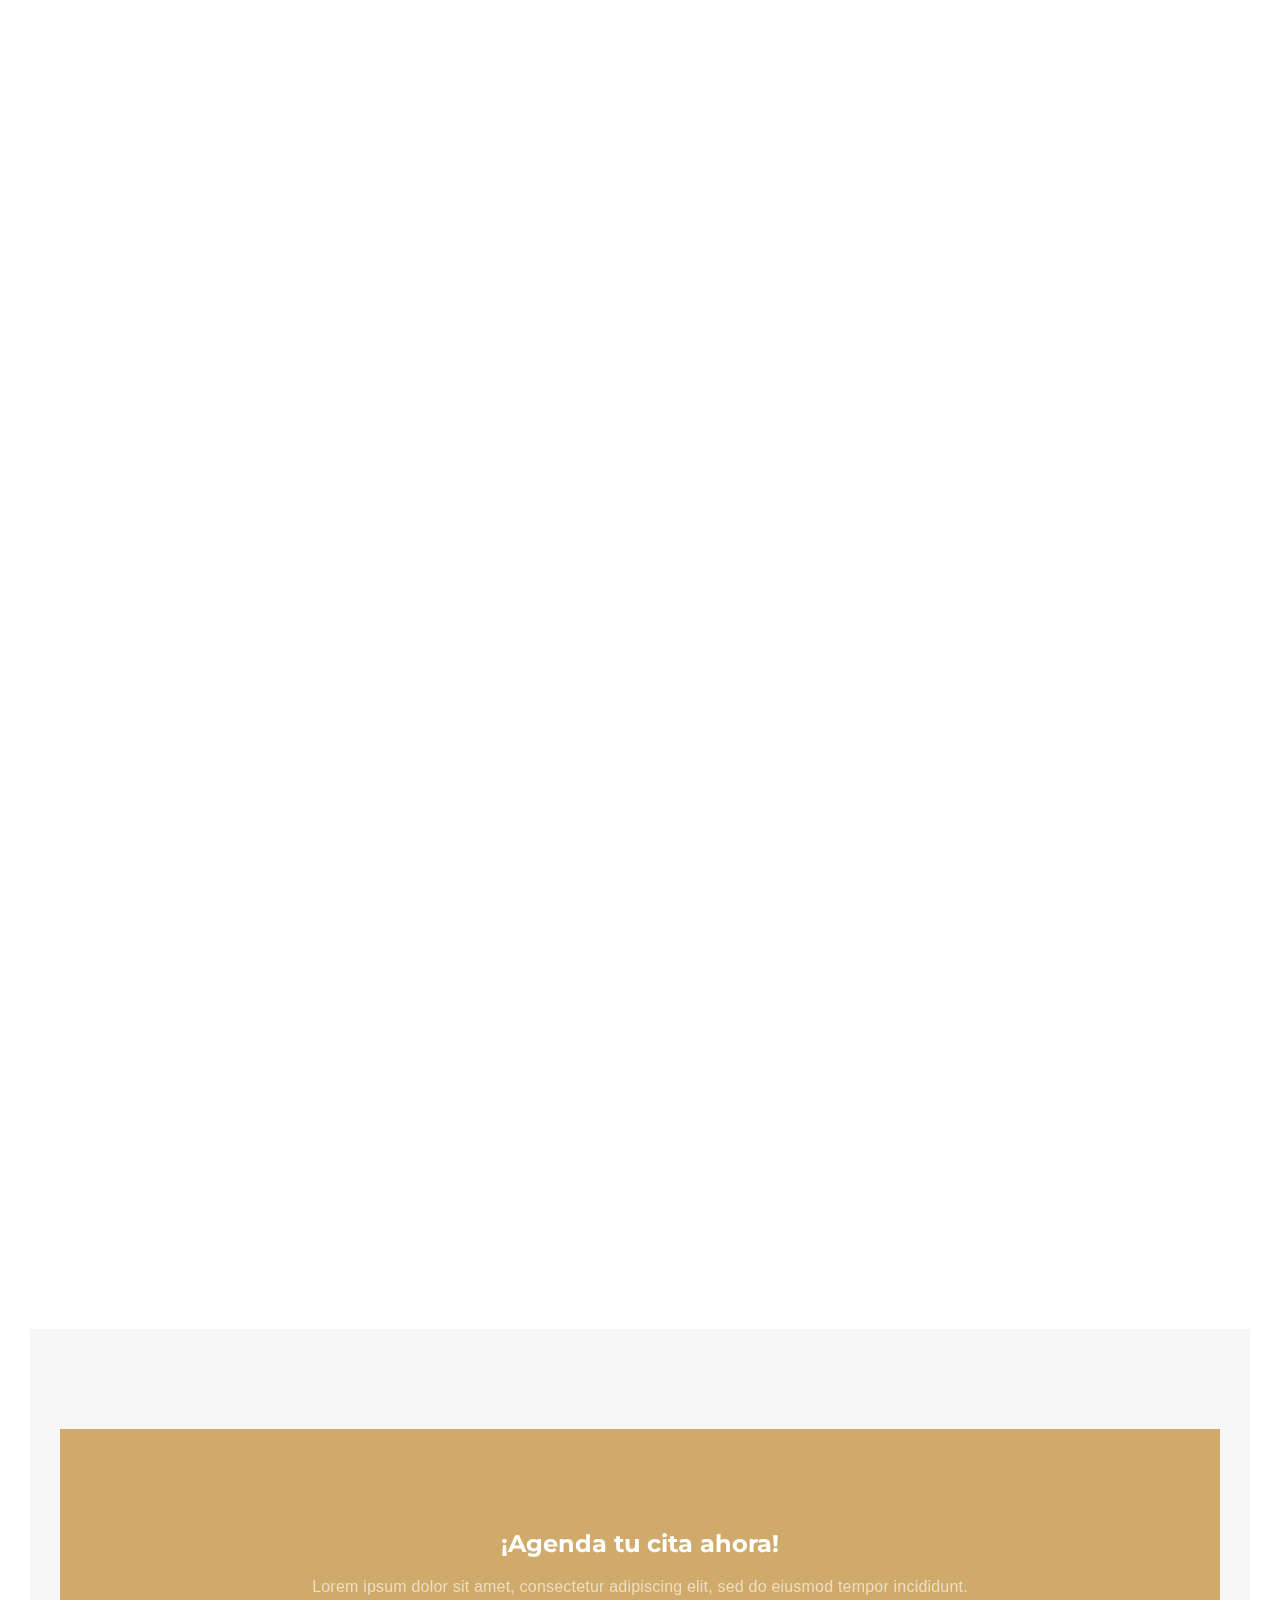
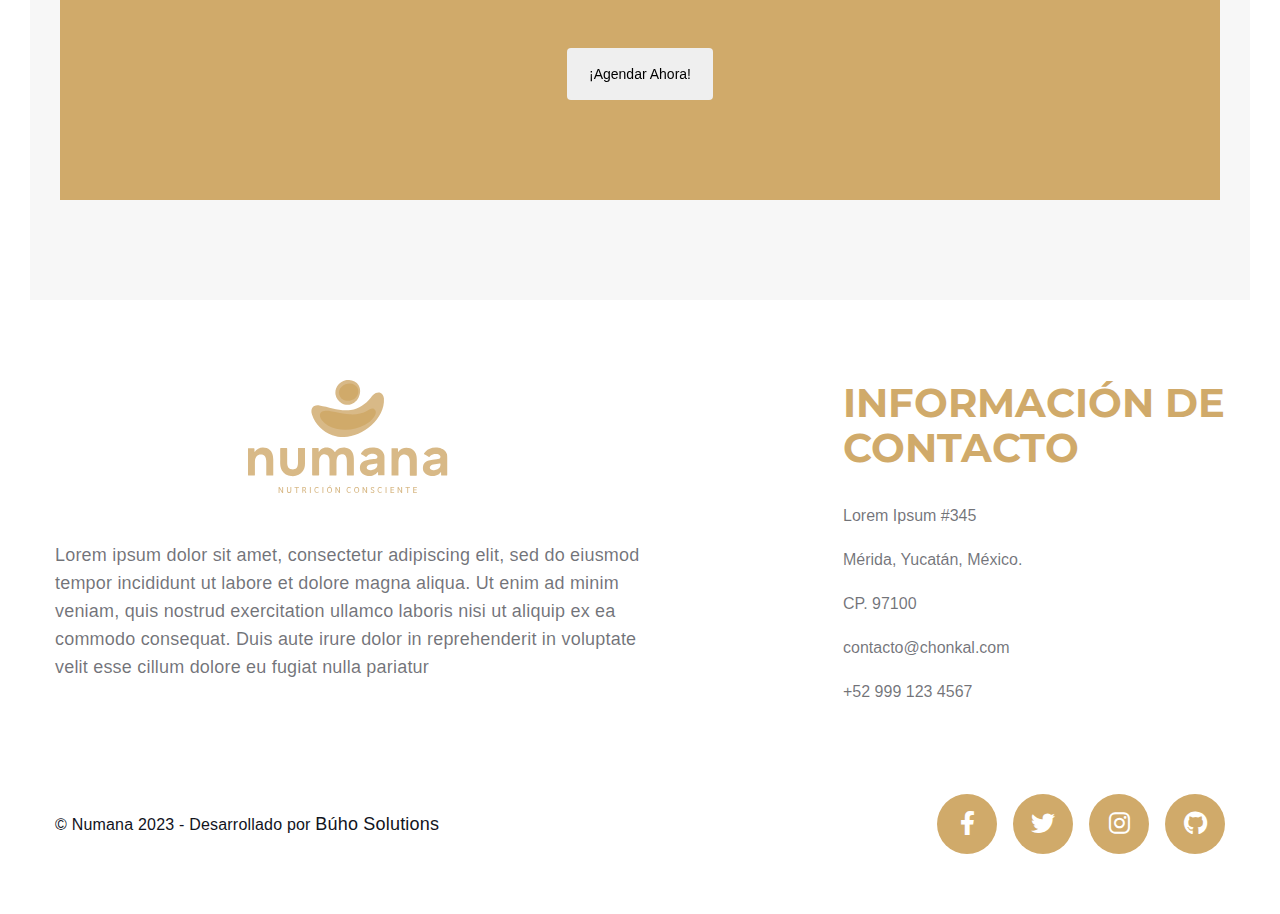
<file: single_blog.html>
<!DOCTYPE html>
<html lang="en">
<head>
  <meta charset="UTF-8">
  <meta http-equiv="X-UA-Compatible" content="IE=edge">
  <meta name="viewport" content="width=device-width, initial-scale=1.0">
  <title>NUMANA || Blog Individual</title>
  <!--== Favicon ==-->
  <link rel="shortcut icon" href="assets/images/icon/favicon.ico">
  <!--== Bootstrap v5.2.2 min css ==-->
  <link rel="stylesheet" href="assets/css/bootstrap.min.css">
  <!--== Font Awesome 6.2.0 min css ==-->
  <link rel="stylesheet" href="assets/css/all.min.css">
  <!--== owl-carousel v2.3.4 min css ==-->
  <link rel="stylesheet" href="assets/css/owl.carousel.min.css">
  <!--== owl-theme-default v2.3.4 min css ==-->
  <link rel="stylesheet" href="assets/css/owl.theme.default.min.css">
  <!--== aos animate on scroll library v3.0.0-beta.6 css ==-->
  <link rel="stylesheet" href="assets/css/aos.css">
  <!--== magnific popup v1.1.0 css ==-->
  <link rel="stylesheet" href="assets/css/magnific-popup.css">

  <!--== others css link add area here ==-->
  <!--== ................ ==-->

  <!--== typography css ==-->
  <link rel="stylesheet" href="assets/css/typography.css">
  <!--== custom css ==-->
  <link rel="stylesheet" href="assets/css/style.css">
  <!--== responsive css ==-->
  <link rel="stylesheet" href="assets/css/responsive.css">

</head>
<body>

  <!--== preloader area here ==-->
    <div class="preloder">
        <div class="pre-loading"></div>
    </div>
  <!--== preloader area ends here ==-->


    <!--== header area here ==-->
        <header class="header">
            <div class="container-fluid">
            <div class="row">
                <div class="col-12">
                <div class="header_wrapper">
                    <!-- logo container  -->
                    <div class="logo_container">
                    <a href="index.html">
                        <img src="assets/images/logo/Framelogo.svg" alt="">
                    </a>
                    </div>
                    <!-- header container  -->
                    <div class="header_container">
                    <!-- closing bar  -->
                    <div class="closing_container">
                        <div class="content">
                        <span><i class="fa-solid fa-xmark"></i></span>
                        </div>
                    </div>
                    <!-- nav content -->
                    <div class="header_nav">
                        <ul class="navigation">
                        <li><a href="about_me.html">Acerca de mí</a></li>
                        <li><a href="services.html">Servicios</a></li>
                        <li><a href="faq.html">Preguntas Frecuentes </a></li>
                        <li><a href="blog.html">Blog</a></li>
                        <li><a href="contact.html">Contacto</a></li>
                        </ul>
                    </div>
                    <!-- button content -->
                    <ul class="header_button">
                        <li>
                        <button type="button" class="transparentButton buttonH1">Iniciar Sesión</button>
                        </li>
                        <li>
                        <button type="button" class="mainButton buttonH1">¡Agendar una consulta!</button>
                        </li>
                    </ul>
                    </div>
                    <!-- Mobile menu bar container  -->
                    <div class="bar_container">
                    <div class="content">
                        <span><i class="fa-solid fa-bars"></i></span>
                    </div>
                    </div>
                </div>
                </div>
            </div>
            </div>
        </header>
    <!--== header area ends here ==-->
    <!--== about hero area here ==-->
        <section class="aHero blog_details_hero">
            <div class="aHero_wrapper">
            <div class="container">
                <div class="row">
                <div class="col-12">
                    <div class="aHero_container">
                    <!-- section header area here  -->
                    <div class="section_header">
                        <h2 class="section_heading" data-aos="fade-up">Lorem ipsum dolor sit amet, consectetur adipiscing elit?</h2>
                    </div>
                    </div>
                </div>
                </div>
            </div>
            </div>
        </section>
    <!--== about hero area ends here ==-->


    <!--== blog details area here ==-->
        <section class="blog_details sp_bottom120">
            <div class="bd_wrapper">
            <div class="container">
                <div class="row">
                <div class="col-12">
                    <div class="bd_container">
                    <div class="bd_post_info">
                        <div class="profile" data-aos="fade-up">
                        <div class="thumb">
                            <img src="assets/images/small_images/blog-profile.png" alt="">
                        </div>
                        <div class="name">
                            <h4>Regina González</h4>
                        </div>
                        </div>
                        <div class="publish_date" data-aos="fade-up" data-aos-delay="100">
                        <div class="thumb"><i class="fa-solid fa-calendar"></i></div>
                        <div class="date">
                            <p>Junio 24, 2023</p>
                        </div>
                        </div>
                    </div>
                    <div class="bd_content">
                        <div class="thumb" data-aos="fade-up">
                        <img src="assets/images/banner/bd_banner.jpg" alt="">
                        </div>
                        <div class="content">
                        <p class="desc" data-aos="fade-up">
                            Lorem ipsum dolor sit amet, consectetur adipiscing elit, sed do eiusmod tempor incididunt ut labore et dolore magna aliqua. Ut enim ad minim veniam, quis nostrud exercitation ullamco laboris nisi ut aliquip ex ea commodo consequat. Duis aute irure dolor in reprehenderit in voluptate velit esse cillum dolore eu fugiat nulla pariatur. Excepteur sint occaecat cupidatat non proident, sunt in culpa qui officia deserunt mollit anim id est laborum.
                        </p>
                        <p class="desc" data-aos="fade-up">Sed ut perspiciatis unde omnis iste natus error sit voluptatem accusantium doloremque laudantium, totam rem aperiam, eaque ipsa quae ab illo inventore veritatis et quasi architecto beatae vitae dicta sunt explicabo. Nemo enim ipsam voluptatem quia voluptas sit aspernatur aut odit aut fugit, sed quia consequuntur magni dolores eos qui ratione voluptatem sequi nesciunt. Neque porro quisquam est, qui dolorem ipsum quia dolor sit amet, consectetur, adipisci velit, sed quia non numquam eius modi tempora incidunt ut labore et dolore magnam aliquam quaerat voluptatem.</p>
                        <h2 class="title" data-aos="fade-up">Maiores alias consequatur aut</h2>
                        <p class="desc" data-aos="fade-up">
                            At vero eos et accusamus et iusto odio dignissimos ducimus qui blanditiis praesentium voluptatum deleniti atque corrupti quos dolores et quas molestias excepturi sint occaecati cupiditate non provident, similique sunt in culpa qui officia deserunt mollitia animi, id est laborum et dolorum fuga. Et harum quidem rerum facilis est et expedita distinctio. 
                        </p>
                        <p class="desc" data-aos="fade-up">
                            Nam libero tempore, cum soluta nobis est eligendi optio cumque nihil impedit quo minus id quod maxime placeat facere possimus, omnis voluptas assumenda est, omnis dolor repellendus. Temporibus autem quibusdam et aut officiis debitis aut rerum necessitatibus saepe eveniet ut et voluptates repudiandae sint et molestiae non recusandae. Itaque earum rerum hic tenetur a sapiente delectus, ut aut reiciendis voluptatibus maiores alias consequatur aut perferendis doloribus asperiores repellat.
                        </p>
                        <p class="desc" data-aos="fade-up">
                            Sed ut perspiciatis unde omnis iste natus error sit voluptatem accusantium doloremque laudantium, totam rem aperiam, eaque ipsa quae ab illo inventore veritatis et quasi architecto beatae vitae dicta sunt explicabo. Nemo enim ipsam voluptatem quia voluptas sit aspernatur aut odit aut fugit, sed quia consequuntur magni dolores eos qui ratione voluptatem sequi nesciunt. Neque porro quisquam est, qui dolorem
                        </p>
                       
                        </div>
                        <div class="testimonial">
                            <div class="single_thumb" data-aos="fade-up">
                                <img src="assets/images/single_images/blog-details-single.jpg" alt="">
                            </div>
                            <div class="single_thumb" data-aos="fade-up">
                                <img src="assets/images/single_images/blog-details-single.jpg" alt="">
                            </div>
                        </div>
                        
                        <div class="bd_info">
                        <p data-aos="fade-up">Publicado en <span class="date"> Junio 24, 2023</span> por <a href="#!" class="name">Regina González</a></p>
                        <div class="share" data-aos="fade-up" data-aos-delay="100">
                            <p>Compartir este artículo</p>
                            <ul>
                            <li><a href="#!"><i class="fa-solid fa-link"></i></a></li>
                            <li><a href="#!"><i class="fa-brands fa-facebook-f"></i></a></li>
                            <li><a href="#!"><i class="fa-brands fa-instagram"></i></a></li>
                            <li><a href="#!"><i class="fa-brands fa-twitter"></i></a></li>
                            </ul>
                        </div>
                        </div>
                    </div>
                    </div>
                </div>
                </div>
            </div>
            </div>
        </section>
    <!--== blog details area ends here ==-->


    <!--== blog area here ==-->
        <section class="blog">
            <div class="blog_wrapper">
            <div class="container">
                <div class="row">
                <div class="col-12">
                    <div class="blog_container">
                    <h4 class="blog_heading" data-aos="fade-up" data-aos-delay="100">Entradas similares</h4>
                    <div class="blog_items">
                        <div class="blog_item" data-aos="fade-up">
                        <div class="blog_content">
                            <div class="thumb">
                            <img src="assets/images/single_images/blog7.jpg" alt="">
                            </div>
                            <div class="content">
                            <div class="button">
                                <button type="button" class="secondaryButton buttonH1">Lorem</button>
                                <h5 class="title"><a href="blog-details.html">Lorem ipsum dolor sit amet, consectetur?</a></h5>
                                <hr>
                                <ul class="date">
                                <li><span>Junio 24, 2023</span></li>
                                </ul>
                            </div>
                            </div>
                        </div>
                        </div>
                        <div class="blog_item" data-aos="fade-up" data-aos-delay="100">
                        <div class="blog_content">
                            <div class="thumb">
                            <img src="assets/images/single_images/blog8.jpg" alt="">
                            </div>
                            <div class="content">
                            <div class="button">
                                <button type="button" class="secondaryButton buttonH1">Lorem</button>
                                <h5 class="title"><a href="blog-details.html">Lorem ipsum dolor sit amet, consectetur?</a></h5>
                                <hr>
                                <ul class="date">
                                <li><span>Junio 24, 2023</span></li>
                                </ul>
                            </div>
                            </div>
                        </div>
                        </div>
                        <div class="blog_item" data-aos="fade-up" data-aos-delay="200">
                        <div class="blog_content">
                            <div class="thumb">
                            <img src="assets/images/single_images/blog9.jpg" alt="">
                            </div>
                            <div class="content">
                            <div class="button">
                                <button type="button" class="secondaryButton buttonH1">Lorem</button>
                                <h5 class="title"><a href="blog-details.html">Lorem ipsum dolor sit amet, consectetur?</a></h5>
                                <hr>
                                <ul class="date">
                                <li><span>Junio 24, 2023</span></li>
                                </ul>
                            </div>
                            </div>
                        </div>
                        </div>
                    </div>
                    </div>
                </div>
                </div>
            </div>
            </div>
        </section>
    <!--== blog area ends here ==-->

    <section class="grow">
        <div class="container-fluid">
            <div class="row">
                <div class="col-12">
                <div class="grow_wrapper sp_120">
                    <div class="container">
                    <div class="row">
                        <div class="col-12">
                        <div class="grow_container">
                            <div class="grow_content">
                            <div class="grow_items">
                                <div class="grow_item aos-init aos-animate" data-aos="fade-up">
                                <div class="content">
                                    <h4>¡Agenda tu cita ahora!</h4>
                                    <p>Lorem ipsum dolor sit amet, consectetur adipiscing elit, sed do eiusmod tempor incididunt.</p>
                                    <button type="button" class="whiteButton2 buttonH1 mt-5">¡Agendar ahora!</button>
                                </div>
                                </div>
                            </div>
                            </div>
                        </div>
                        </div>
                    </div>
                    </div>
                </div>
                </div>
            </div>
        </div>
      </section>

    
    <!--== footer area here ==-->
        <footer class="footer">
            <div class="footer_wrapper">
            <div class="container">
                <div class="row">
                <div class="col-12">
                    <div class="footer_container">
                    <div class="footer_items">
                        <div class="footer_item w-50">
                        <div class="footer_widget d-grid justify-items-center">
                            <img src="assets/images/logo/Framelogo_footer.svg" alt="Logo" width="200px">
                            <p class="mt-5">Lorem ipsum dolor sit amet, consectetur adipiscing elit, sed do eiusmod tempor incididunt ut labore et dolore magna aliqua. Ut enim ad minim veniam, quis nostrud exercitation ullamco laboris nisi ut aliquip ex ea commodo consequat. Duis aute irure dolor in reprehenderit in voluptate velit esse cillum dolore eu fugiat nulla pariatur</pc>
                        </div>
                        </div>
                        
                        
                        <div class="footer_item">
                        <div class="footer_widget">
                            <h5 class="fw_title text-uppercase">INFORMACIÓN DE <br> CONTACTO</h5>
                            <ul class="fw_lists">
                            <li class="fw_list">Lorem Ipsum #345 <br>
                                Mérida, Yucatán, México. <br>
                                CP. 97100</li>
                            <li class="fw_list">contacto@chonkal.com</li>
                            <li class="fw_list">+52 999 123 4567</li>
                            </ul>
                        </div>
                        </div>
                    </div>
                    </div>
                    <div class="copyright_container">
                        <div class="copyright_text">
                            <p>© Numana 2023 - Desarrollado por <a class="buho" href="htttps://www.buho-solutions.com">Búho Solutions</a> </p>
                        </div>
                        <div class="copyright_link">
                        <ul class="social">
                            <li><a href="#!"><i class="fa-brands fa-facebook-f "></i></a></li>
                            <li><a href="#!"><i class="fa-brands fa-twitter"></i></a></li>
                            <li><a href="#!"><i class="fa-brands fa-instagram"></i></a></li>
                            <li><a href="#!"><i class="fa-brands fa-github"></i></a></li>
                        </ul>
                        
                        </div>
                    </div>
                </div>
                </div>
            </div>
            </div>
        </footer>
    <!--== footer area ends here ==-->


  <!--== jQuery v3.6.1 min js ==-->
  <script src="assets/js/jQuery-v3.6.1.min.js"></script>
  <!--== Bootstrap bundle v5.2.2 min js ==-->
  <script src="assets/js/bootstrap.bundle.min.js"></script>
  <!--== owl-carousel v2.3.4 min js ==-->
  <script src="assets/js/owl.carousel.min.js"></script>
  <!--== Waypoints v4.0.1 min js ==-->
  <script src="assets/js/jquery.waypoints.min.js"></script>
  <!--== counterup.js v1.0 min js ==-->
  <script src="assets/js/jquery.counterup.min.js"></script>
  <!--== aos animate on scroll library v3.0.0-beta.6 js ==-->
  <script src="assets/js/aos.js"></script>
  <!--== contact form ajax form Js ==-->
  <script src="assets/js/ajax-form.js"></script>
  <!--== magnific popup v1.1.0 min js ==-->
  <script src="assets/js/jquery.magnific-popup.min.js"></script>

  <!--== others js link add area here ==-->
  <!--== ................ ==-->

  <!--== custom js v1.0.0 ==-->
  <script src="assets/js/custom.js"></script>
</body>
</html>
</file>
<file: assets/css/typography.css>
/*
Table Of Contents
=========================
- Default Typography
- Custom Typography
=========================
*/


/*
--------------------------
- Default Typography
--------------------------
*/
body {
    font-family: 'Montserrat';
}
h1,
h2,
h3,
h4,
h5,
h6 {
    margin: 0;
    font-family: 'Montserrat';
    font-weight: 500;
    color: #000;
}
h1 a,
h2 a,
h3 a,
h4 a,
h5 a,
h6 a {
    font-weight: inherit;
    font-family: 'Montserrat';
    transition: all .3s ease;
    -webkit-transition: all .3s ease;
    -moz-transition: all .3s ease;
    -ms-transition: all .3s ease;
    -o-transition: all .3s ease;
}
h1 {
    font-size: 72px;
    line-height: 90px;
}

h2 {
    font-size: 22px;
    line-height: 24px;
}

h3 {
    font-size: 24px;
    line-height: 30px;
    margin-bottom: 0px;
}

h4 {
    font-size: 20px;
    line-height: 27px;
}

h5 {
    font-size: 16px;
    line-height: 24px;
}

h6 {
    font-size: 14px;
    line-height: 24px;
}

p {
    font-size: 16px;
    font-weight: normal;
    letter-spacing: 0.2px;
    line-height: 28px;
    margin: 0;
}

p img {
    margin: 0;
}

span {
    font-family: 'Montserrat';
}


/* em and strong */

em {
    font: 15px/30px;
}

strong,
b {
    font: 15px/30px;
}

small {
    font-size: 11px;
    line-height: inherit;
}


/*  blockquotes */
blockquote {
    border-left: 0 none;
    font-family: 'Montserrat', sans-serif;
    margin: 10px 0;
    padding-left: 40px;
    position: relative;
}

blockquote::before {
    color: #4e5665;
    content: "ï„";
    font-family: FontAwesome;
    font-size: 36px;
    left: 20px;
    line-height: 0;
    margin: 0;
    opacity: 0.5;
    position: absolute;
    top: 20px;
}

blockquote p {
    font-style: italic;
    padding: 0;
    font-size: 18px;
    line-height: 36px;
}

blockquote cite {
    display: block;
    font-size: 12px;
    font-style: normal;
    line-height: 18px;
}

blockquote cite:before {
    content: "\2014 \0020";
}

blockquote cite a,
blockquote cite a:visited {
    color: #8B9798;
    border: none
}


/* abbreviations */
abbr {
    color: #444;
    font-weight: 700;
    font-variant: small-caps;
    text-transform: lowercase;
    letter-spacing: .6px;
}

abbr:hover {
    cursor: help;
}


/* links */
a,
a:visited {
    transition: all .3s ease;
    -webkit-transition: all .3s ease;
    -moz-transition: all .3s ease;
    -ms-transition: all .3s ease;
    -o-transition: all .3s ease;
    outline: 0;
}

a:hover,
a:active {
    text-decoration: none;
    outline: 0;
}

a:focus {
    text-decoration: none;
    outline: 0;
}

p a,
p a:visited {
    line-height: inherit;
    outline: 0;
}

/* list */

ul,
ol {
    margin-bottom: 0px;
    margin-top: 0px;
    padding: 0;
}

ul {
    margin: 0;
    list-style-type: none;
}

ol {
    list-style: decimal;
}

ol,
ul.square,
ul.circle,
ul.disc {
    margin-left: 0px;
}

ul.square {
    list-style: square outside;
}

ul.circle {
    list-style: circle outside;
}

ul.disc {
    list-style: disc outside;
}

ul ul,
ul ol,
ol ol,
ol ul {
    margin: 0;
}

ul ul li,
ul ol li,
ol ol li,
ol ul li {
    margin-bottom: 0px;
}

li {
    line-height: 18px;
    margin-bottom: 0px;
}


/* definition list */
dl {
    margin: 12px 0;
}

dt {
    margin: 0;
    color: #11ABB0;
}

dd {
    margin: 0 0 0 20px;
}

button {
    transition: all .3s ease;
    -webkit-transition: all .3s ease;
    -moz-transition: all .3s ease;
    -ms-transition: all .3s ease;
    -o-transition: all .3s ease;
}


/*
--------------------------
- Custom Typography
--------------------------
*/


/* google fonts import area here  */
@import url('https://fonts.googleapis.com/css2?family=Albert+Sans:wght@400;500;600;700;800;900&family=Inter:wght@400;500;600;700&family=Urbanist:wght@400;500;600;700;800;900&display=swap');


/* custom fonts area here  */
@font-face {
    font-family: 'Clash Display';
    src: url('../webfonts/false_3.eot');
    src: url('../webfonts/false_3.eot?#iefix') format('embedded-opentype'),
        url('../webfonts/false_3.woff2') format('woff2'),
        url('../webfonts/false_3.woff') format('woff'),
        url('../webfonts/false_3.ttf') format('truetype'),
        url('../webfonts/false_3.svg#false') format('svg');
    font-weight: 400;
    font-style: normal;
    font-display: swap;
}
@font-face {
    font-family: 'Clash Display';
    src: url('../webfonts/false.eot');
    src: url('../webfonts/false.eot?#iefix') format('embedded-opentype'),
        url('../webfonts/false.woff2') format('woff2'),
        url('../webfonts/false.woff') format('woff'),
        url('../webfonts/false.ttf') format('truetype'),
        url('../webfonts/false.svg#false') format('svg');
    font-weight: 500;
    font-style: normal;
    font-display: swap;
}
@font-face {
    font-family: 'Clash Display';
    src: url('../webfonts/false_1.eot');
    src: url('../webfonts/false_1.eot?#iefix') format('embedded-opentype'),
        url('../webfonts/false_1.woff2') format('woff2'),
        url('../webfonts/false_1.woff') format('woff'),
        url('../webfonts/false_1.ttf') format('truetype'),
        url('../webfonts/false_1.svg#false') format('svg');
    font-weight: 600;
    font-style: normal;
    font-display: swap;
}
@font-face {
    font-family: 'Clash Display';
    src: url('../webfonts/false_2.eot');
    src: url('../webfonts/false_2.eot?#iefix') format('embedded-opentype'),
        url('../webfonts/false_2.woff2') format('woff2'),
        url('../webfonts/false_2.woff') format('woff'),
        url('../webfonts/false_2.ttf') format('truetype'),
        url('../webfonts/false_2.svg#false') format('svg');
    font-weight: bold;
    font-style: normal;
    font-display: swap;
}

/*
    font-family: 'Albert Sans', sans-serif;
    font-family: 'Inter', sans-serif;
    font-family: 'Urbanist', sans-serif;
    font-family: 'Clash Display';
*/

*{
    margin: 0;
    padding: 0;
    box-sizing: border-box;
}
body {
    font-family: 'Urbanist', sans-serif;
}
img {
    max-width: 100%;
}

/* color code */
:root{
    --white: #ffffff;
    --whiteDes: rgba(255, 255, 255, 0.6);
    --whiteDes2: rgba(255, 255, 255, 0.8);
    --black: #000000;
    --blackH1: #12141D;
    --blackH2: rgba(30, 30, 30, 1);
    --blackDesH1: rgba(18, 20, 29, 0.6);
    --bgH1: rgba(247, 247, 247, 1);
    --yellowH1: rgba(251, 229, 1, 1);
    --yellowHover: rgba(251, 229, 1, 0.6);
    --purpleH2: rgba(194, 172, 250, 1);
    --topazH2: rgba(255, 214, 174, 1);
    --blackH2: rgba(30, 30, 30, 1);
    --yellowH2: rgba(255, 216, 120, 1);
    --blackDesH2: rgba(30, 30, 30, 0.7);
    --bgH2: rgba(246, 244, 240, 1);
    --greenH2: rgba(100, 153, 105, 1);
    --pink: #C2ACFA;
    --clientColor: #D0AA6A;
    --clientcolor2: #9C8E6B;
}

.container-fluid{
    max-width: 1780px;
    padding-left: 15px;
    padding-right: 15px;
}
.container{
    max-width: 1230px;
    padding-left: 15px;
    padding-right: 15px;
}

.row{
    margin-left: 0;
    margin-right: 0;
}
.row>* {
    padding-left: 15px;
    padding-right: 15px;
}
h1,
h2,
h3,
h4,
h5,
h6 {
    margin: 0;
    color: var(--blackH1);
    font-family: 'Montserrat';
}

h1 a,
h2 a,
h3 a,
h4 a,
h5 a,
h6 a {
    font-weight: 400;
    font-family: 'Inter', sans-serif;
    transition: all .3s ease;
    -webkit-transition: all .3s ease;
    -moz-transition: all .3s ease;
    -ms-transition: all .3s ease;
    -o-transition: all .3s ease;
}

h1 {
    font-size: 72px;
    line-height: 100%;
    font-weight: 900;
}

h2 {
    font-size: 48px;
    line-height: 58px;
    font-weight: 800;
}

h3 {
    font-size: 36px;
    line-height: 46px;
    font-weight: 700;
}

h4 {
    font-size: 24px;
    line-height: 34px;
    font-weight: 700;
}

h5 {
    font-size: 20px;
    line-height: 30px;
    font-weight: 700;
}

h6 {
    font-size: 16px;
    line-height: 26px;
    font-weight: 700;
}

p {
    font-family: 'Inter', sans-serif;
    font-size: 18px;
    font-weight: 400;
    line-height: 28px;
    margin: 0;
    color: var(--blackDesH1);
}
span {
    font-family: 'Inter', sans-serif;
}
p span {
    display: inline-block;
    font-family: inherit;
}
h1 span,
h2 span {
    display: inline-block;
    font-family: inherit;
}
a,
button{
    font-family: 'Inter', sans-serif;
    font-size: 18px;
    line-height: 28px;
    font-weight: 400;
    text-decoration: none;
    color: var(--black);
    transition: all .3s ease;
    -webkit-transition: all .3s ease;
    -moz-transition: all .3s ease;
    -ms-transition: all .3s ease;
    -o-transition: all .3s ease;
}
input:focus,
textarea:focus,
button:focus {
    outline: none;
}

/* common style  */
.sp_120{
    padding: 120px 0px;
}
.sp_Top120{
    padding-top: 120px;
}
.sp_bottom120{
    padding-bottom: 120px;
}
/* Your Custom Typography */
</file>
<file: assets/css/style.css>
/**###########################################
#START


--------#####--------
Template Name: Attor
Template URI: 
Description: This is HTML5 template
Author: Md Ridoy Khan
Author URI: https://github.com/Md-ridoyKhan
Support: ridoykhan.cse.web@gmail.com
Version: 1.0.0
--------#####--------

===========================
CSS INDEX
===========================

1) home-one
    1.1) preloader area here
    1.2) header area here
    1.3) hero area here
    1.4) company logo area here
    1.5) features area here
    1.6) about features area here
    1.7) grow area here
    1.8) apps area here
    1.9) testimonials area here
    1.10) choose area here
    1.11) cta area here
    1.12) footer area here

2) about
    2.1) about hero area here
    2.2) about funfact area here
    2.3) about features area here
    2.4) about values area here

3) pricing
    3.1) choose area here
    3.2) pricing offer area here
    3.3) about values area here

4) integrates
    4.1) about values area here
    4.2) integrates area here

5) integrates-details
    5.1) integrates details hero area here
    5.2) integrates details about area here
    5.3) integrates area here

6) blog
    6.1) about hero area here
    6.2) blog filter area here
    6.3) blog area here

7) blog-details
    7.1) about hero area here
    7.2) blog details area here

8) contact
    8.1) contact hero area here
    8.2) contact area here
    8.3) contact accordion area here

9) sign-up
    9.1) sign up area here

10) sign-in
    10.1) sign in area here

11) home-two
    11.1) header area here
    11.2) hero two area here
    11.3) company logo area here
    11.4) features two area here
    11.5) customer area here
    11.6) testimonial2 area here
    11.7) offer area here
    11.8) funfact area here
    11.9) choose area here
    11.10) latest blog area here
    11.11) cta2 area here
    11.12) footer area here


#theEND
###########################################**/

/*########################
1) home-one ---------------[########################]
########################*/

@import url('https://fonts.googleapis.com/css2?family=Montserrat:wght@400;500;600;700;800&display=swap');


/*===========================
1.1) preloader area here
===========================*/
.preloder {
	width: 100%;
	height: 100vh;
	position: fixed;
	background: var(--yellowH2);
	top: 0;
	left: 0;
	z-index: 1000000;
	display: flex;
	align-items: center;
	justify-content: center;
}
.preloder.preloderH2 {
	background: var(--greenH2);
}
.pre-loading {
	position: relative;
	width: 70px;
	height: 70px;
	background: transparent;
	border: 10px solid var(--blackDesH2);
	border-top: transparent;
	border-bottom: transparent;
	border-radius: 50%;
	animation: loading 1.2s linear infinite;
}

@keyframes loading {
	25% {
		background: transparent;
	}
	to {
		transform: rotate(360deg);
	}
}
/*---------------------------
1.1) preloader area ends here.transparentButton.buttonH1
---------------------------*/


/*===========================
1.2) header area here
===========================*/
/* common button  */
.buttonH1 {
    padding: 19px 22px;
    font-weight: 500;
    font-size: 14px;
    line-height: 18px;
    text-transform: capitalize;
    border-radius: 4px;
}
.mainButton.buttonH1 {
    color: var(--white);
    background: var(--clientColor);
    border: 1px solid var(--clientColor);
}
.secondaryButton.buttonH1 {
    color: var(--white);
    background: var(--clientColor);
    border: 1px solid var(--clientColor);
}
.transparentButton.buttonH1 {
    color: var(--blackH1);
    background: transparent;
    border: 1px solid var(--blackH1);
}
.mainButton.buttonH1:hover, 
.secondaryButton.buttonH1:hover, 
.transparentButton.buttonH1:hover {
    color: var(--blackH1) !important;
    background: var(--white) !important;
    border: 1px solid var transparent !important;
}
/* vector & pattern images area here  */
.vector {
    width: 100%;
    height: 100%;
    position: absolute;
    bottom: 0;
    left: 0;
    z-index: -1;
}
.vector img {
    position: absolute;
}
.patterns {
    position: absolute;
    top: 0;
    left: 0;
    width: 100%;
    height: 100%;
    z-index: -1;
}
.patterns img{
    position: absolute;
}
/* common button ends */
header {
    position: absolute;
    top: 0;
    left: 0;
    right: 0;
    width: 100%;
    background-color: var(--white);
    z-index: 100000;
    transition: all .3s ease;
    -webkit-transition: all .3s ease;
    -moz-transition: all .3s ease;
    -ms-transition: all .3s ease;
    -o-transition: all .3s ease;
}
.sticky {
    position: fixed;
    top: 0;
    left: 0;
    right: 0;
    margin: auto;
    width: 100%;
    z-index: 200000;
    box-shadow: 0 0 3px rgba(0, 0, 0, 0.15);
    animation: 600ms ease-in-out 0s normal none 1 running fadeInDown;
    -webkit-animation: 600ms ease-in-out 0s normal none 1 running fadeInDown;
}
.header_wrapper {
    display: flex;
    align-items: center;
    justify-content: space-between;
}
/* logo container */
.logo_container {
    margin-right: 120px;
}
.logo_container a {
    display: inline-block;
}
/* header container  */
.header_container {
    display: flex;
    align-items: center;
    justify-content: space-between;
    width: 100%;
}
/* closing bar  */
.closing_container {
    display: none;
}
.closing_container .content {
    width: 40px;
    height: 40px;
    background: var(--blackH1);
    display: flex;
    align-items: center;
    justify-content: center;
    border-radius: 50%;
    cursor: pointer;
    transition: all .3s ease;
    -webkit-transition: all .3s ease;
    -moz-transition: all .3s ease;
    -ms-transition: all .3s ease;
    -o-transition: all .3s ease;
}
.closing_container .content span {
    font-size: 20px;
    line-height: 100%;
    color: var(--white);
}
.closing_container .content:hover {
    background: var(--blackDesH1);
}
/* nav content  */
.header .header_container .header_nav .navigation {
    display: flex;
    align-items: center;
    gap: 40px;
}
.header .header_container .header_nav .navigation > li {
    position: relative;
}
.header .header_container .header_nav .navigation > li > a {
    color: var(--blackH1);
    font-weight: 500;
    line-height: 24px;
    display: inline-block;
    padding: 40px 0px;
    text-transform: capitalize;
}
.header .header_container .header_nav .navigation li a:hover{
    color: var(--blackDesH1);
}
.header .header_container .header_nav .navigation li .sub {
    background: var(--white);
    position: absolute;
    width: max-content;
    top: 130%;
    left: 0;
    padding: 24px 0px;
    box-shadow: 0 6px 12px rgb(0 0 0 / 18%);
    border-top: 4px solid var(--yellowH1);
    border-bottom: 4px solid var(--yellowH1);
    opacity: 0;
    visibility: hidden;
    transition: all 0.3s ease;
    -o-transition: all 0.3s ease;
    -ms-transition: all 0.3s ease;
    -moz-transition: all 0.3s ease;
    -webkit-transition: all 0.3s ease;
}
.header2 .header_container .header_nav .navigation li .sub {
    border-top: 4px solid var(--greenH2);
    border-bottom: 4px solid var(--greenH2);
}
.header .header_container .header_nav .navigation > li:hover .sub {
    top: 100%;
    opacity: 1;
    visibility: visible;
}
.header .header_container .header_nav .navigation li .sub li a {
    padding: 10px 30px;
    display: block;
    text-transform: capitalize;
}
.header.sticky .header_container .header_nav .navigation > li > a {
    padding: 28px 0px;
}
/* button content  */
.header_container .header_button {
    display: flex;
    align-items: center;
    gap: 15px;
}
.header_container .header_button .buttonH1 {
    padding: 14px 18px;
}
/* Mobile menu bar container */
.bar_container {
    display: none;
}
.bar_container .content {
    width: 40px;
    height: 40px;
    background: var(--blackH1);
    display: flex;
    align-items: center;
    justify-content: center;
    border-radius: 50%;
    cursor: pointer;
    transition: all .3s ease;
    -webkit-transition: all .3s ease;
    -moz-transition: all .3s ease;
    -ms-transition: all .3s ease;
    -o-transition: all .3s ease;
}
.bar_container .content span {
    font-size: 20px;
    line-height: 100%;
    color: var(--white);
}
.bar_container .content:hover {
    background: var(--blackDesH1);
}
/* sub header area ends */
/*---------------------------
1.2) header area ends here
---------------------------*/


/*===========================
1.3) hero area here
===========================*/
/* common area  */
.section_header {
    margin-bottom: 60px;
}
.section_heading {
    text-align: center;
    max-width: 700px;
    margin: 0 auto;
}

.section_heading3 {
    text-align: center;
    max-width: 700px;
    margin: 0 auto;
}
span.marking {
    background: url("../images/vector/headerCircleircle.png");
    background-repeat: no-repeat;
    background-size: contain;
    background-position: center;
    font-family: inherit;
}
/* common area ends */
.hero {
    position: relative;
    overflow: hidden;
    margin-top: 104px;
}
.hero_wrapper {
    background: #F8F8F8;
    position: relative;
    overflow: hidden;
    padding: 160px 0px;
    z-index: 0;
}
/* content  */
.hero_container .hero_header {
    color: var(--white);
}
.hero_container .hero_des {
    color: rgba(211, 211, 211, 1);
    line-height: 32px;
    margin: 30px 0px 48px;
    font-size: 20px !important;
    font-family: 'Montserrat';

}
/* button area here  */
.hero_container .hero_button {
    display: flex;
    align-items: center;
    flex-wrap: wrap;
    gap: 20px;
}
.hero_container .hero_button .transparentButton.buttonH1 {
    color: #000;
    background: transparent;
    border: 1px solid var(--blackDesH1);
}
/* hero condition  */
.hero_container .hero_condition {
    display: flex;
    align-items: center;
    flex-wrap: wrap;
    gap: 26px;
    margin-top: 80px;
}
.hero_container .hero_condition li p {
    display: flex;
    align-items: center;
    gap: 10px;
    color: var(--white);
}
/* banner image  */
.hero_wrapper .banner_image {
    position: absolute;
    right: 40px;
    top: 41%;
    transform: translateY(-50%);
    max-width: 68%;
}
/* vector image  */

.hero_wrapper .vector img {
    max-width: 5%;
    bottom: 0;
    left: 0;
}
/*---------------------------
1.3) hero area ends here
---------------------------*/


/*===========================
1.4) company logo area here
===========================*/
.company_logo {
    position: relative;
    overflow: hidden;
}
.company_logo .cl_wrapper {
    padding-bottom: 60px;
    border-bottom: 1px solid rgba(18, 20, 29, 0.2);
}
.company_logo .cl_wrapper .cl_container {
    text-align: center;
}
.cl_container .cl_headline {
    margin-bottom: 60px;
}
.cl_container .cl_headline span {
    font-weight: 700;
    text-decoration: underline;
}
.cl_container .cl_item {
    display: flex;
    justify-content: center;
}
.cl_container .cl_item img {
    width: auto !important;
}
/*---------------------------
1.4) company logo area ends here
---------------------------*/


/*===========================
1.5) features area here
===========================*/
.features {
    position: relative;
    overflow: hidden;
}
.features .features_wrapper {
    background: url("../images/banner/featuresBanner.png");
    background-repeat: no-repeat;
    background-size: 100%;
    background-position: bottom;
    padding-bottom: 100px;
}
.features_container .features_items {
    display: grid;
    grid-template-columns: repeat(3, 1fr);
    grid-gap: 30px;
}
.features_container .features_item {
    background: #FFFFFF;
    box-shadow: 0px 60px 80px -32px rgba(0, 0, 0, 0.06);
    padding: 56px 50px;
}
.features_container .features_content .thumb {
    width: 80px;
    height: 80px;
    display: flex;
    align-items: center;
    justify-content: center;
    background: var(--yellowH1);
    border-radius: 50%;
}
.features_container .features_content .thumb img {
    max-width: 30px;
}
.features_container .features_content .content h4 {
    font-weight: 900;
    line-height: 29px;
    padding: 30px 0px 16px;
    white-space: nowrap;
    overflow: hidden;
    text-overflow: ellipsis;
}
.features_container .features_content .content p {
    font-size: 16px;
    line-height: 26px;
}
/*---------------------------
1.5) features area ends here
---------------------------*/


/*===========================
1.6) about features area here
===========================*/
.about_features {
    position: relative;
    overflow: hidden;
    background-color: var(--white);
}
.abf_container .abf_items .abf_item:not(:last-child) {
    margin-bottom: 60px;
}
.abf_container .abf_content {
    display: grid;
    grid-template-columns: repeat(2, 1fr);
    align-items: center;
    grid-gap: 100px;
}
.abf_container .abf_content .section_header {
    margin-bottom: 30px !important;
}
.abf_container .abf_content .section_heading {
    font-family: 'Montserrat';
    font-size: 56px;
    font-weight: 600;
    line-height: 58px;
    letter-spacing: 0em;
    text-align: left;

}
.abf_container .abf_content .section_heading2 {
    font-family: 'Montserrat';
    font-size: 50px;
    font-weight: 600;
    line-height: 58px;
    letter-spacing: 0em;
    text-align: left;

}
.abf_container .abf_list li:not(:last-child) {
    margin-bottom: 20px;
}
.abf_container .abf_list li p {
    font-family: 'Urbanist', sans-serif;
    font-weight: 600;
    line-height: 18px;
    display: flex;
    align-items: center;
    gap: 16px;
}
.abf_container .abf_list li p img {
    max-width: 24px;
}
.abf_container .abf_button {
    margin-top: 40px;
}
.abf_container .abf_button .buttonH1 {
    text-transform: uppercase;
}
.abf_container .abf_description p {
    line-height: 32px;
    font-family: 'Urbanist', sans-serif;
}
/*---------------------------
1.6) about features area ends here
---------------------------*/


/*===========================
1.7) grow area here
===========================*/
.grow {
    position: relative;
    overflow: hidden;
}
.grow_wrapper {
    background: var(--bgH1);
}
.grow_wrapper .grow_container .grow_thumb {
    margin-bottom: 30px;
}
.grow_container .grow_content {
    background: var(--clientColor);
    position: relative;
    padding: 100px 80px;
    z-index: 0;
}
.grow_container .grow_items {
    display: grid;
    grid-template-columns: repeat(1, 1fr);
    grid-gap: 60px;
    justify-content: center;
    text-align: center;
}
.grow_container .grow_items .grow_item {
    overflow: hidden;
}
.grow_item .content h4 {
    color: var(--white);
    line-height: 29px;
    margin-bottom: 16px;
    white-space: nowrap;
    overflow: hidden;
    text-overflow: ellipsis;
}
.grow_item .content p {
    color: var(--whiteDes);
    font-size: 16px;
    line-height: 26px;
    font-family: 'Urbanist', sans-serif;
    overflow: hidden;
    text-overflow: ellipsis;
    display: -webkit-box;
    -webkit-line-clamp: 3;
    -webkit-box-orient: vertical;
}
/* vector  */
.grow_container .grow_content .vector {
    display: flex;
    max-width: max-content;
    right: 0;
    left: inherit;
    z-index: -1;
}
.grow_container .grow_content .vector img {
    position: revert;
}
/*---------------------------
1.7) grow area ends here
---------------------------*/


/*===========================
1.8) apps area here
===========================*/
.apps {
    position: relative;
    overflow: hidden;
}
.apps_thumb {
    text-align: center;
}
/*---------------------------
1.8) apps area ends here
---------------------------*/


/*===========================
1.9) testimonials area here
===========================*/
.testimonials {
    position: relative;
    overflow: hidden;
}
.testimonials .testimonials_wrapper {
    background: url("../images/banner/featuresBanner.png");
    background-repeat: no-repeat;
    background-size: 100%;
    background-position: center;
}
.testimonials_items {
    display: grid;
    grid-template-columns: repeat(2, 1fr);
    grid-gap: 30px;
}
.testimonials_item .content {
    background: var(--white);
    box-shadow: 9.24769px 77.951px 79.2659px -41.5739px rgba(18, 20, 29, 0.15);
    padding: 60px 40px;
}
.testimonials_item .content .star {
    display: flex;
    gap: 4px;
    margin-bottom: 16px;
}
.testimonials_item .content .star li a {
    color: #FFC947;
}
.testimonials_item .content .description {
    overflow: hidden;
    text-overflow: ellipsis;
    display: -webkit-box;
    -webkit-line-clamp: 4;
    -webkit-box-orient: vertical;
    font-weight: 500;
    font-size: 20px;
    line-height: 32px;
    font-family: 'Urbanist', sans-serif;
}
.testimonials_item .content hr {
    margin: 30px 0px;
}
.testimonials_item .content .meta {
    display: flex;
    align-items: center;
    gap: 20px;
}
.testimonials_item .content .meta .thumb img {
    width: 60px;
    height: 60px;
    object-fit: cover;
}
.testimonials_item .content .meta .info h5 {
    font-weight: 800;
    line-height: 28px;
    margin-bottom: 2px;
}
.testimonials_item .content .meta .info p {
    font-size: 16px;
    line-height: 26px;
    font-family: 'Urbanist', sans-serif;
}
/*---------------------------
1.9) testimonials area ends here
---------------------------*/


/*===========================
1.10) choose area here
===========================*/
.choose {
    position: relative;
    overflow: hidden;
}
.choose_plan .choose_nav {
    margin-bottom: 60px;
    text-align: center;
}
.choose_nav .choose_nav_content {
    display: inline-flex;
    align-items: center;
    justify-content: center;
    box-shadow: 0px 13px 63px -20px #888888;
    padding: 3px;
}
.choose_nav_content li .nav-link {
    font-weight: 600;
    font-size: 16px;
    line-height: 24px;
    color: var(--blackH1);
    width: 130px;
    height: 56px;
    border-radius: 0;
}
.choose_nav_content li .nav-link.active {
    background: var(--yellowH1);
    color: var(--blackH1);
}
/* list content  */
.choose_list .choose_list_content {
    display: grid;
    grid-template-columns: auto auto auto;
    grid-gap: 30px;
}
.choose_list_content .choose_content {
    box-shadow: 7px 59.0047px 60px -31.4692px rgba(18, 20, 29, 0.2);
    background: var(--white);
    padding: 60px 30px 140px;
    position: relative;
}
.choose_content .package_name {
    margin-bottom: 15px;
}
.choose_content .package_name p {
    font-weight: 600;
    font-family: 'Urbanist', sans-serif;
    font-size: 20px;
    line-height: 28px;
    text-transform: capitalize;
    margin-bottom: 15px;
}
.choose_content .package_price {
    margin-bottom: 15px;
}
.choose_content .package_price h2 {
    font-size: 36px;
    line-height: 46px;
}
.choose_content .package_price h2 span {
    font-size: 22px;
    line-height: 100%;
    margin-right: 2px;
}
.choose_content .package_date {
    display: block;
}
.choose_content .package_date span {
    font-weight: 400;
    font-size: 16px;
    line-height: 100%;
    text-transform: capitalize;
    display: block;
    color: var(--blackDesH1);
}
.choose_content hr {
    color: var(--blackH1);
    margin: 30px 0px;
}
.choose_content .package_condition li:not(:last-child) {
    margin-bottom: 20px;
}
.choose_content .package_condition .content {
    display: flex;
    align-items: center;
    gap: 10px;
}
.choose_content .package_condition .content .thumb img {
    max-width: 20px;
}
.choose_content .package_condition .content .text h6 {
    line-height: 100%;
    font-weight: 500;
}
.choose_content .package_submit {
    position: absolute;
    bottom: 40px;
}
/* hover area */
.choose_list_content .choose_content:hover {
    background: var(--clientColor);
    color: var(--white);
    transition: all .3s ease;
    -webkit-transition: all .3s ease;
    -moz-transition: all .3s ease;
    -ms-transition: all .3s ease;
    -o-transition: all .3s ease;
}
.choose_list_content .choose_content:hover .package_name p,
.choose_list_content .choose_content:hover .package_price h2,
.choose_list_content .choose_content:hover .package_date span,
.choose_list_content .choose_content:hover hr,
.choose_list_content .choose_content:hover .package_condition .content .text h6
{
    color: var(--white);
    transition: all .3s ease;
    -webkit-transition: all .3s ease;
    -moz-transition: all .3s ease;
    -ms-transition: all .3s ease;
    -o-transition: all .3s ease;
}
.choose_list_content .choose_content:hover .package_submit .mainButton.buttonH1 {
    background: var(--white);
    color: var(--blackH1);
    border: 1px solid transparent;
    transition: all .3s ease;
    -webkit-transition: all .3s ease;
    -moz-transition: all .3s ease;
    -ms-transition: all .3s ease;
    -o-transition: all .3s ease;
}
/*---------------------------
1.10) choose area ends here
---------------------------*/


/*===========================
1.11) cta area here
===========================*/
.cta {
    position: relative;
    overflow: hidden;
}
.cta .cta_wrapper {
    background: url("../images/banner/cta-banner.png");
    background-repeat: no-repeat;
    background-size: cover;
    background-position: right;
    padding: 100px 0px;
    position: relative;
    z-index: 0;
    overflow: hidden;
}
.cta .cta_wrapper::after {
    content: '';
    position: absolute;
    background: linear-gradient(90.67deg, #12141D 24.1%, rgba(18, 20, 29, 0) 84.85%);
    width: 100%;
    height: 100%;
    top: 0;
    left: 0;
    z-index: -2;
}
.cta_container {
    max-width: 470px;
}
.cta_container .section_header {
    margin-bottom: 40px;
}
.cta_container .section_heading {
    color: var(--white);
    text-align: start;
    max-width: 100%;
    margin: inherit;
}
/* cta form  */
.cta_form_content {
    position: relative;
}
.cta_input input {
    width: 100%;
    padding: 20px 160px 20px 20px;
    font-weight: 400;
    font-size: 13px;
    line-height: 16px;
    border: none;
    background: var(--white);
}
.cta_input input::placeholder {
    color: var(--blackDesH1);
}
.cta_button {
    position: absolute;
    right: 0;
    top: 0;
    height: 100%;
}
.cta_button .secondaryButton.buttonH1 {
    border: none !important;
    border-radius: 0;
    padding: 0px 20px;
    width: 150px;
    height: 100%;
}
.cta_button .secondaryButton.buttonH1:hover {
    color: var(--white) !important;
    background: var(--blackH1) !important;
}
.cta .cta_wrapper .vector {
    width: auto;
    height: auto;
    position: absolute;
    bottom: inherit;
    left: 0;
    top: 50%;
    transform: translateY(-50%);
    z-index: -1;
}
.cta .cta_wrapper .vector svg {
    max-width: 90%;
}
/*---------------------------
1.11) cta area ends here
---------------------------*/


/*===========================
1.12) footer area here
===========================*/
.footer {
    padding-bottom: 60px;
    position: relative;
    overflow: hidden;
}
.footer .footer_container {
    padding: 100px 0px 80px;
}
.footer_container .footer_items {
    display: flex;
    justify-content: space-between;
    flex-wrap: wrap;
    gap: 40px;
}
.footer_widget .fw_title {
    font-weight: 700;
    font-size: 40px;
    line-height: 45px;
    text-transform: capitalize;
    margin-bottom: 24px;
    color: var(--clientColor);
}
.footer_widget .fw_list {
    font-weight: 400;
    font-size: 16px;
    line-height: 44px;
    text-transform: inherit;
    display: block;
    color: var(--blackDesH1);
}

.mt-7rem {
    margin-top: 7rem;
}
.buho {
    color: var(--blackH1);
}

.footer_widget .fw_list a {
    font-weight: 400;
    font-size: 16px;
    line-height: 44px;
    text-transform: capitalize;
    display: block;
    color: var(--blackDesH1);
}
.footer_widget .fw_list a:hover {
    color: var(--blackH1);
}
/* copyright  */
.copyright_container {
    display: flex;
    justify-content: space-between;
    align-items: center;
}
.copyright_container .copyright_link {
    display: flex;
    align-items: center;
    gap: 60px;
    flex-wrap: wrap;
}
.copyright_container .social {
    display: flex;
    align-items: center;
    gap: 16px;
}

.copyright_container .social a {
    font-size: 24px;
    width: 60px;
    height: 60px;
    line-height: 60px;
    background-color: var(--clientColor);
    text-align: center;
    display: inline-block;
    border-radius: 100%;
    color: #fff;
}
.copyright_container .social li a:hover {
    color: var(--blackDesH1);
}
.copyright_container .copyright_menu {
    display: flex;
    align-items: center;
    justify-content: center;
    flex-wrap: wrap;
    gap: 20px;
}
.copyright_container .copyright_menu li a {
    font-weight: 400;
    font-size: 16px;
    line-height: 24px;
    font-family: 'Urbanist', sans-serif;
    color: var(--blackH1);
}
.copyright_container .copyright_menu li a:hover{
    color: var(--blackDesH1);
}
.copyright_container .copyright_text p {
    font-weight: 400;
    font-size: 16px;
    line-height: 24px;
    font-family: 'Urbanist', sans-serif;
    color: var(--blackH1);
}
/*---------------------------
1.12) footer area ends here
---------------------------*/


/*########################
2) about ---------------[########################]
########################*/

/*===========================
2.1) about hero area here
===========================*/
.aHero {
    position: relative;
    overflow: hidden;
    margin-top: 104px;
}
.aHero_container .section_header {
    text-align: center;
    margin-bottom: 40px;
}
.aHero_container .section_header .section_heading {
    margin-bottom: 20px;
}
.section_header .section_heading .decoration {
    text-transform: capitalize;
    position: relative;
}
.section_header .section_heading .decoration::after {
    content: '';
    position: absolute;
    bottom: 4px;
    left: 0;
    width: 100%;
    height: 2px;
    background-color: var(--yellowH1);
}
.aHero_container .section_header p {
    max-width: 750px;
    margin: 0 auto;
}
.aHero_container .thumb {
    text-align: center;
}
.aHero_container .thumb img {
    width: 100%;
    height: 500px;
    object-fit: contain;
}
/*---------------------------
2.1) about hero area ends here
---------------------------*/


/*===========================
2.2) about funfact area here
===========================*/
.aFunfact {
    position: relative;
    overflow: hidden;
    z-index: 0;
}
.aFunfact_container .section_header {
    text-align: center;
}
.aFunfact_container .section_heading {
    max-width: 420px;
    margin-bottom: 20px;
}
.aFunfact_container .section_header p {
    max-width: 750px;
    margin: 0 auto;
}
/* funfact area  */
.aFunfact_container .items {
    display: grid;
    grid-template-columns: repeat(4, 1fr);
    text-align: center;
}
.aFunfact_container .item {
    position: relative;
    padding: 20px 40px;
}
.aFunfact_container .item:not(:last-child)::after {
    content: "";
    position: absolute;
    width: 2px;
    height: 100%;
    right: -1px;
    top: 0;
    background: rgba(216, 216, 216, 1);
}
.aFunfact_container .item .totalfunfact {
    margin-bottom: 8px;
}
.aFunfact_container .item p {
    font-size: 20px;
    line-height: 24px;
}
/* patterns area here  */
.aFunfact .patterns img:nth-child(1) {
    max-width: 38%;
    bottom: 0;
    left: 0;
}
.aFunfact .patterns img:nth-child(2) {
    max-width: 5%;
    left: calc(15% + 100px);
    top: 128px;
}
.aFunfact .patterns img:nth-child(3) {
    max-width: 11%;
    right: 0;
    top: 0;
}
.aFunfact .patterns img:nth-child(4) {
    max-width: 19%;
    bottom: 0;
    right: 0;
}
.aFunfact .patterns img:nth-child(5) {
    max-width: 3%;
    left: calc(57% + 50px);
    top: 120px;
}
/*---------------------------
2.2) about funfact area ends here
---------------------------*/


/*===========================
2.3) about features area here
===========================*/
.aFeatures .abf_container .abf_button .buttonH1 {
    text-transform: capitalize;
}
/*---------------------------
2.3) about features area ends here
---------------------------*/


/*===========================
2.4) about values area here
===========================*/
.aValues {
    position: relative;
    overflow: hidden;
}
.aValues_container {
    display: grid;
    grid-template-columns: repeat(2, 1fr);
    grid-gap: 60px;
    align-items: center;
}
.aValues_container .aValues_left {
    position: relative;
    z-index: 0;
}
.aValues_container .aValues_left .aValues_circle {
    position: absolute;
    top: 50%;
    left: 50%;
    transform: translate(-50%, -50%);
    z-index: -1;
    max-width: 50%;
}
.aValues_container .aValues_items {
    display: grid;
    grid-template-columns: repeat(2, 1fr);
    grid-gap: 80px;
    text-align: center;
}
.aValues_container .aValues_items .aValues_item:nth-child(2) {
    margin-top: 40px;
}
.aValues_container .aValues_items .aValues_item:nth-child(3) {
    margin-top: -40px;
}
.aValues_container .aValues_item .aValues_content {
    background: var(--white);
}
.aValues_container .aValues_content .thumb {
    width: 80px;
    height: 80px;
    display: flex;
    align-items: center;
    justify-content: center;
    background: var(--clientColor);
    border-radius: 50%;
    margin: 0 auto;
}
.aValues_container .aValues_content .thumb img {
    max-width: 36px;
}
.aValues_container .aValues_item .aValues_content .content h4 {
    margin: 8px 0px 12px;
}
.aValues_container .aValues_item .aValues_content .content p {
    overflow: hidden;
    text-overflow: ellipsis;
    display: -webkit-box;
    -webkit-line-clamp: 3;
    -webkit-box-orient: vertical;
}
/* about values right area  */
.aValues_right .content .section_heading {
    text-align: start;
}
.aValues_right .content .section_header {
    margin-bottom: 30px;
}
.aValues_right .content .aValues_button {
    margin-top: 40px;
}
/*---------------------------
2.4) about values area ends here
---------------------------*/


/*########################
3) pricing ---------------[########################]
########################*/

/*===========================
3.1) choose area here
===========================*/
.pChoose {
    margin-top: 104px;
    padding-top: 80px;
}
.pChoose .section_header {
    margin-bottom: 30px;
}
.pChoose .section_heading {
    max-width: 527px;
}
.pChoose .choose_plan .choose_nav {
    margin-bottom: 50px;
}
.pChoose .choose_plan .choose_nav_content li .nav-link {
    height: 50px;
}
/*---------------------------
3.1) choose area ends here
---------------------------*/


/*===========================
3.2) pricing offer area here
===========================*/
.pOffer {
    position: relative;
    /* overflow: hidden; */
}
.pOffer .pOffer_wrapper {
    background: url("../images/banner/featuresBanner.png");
    background-repeat: no-repeat;
    background-size: 100%;
    background-position: top;
    padding-top: 120px;
}
.pOffer_wrapper {
    position: relative;
    z-index: 0;
}
.pOffer_items {
    display: grid;
    grid-template-columns: repeat(2, 1fr);
    grid-gap: 40px;
}
.pOffer_item {
    background: var(--white);
    padding: 80px 90px;
    text-align: center;
    box-shadow: 0px 60px 80px -32px rgba(0, 0, 0, 0.06);
}
.pOffer_item .content h3 {
    margin-bottom: 16px;
}
.pOffer_item .content p {
    margin-bottom: 40px;
    font-family: 'Urbanist', sans-serif;
    line-height: 32px;
}
/*---------------------------
3.2) pricing offer area ends here
---------------------------*/


/*===========================
3.3) about values area here
===========================*/
.pValues .aValues_container .aValues_items {
    grid-gap: 30px;
}
.pValues .aValues_container .aValues_item .aValues_content {
    box-shadow: 0px 60px 80px -32px rgba(0, 0, 0, 0.06);
    padding: 40px 20px;
}
.pValues .aValues_container .aValues_item .aValues_content .content h4 {
    margin: 30px 0px 16px;
}
/*---------------------------
3.3) about values area ends here
---------------------------*/


/*########################
4) integrates ---------------[########################]
########################*/

/*===========================
4.1) about values area here
===========================*/
.about_features.iFeatures {
    margin-top: 104px;
}
.iFeatures .abf_container .abf_content {
    grid-gap: 80px;
}
.iFeatures .abf_container .abf_content .section_header {
    margin-bottom: 0px !important;
}
.iFeatures .abf_container .abf_content .section_heading {
    margin-bottom: 30px;
}
.iFeatures .abf_container .abf_button .buttonH1 {
    text-transform: capitalize;
}
/*---------------------------
4.1) about values area ends here
---------------------------*/


/*===========================
4.2) integrates area here
===========================*/
.integrates_wrapper {
    background: var(--bgH1);
}
.integrates_container .integrates_items {
    display: grid;
    grid-template-columns: repeat(3, 1fr);
    grid-gap: 30px;
}
.integrates_container .integrates_item {
    background: var(--white);
    transition: all .3s ease;
    -webkit-transition: all .3s ease;
    -moz-transition: all .3s ease;
    -ms-transition: all .3s ease;
    -o-transition: all .3s ease;
}
.integrates_container .integrates_item:hover {
    box-shadow: 0px 60px 80px -32px rgba(0, 0, 0, 0.06);
}
.integrates_container .integrates_content {
    padding: 30px 20px;
    text-align: center;
    display: block;
}
.integrates_container .integrates_content .thumb {
    margin-bottom: 14px;
}
.integrates_container .integrates_content .thumb img {
    max-width: 50px;
}
.integrates_container .integrates_content .name h4 {
    margin-bottom: 8px;
}
.integrates_container .integrates_content .name p {
    font-weight: 500;
    text-transform: capitalize;
}
.integrates_container .integrates_content .des {
    margin-top: 14px;
}
.integrates_container .integrates_content .des p {
    overflow: hidden;
    text-overflow: ellipsis;
    display: -webkit-box;
    -webkit-line-clamp: 3;
    -webkit-box-orient: vertical;
}
/*---------------------------
4.2) integrates area ends here
---------------------------*/


/*########################
5) integrates-details ---------------[########################]
########################*/

/*===========================
5.1) integrates details hero area here
===========================*/
.inde_hero {
    position: relative;
    overflow: hidden;
    margin-top: 104px;
    padding: 80px 0px;
}
.inde_hero_container > .thumb img {
    width: 100%;
    height: 522px;
    object-fit: cover;
}
.inde_hero_content {
    position: relative;
}
.inde_hero_container .single_content {
    max-width: 450px;
    margin: -153px auto 0;
    background: #FFFFFF;
    box-shadow: 7px 59.0047px 60px -31.4692px rgba(18, 20, 29, 0.08);
    text-align: center;
    padding: 30px;
}
.inde_hero_container .single_content .thumb {
    margin-top: -74px;
}
.inde_hero_container .single_content .thumb img {
    height: 88px;
}
.inde_hero_container .single_content .name {
    font-size: 34px;
    line-height: 44px;
    text-transform: capitalize;
    margin: 12px 0px 2px;
}
.inde_hero_container .single_content .info {
    font-size: 20px;
    line-height: 30px;
    text-transform: capitalize;
    font-weight: 600;
    margin-bottom: 12px;
}
.inde_hero_container .single_content .des {
    margin-bottom: 24px;
}
/*---------------------------
5.1) integrates details hero area ends here
---------------------------*/


/*===========================
5.2) integrates details about area here
===========================*/
.inde_about_container .content h2 {
    font-weight: 700;
    margin-bottom: 0px;
    padding: 0;
}
.mb-10rem{
    margin-bottom: 10rem;
}
.mt-10rem{
    margin-top: 10rem;
}
.gap-3rem {
    gap: 3rem;
}
.separador{
    border:         none;
    border-left:    1px solid hsla(200, 10%, 50%,100);
    height:         30px;
    width:          1px;   
}
.inde_about_container .content > p {
    margin-bottom: 20px;
}
.inde_about_container .content ul {
    padding-left: 40px;
    list-style: disc;
}
.inde_about_container .content ul li:not(:last-child) {
    margin-bottom: 10px;
}
/*---------------------------
5.2) integrates details about area ends here
---------------------------*/


/*===========================
5.3) integrates area here
===========================*/
.integrates_container .button {
    text-align: center;
    margin-top: 40px;
}
/*---------------------------
5.3) integrates area ends here
---------------------------*/


/*########################
6) blog ---------------[########################]
########################*/

/*===========================
6.1) about hero area here
===========================*/
.blogHero {
    padding: 100px 0px 50px;
}
.blogHero .section_header {
    margin-bottom: 0;
}
/*---------------------------
6.1) about hero area ends here
---------------------------*/


/*===========================
6.2) blog filter area here
===========================*/
.b_filter {
    position: relative;
    overflow: hidden;
    margin-bottom: 80px;
}
.b_filter_container .b_filter_items {
    display: grid;
    grid-template-columns: repeat(2, 1fr);
    gap: 30px;
}
.b_filter_container .from_content {
    position: relative;
    overflow: hidden;
}
.b_filter_container .b_filter_content .heading {
    margin-bottom: 20px;
    text-transform: capitalize;
}
.b_filter_container .from_content .from_input input {
    width: 100%;
    padding: 20px 140px 20px 20px;
    font-weight: 400;
    font-size: 16px;
    line-height: 18px;
    border: none;
    background: var(--white);
    border: 1px solid rgba(18, 20, 29, 0.1);
    border-radius: 4px;
}
.b_filter_container .from_button {
    position: absolute;
    top: 0;
    right: 0;
    height: 100%;
    padding: 10px;
}
.b_filter_container .from_button button i {
    margin-right: 6px;
}
.b_filter_container .from_button button {
    padding: 0px 20px;
    height: 100%;
}
.b_filter_container .b_filter_content .category {
    display: flex;
    gap: 20px;
    flex-wrap: wrap;
}
.b_filter_container .b_filter_content .category button {
    background: rgba(18, 20, 29, 0.05);
    border: 1px solid rgba(18, 20, 29, 0.05);
    color: var(--blackH1);
    padding: 15px 16px;
}
/*---------------------------
6.2) blog filter area ends here
---------------------------*/


/*===========================
6.3) blog area here
===========================*/
.blog {
    position: relative;
    overflow: hidden;
    padding-bottom: 100px;
}
.blog_container .blog_heading {
    margin-bottom: 40px;
    text-transform: capitalize;
}
.blog_items {
    display: grid;
    grid-template-columns: repeat(3, 1fr);
    grid-gap: 30px;
}
.blog_item {
    background: var(--white);
}
.blog_content .thumb {
    margin-bottom: 30px;
}
.blog_content .thumb img {
    height: 220px;
    width: 100%;
    object-fit: cover;
}
.blog_content .content .button .buttonH1 {
    padding: 10px  20px;
    background: var(--clientColor);
    font-family: 'Urbanist', sans-serif;
    font-size: 14px;
}
.blog_content .content .title {
    margin-top: 8px;
}
.blog_content .content .title a {
    display: block;
    font-weight: 800;
    font-size: 20px;
    line-height: 32px;
    font-family: 'Urbanist', sans-serif;
}
.blog_content .content .title a:hover {
    color: var(--blackDesH1);
}
.blog_content .content hr {
    color: var(--blackDesH1);
}
.blog_content .content .date {
    display: flex;
    align-items: center;
    gap: 20px;
}
.blog_content .content .date li {
    position: relative;
}
.blog_content .content .date li:not(:last-child)::after {
    content: '';
    position: absolute;
    width: 2px;
    height: 100%;
    background: var(--blackDesH1);
    top: 0;
    right: -11px;
}
.blog_content .content .date li span {
    font-size: 16px;
    line-height: 100%;
}
/*---------------------------
6.3) blog area ends here
---------------------------*/


/*########################
7) blog-details ---------------[########################]
########################*/

/*===========================
7.1) about hero area here
===========================*/
.blog_details_hero {
    padding: 120px 0px 0px;
}
.blog_details_hero .section_header {
    margin-bottom: 48px;
}
.blog_details_hero .section_header .section_heading {
    margin-bottom: 0 !important;
}
/*---------------------------
7.1) about hero area ends here
---------------------------*/


/*===========================
7.2) blog details area here
===========================*/
.blog_details {
    position: relative;
    overflow: hidden;
}
/* blog details post info  */
.bd_post_info {
    margin-bottom: 80px;
    display: flex;
    align-items: center;
    justify-content: center;
    flex-wrap: wrap;
    gap: 60px;
}
.bd_post_info .profile {
    display: flex;
    align-items: center;
    gap: 20px;
}
.bd_post_info .profile .thumb img {
    width: 80px;
    height: 80px;
    object-fit: cover;
}
.bd_post_info .profile .name h4 {
    font-weight: 700;
    font-size: 36px;
    line-height: 120%;
    text-transform: capitalize;
}
.bd_post_info .publish_date {
    display: flex;
    align-items: center;
    gap: 16px;
}
.bd_post_info .publish_date .thumb {
    width: 40px;
    height: 40px;
    background: var(--yellowH1);
    border-radius: 50%;
    display: flex;
    align-items: center;
    justify-content: center;
}
.bd_post_info .publish_date .thumb >* {
    font-size: 16px;
}
.bd_post_info .publish_date .date p {
    font-family: 'Urbanist', sans-serif;
}
/* content */
.bd_content > .thumb {
    margin-bottom: 60px;
}
.bd_content .content {
    margin-bottom: 60px;
}
.bd_content .content p {
    font-family: 'Urbanist', sans-serif;
    line-height: 32px;
    margin-bottom: 20px;
}
.bd_content .content h2.title {
    padding: 40px 0px 30px;
}
.bd_content .content ul {
    padding-left: 40px;
    list-style: disc;
}
.bd_content .content ul li p {
    margin-bottom: 0;
}
.bd_content .content ul li:not(:last-child) {
    margin-bottom: 10px;
}
/* testimonial  */
.bd_content .testimonial {
    display: grid;
    grid-template-columns: repeat(2, 1fr);
    grid-gap: 30px;
    margin-bottom: 60px;
}
.bd_content .testimonial .single_thumb img {
    width: 100%;
    height: 100%;
    object-fit: cover;
}
.bd_content .testimonial .testimonial_content {
    background: var(--yellowH1);
    padding: 30px;
    position: relative;
}
.bd_content .testimonial .testimonial_content p {
    font-style: italic;
    font-weight: 600;
    font-size: 24px;
    line-height: 40px;
    color: var(--blackH1);
}
.bd_content .testimonial .testimonial_content .test_info {
    margin-top: 30px;
    display: flex;
    align-items: center;
    gap: 20px;
}
.bd_content .testimonial .testimonial_content .test_info .thumb img {
    width: 60px;
    height: 60px;
    object-fit: cover;
}
.bd_content .testimonial .testimonial_content .test_info .name h6 {
    font-size: 20px;
    line-height: 100%;
}
.bd_content .testimonial .testimonial_content .quote {
    font-size: 60px;
    line-height: 100%;
    color: var(--blackDesH1);
    position: absolute;
    right: 48px;
    bottom: 36px;
}
/* info  */
.bd_info {
    display: flex;
    align-items: center;
    justify-content: space-between;
    flex-wrap: wrap;
    gap: 40px;
}
.bd_info p {
    text-transform: capitalize;
    font-family: 'Urbanist', sans-serif;
}
.bd_info p a.name {
    font-family: 'Urbanist', sans-serif;
    font-weight: 800;
}
.bd_info p a.name:hover {
    color: var(--yellowH1);
}
.bd_info .share {
    display: flex;
    align-items: center;
    gap: 16px;
}
.bd_info .share ul {
    display: flex;
    align-items: center;
    gap: 16px;
}
.bd_info .share ul li a {
    display: flex;
    width: 40px;
    height: 40px;
    align-items: center;
    justify-content: center;
    background: var(--clientColor);
    border-radius: 50%;
    color: var(--white);
    font-size: 16px;
    line-height: 100%;
}
.bd_info .share ul li a:hover {
    background: var(--yellowH1);
    color: var(--blackH1);
}
/*---------------------------
7.2) blog details area ends here
---------------------------*/


/*########################
8) contact ---------------[########################]
########################*/

/*===========================
8.1) contact hero area here
===========================*/
.contact_hero {
    position: relative;
    overflow: hidden;
    margin-top: 104px;
}
.ch_container {
    display: grid;
    grid-template-columns: 1fr 2fr;
    grid-gap: 30px;
}
.ch_content .section_header {
    margin: 0;
}
.ch_content .section_header .section_heading {
    text-align: start;
    max-width: 100%;
    margin: 0 0 16px;
}
.ch_content .section_header .desc {
    font-family: 'Urbanist', sans-serif;
    line-height: 32px;
}
.ch_items {
    display: grid;
    grid-template-columns: repeat(2, 1fr);
    grid-gap: 30px;
}
.ch_items .ch_item {
    padding: 40px;
    background: var(--white);
    border: 1px solid rgba(18, 20, 29, 0.1);
    border-radius: 4px;
    display: flex;
    align-items: center;
    gap: 16px;
}
.ch_items .ch_item .thumb {
    width: 60px;
    height: 60px;
    display: flex;
    align-items: center;
    justify-content: center;
    color: var(--blackH1);
    background-color: var(--clientColor);
    border-radius: 50%;
    font-size: 20px;
    line-height: 100%;
}
.ch_items .ch_item .content h6 {
    font-size: 24px;
    line-height: 28px;
    margin-bottom: 10px;
    text-transform: capitalize;
}
.ch_items .ch_item .content p {
    font-size: 16px;
    font-family: 'Urbanist', sans-serif;
}
/*---------------------------
8.1) contact hero area ends here
---------------------------*/


/*===========================
8.2) contact area here
===========================*/
.contact {
    position: relative;
    overflow: hidden;
}
.contact .contact_wrapper {
    position: relative;
    overflow: hidden;
    z-index: 0;
    background: var(--bgH1);
}
.contact_container {
    display: grid;
    grid-template-columns: 1fr 2fr;
    grid-gap: 40px;
}
/* contact info  */
.contact_info .section_header {
    margin-bottom: 40px;
}
.contact_info .section_header .section_heading {
    text-align: start;
    max-width: 100%;
    margin: 0 0 20px;
    text-transform: capitalize;
}
.contact_info .section_header p {
    font-family: 'Urbanist', sans-serif;
    line-height: 32px;
}
/* social  */
.contact_info .social .social_list > a {
    display: block;
}
.contact_info .social .social_list:not(:last-child) {
    margin-bottom: 40px;
}
.contact_info .social_content {
    display: flex;
    align-items: center;
    gap: 16px;
}
.contact_info .social_content .thumb {
    width: 60px;
    height: 60px;
    background: var(--clientColor);
    color: var(--blackH1);
    border-radius: 50%;
    display: flex;
    align-items: center;
    justify-content: center;
    font-size: 20px;
}
.contact_info .social_content .content h4 {
    margin-bottom: 4px;
}
.contact_info .social_content .content h4 a {
    text-transform: capitalize;
    line-height: 100%;
    font-size: 24px;
    line-height: 34px;
    font-weight: 700;
    color: var(--blackH1);
    font-family: 'Urbanist', sans-serif;
}
.contact_info .social_content .content p {
    font-family: 'Urbanist', sans-serif;
}
/* contact form  */
.contact_form {
    background: var(--clientColor);
    padding: 40px;
}
.contact_form .cf_content {
    display: flex;
    flex-direction: column;
    gap: 30px;
}
.contact_form .cf_group {
    display: grid;
    grid-template-columns: repeat(2, 1fr);
    grid-gap: 30px;
}
.contact_form .cf_field * {
    width: 100%;
    padding: 20px;
    background: #FFFFFF;
    border: 1px solid rgba(18, 20, 29, 0.1);
    border-radius: 4px;
    font-size: 16px;
    line-height: 20px;
    font-family: 'Urbanist', sans-serif;
}
.contact_form .cf_field input::placeholder,
.contact_form .cf_field textarea::placeholder {
    color: var(--blackDesH1);
    text-transform: capitalize;
}
.contact_form .cf_button button {
    width: 100%;
    font-family: 'Urbanist', sans-serif;
}
/* vector  */
.contact .contact_wrapper .vector img {
    max-width: 5%;
    right: 0;
    top: 50%;
    transform: translateY(-50%);
}
/* vector ends  */
/*---------------------------
8.2) contact area ends here
---------------------------*/


/*===========================
8.3) contact accordion area here
===========================*/
.c_accor_content .accordion {
    max-width: 900px;
    margin: 0 auto;
}
.accordion-item {
    color: inherit;
    background-color: var(--white);
    border: none;
}
.c_accor_content .accordion-button {
    padding: 20px;
    font-size: 20px;
    line-height: 34px;
    font-weight: 600;
    color: var(--blackH1);
}
.c_accor_content .accordion-button:focus {
    outline: 0;
    box-shadow: none;
    border-color: inherit;
}
.c_accor_content .accordion-button:not(.collapsed) {
    color: var(--blackH1);
    background-color: inherit;
    box-shadow: inherit;
}
.c_accor_content .accordion-button::after {
    content: "\2b";
    font-family: "Font Awesome 5 Free";
    font-weight: 900;
    font-size: 18px;
    background-image: none !important;
    display: flex;
    align-items: center;
    justify-content: center;
}
.c_accor_content .accordion-button:not(.collapsed)::after {
    content: "\f068";
}
.c_accor_content .accordion-body {
    padding: 4px 20px 20px 20px;
}
.c_accor_content .accordion-body p {
    color: var(--blackH1);
    line-height: 32px;
}
/*---------------------------
8.3) contact accordion area ends here
---------------------------*/


/*########################
9) sign-up ---------------[########################]
########################*/

/*===========================
9.1) sign up area here
===========================*/
.signUp {
    position: relative;
    overflow: hidden;
    margin-top: 104px;
}
.signUp .signUp_items {
    display: grid;
    grid-template-columns: 1.1fr .9fr;
    grid-gap: 40px;
    align-items: end;
}
.signUp_form_content .section_header {
    margin-bottom: 50px;
}
.signUp_form_content .section_header .section_heading {
    text-align: start;
    max-width: 100%;
    margin: 0 auto 8px;
}
.signUp_form_content .section_header p {
    line-height: 32px;
    font-family: 'Urbanist', sans-serif;
}
/* sign up form  */
.signUp_form {
    padding: 48px;
    background: var(--clientColor);
}
/* input  */
.signUp_input_group {
    display: grid;
    grid-template-columns: repeat(2, 1fr);
    grid-gap: 16px;
}
.signUp_input_group .signUp_field input {
    background: var(--white);
    border: 1px solid rgba(18, 20, 29, 0.1);
    border-radius: 4px;
    width: 100%;
    font-size: 16px;
    font-family: 'Urbanist', sans-serif;
    padding: 17px 20px;
}
.signUp_input_group .signUp_field input::placeholder {
    text-transform: capitalize;
    color: var(--blackDesH1);
}
/* submit  */
.signUp_submit_group {
    margin-top: 30px;
}
.signUp_submit_group .signUp_field button {
    width: 100%;
    font-size: 16px;
    line-height: 19px;
    font-weight: 700;
    font-family: 'Urbanist', sans-serif;
}
/* radio */
.signUp_radio_group {
    margin: 24px 0px 30px;
}
.signUp_radio_group .signUp_field {
    display: flex;
    align-items: center;
    gap: 10px;
}
.signUp_radio_group .signUp_field label {
    font-weight: 400;
    font-size: 13px;
    line-height: 120%;
    font-family: 'Urbanist', sans-serif;
    color: var(--whiteDes);
}
/* with  */
.signUp_with_group {
    display: grid;
    grid-template-columns: 1fr 1fr;
    grid-gap: 16px;
}
.signUp_with_group button {
    width: 100%;
    color: var(--white) !important;
    background: transparent !important;
    border: 1px solid var(--white) !important;
    font-size: 18px;
    line-height: 120%;
    font-family: 'Urbanist', sans-serif;
    text-transform: inherit;
}
.signUp_form .already {
    margin-top: 40px;
}
.signUp_form .already p {
    color: var(--white);
    font-family: 'Urbanist', sans-serif;
    text-align: center;
}
.signUp_form .already p a {
    display: inline-block;
    color: var(--white);
    font-family: 'Urbanist', sans-serif;
    color: rgba(136, 40, 255, 1);
    font-weight: 700;
}
.signUp_form .already p a:hover {
    color: rgba(136, 40, 255, .5);
}
/*---------------------------
9.1) sign up area ends here
---------------------------*/


/*########################
10) sign-in ---------------[########################]
########################*/

/*===========================
10.1) sign in area here
===========================*/
.sign_in .signUp_input_group {
    grid-template-columns: auto;
}
.sign_in .signUp_radio_group {
    margin: 30px 0px 20px;
    text-align: center;
}
.sign_in_forgot a {
    color: rgba(136, 40, 255, 1);
    display: inline-block;
    font-weight: 700;
    font-size: 18px;
    line-height: 100%;
    font-family: 'Urbanist', sans-serif;
}
.sign_in_forgot a:hover {
    color: rgba(136, 40, 255, .5);
}
/*---------------------------
10.1) sign in area ends here
---------------------------*/


/*########################
11) home-two ---------------[########################]
########################*/
/* common area  */
.buttonH2 {
    padding: 19px 22px;
    font-weight: 500;
    font-size: 18px;
    line-height: 100%;
    text-transform: capitalize;
    border-radius: 12px;
    display: flex;
    align-items: center;
    gap: 8px;
    border-color: transparent;
}
.blackButton2.buttonH2 {
    color: var(--white);
    background: var(--blackH2);
    border: 1px solid var(--blackH2);
}
.whiteButton2.buttonH2 {
    color: var(--blackH2);
    background: var(--white);
    border: 1px solid var(--blackH2);
}

.whiteButton2.buttonH1{
    border-color: transparent;
}
.yellowButton2.buttonH2 {
    color: var(--blackH2);
    background: var(--yellowH2);
    border: 1px solid var(--yellowH2);
}
.blackButton2.buttonH2:hover, 
.whiteButton2.buttonH2:hover, 
.yellowButton2.buttonH2:hover {
    color: var(--blackH1) !important;
    background: var(--yellowHover) !important;
    border: 1px solid var(--yellowHover) !important;
}
h1.hero_heading2, 
.section_heading2 {
    font-family: 'Montserrat';
    font-weight: 600;
    color: var(--white);
    font-size: 48px;
}
.section_header2 .desc {
    font-size: 20px;
    line-height: 32px;
}
.section_header2 .desc2 {
    font-family: Montserrat;
    font-size: 20px;
    font-weight: 400;
    line-height: 32px;
    letter-spacing: 0em;
    text-align: left;
    color: var(--white);

}
span.underline2 {
    text-decoration: underline;
    color: var(--greenH2);
}
/* common area ends */

/*===========================
11.1) header area here
===========================*/
.header2 {
    background: var(--bgH2);
}
/*---------------------------
11.1) header area ends here
---------------------------*/


/*===========================
11.2) hero two area here
===========================*/
.hero2 {
    margin-top: 104px;
    padding: 120px 0px 0px;
    background: var(--bgH2);
    overflow: hidden;
}
.hero_container2 {
    text-align: center;
}
.hero_container2 .hero_heading2 {
    font-size: 88px;
    line-height: 102px;
}
.hero_container2 .hero_desc {
    font-weight: 500;
    font-size: 24px;
    line-height: 32px;
    letter-spacing: -0.5px;
    margin: 30px 0px 60px;
}
.hero_container2 .hero_button2 {
    display: flex;
    justify-content: center;
    gap: 20px;
    margin-bottom: 24px;
    flex-wrap: wrap;
}
.hero_container2 .star {
    margin-bottom: 70px;
}
.hero_container2 .star_content {
    display: flex;
    align-items: center;
    justify-content: center;
}
.hero_container2 .star_content {
    display: flex;
    align-items: center;
    justify-content: center;
    gap: 8px;
    flex-wrap: wrap;
}
.hero_container2 .star_items {
    display: flex;
    align-items: center;
    margin: 0 5px;
    gap: 6px;
}
.hero_container2 .star_content .thumb img {
    max-width: 30px;
}
.hero_container2 .star_content h4 {
    text-transform: capitalize;
    font-family: 'Inter', sans-serif;
    line-height: 100%;
}
.hero_container2 .star_items li a {
    color: #F59E0B;
}
.hero_container2 .star_content p {
    font-weight: 500;
    font-size: 16px;
    line-height: 100%;
}
.hero_container2 .hero_thumb img {
    max-width: 94%;
}
/*---------------------------
11.2) hero two area ends here
---------------------------*/


/*===========================
11.3) company logo area here
===========================*/
.company_logo.home2 {
    background: var(--blackH2);
}
.company_logo.home2 .cl_wrapper {
    padding-bottom: 0;
    border-bottom: none;
}
.home2 .cl_container .cl_headline {
    color: var(--whiteDes2);
}
.home2 .cl_container .cl_headline span {
    font-weight: 700;
    text-decoration: underline;
    color: var(--yellowH2);
}
/*---------------------------
11.3) company logo area ends here
---------------------------*/


/*===========================
11.4) features two area here
===========================*/
.features2 {
    position: relative;
    overflow: hidden;
    background: var(--bgH2);
}
.features_container2 .section_header2 {
    display: grid;
    grid-template-columns: 1fr 0.8fr;
    align-items: center;
    grid-gap: 60px;
    margin-bottom: 60px;
}
.features_container2 .features_items2 {
    display: grid;
    grid-template-columns: repeat(3, 1fr);
    grid-gap: 30px;
}
.features_container2 .features_item2 {
    padding: 40px 30px;
    background: var(--white);
}
.features_content2 .thumb {
    margin-bottom: 14px;
}
.features_content2 .thumb img {
    max-width: 32px;
}
.features_content2 .content h4 {
    font-size: 20px;
    line-height: 32px;
    margin-bottom: 12px;
}
.features_content2 .content p {
    font-size: 16px;
    line-height: 24px;
}
/*---------------------------
11.4) features two area ends here
---------------------------*/


/*===========================
11.5) customer area here
===========================*/
.customer {
    background: var(--clientColor);
    position: relative;
    overflow: hidden;
}
.customer_item {
    display: grid;
    grid-template-columns: 1fr 1fr;
    align-items: start;
    grid-gap: 200px;
}
.customer_container .customer_thumb {
    text-align: center;
}
.customer_content .section_heading2 {
    margin-bottom: 30px;
}
.customer_button {
    margin-top: 40px;
}
/*---------------------------
11.5) customer area ends here
---------------------------*/


/*===========================
11.6) testimonial2 area here
===========================*/
.testimonial2 {
    position: relative;
    overflow: hidden;
    background: var(--bgH2);
}
.testimonial2 .testimonial_wrapper2 {
    background-color: var(--clientColor);
}
.ceo_comment {
    display: grid;
    grid-template-columns: 1fr 1fr;
    align-items: center;
    grid-gap: 100px;
    margin-bottom: 80px;
}
.ceo_comment .section_header2 .section_heading2 {
    margin-bottom: 40px;
    color: var(--white);
}
.ceo_comment .section_header2 .section_heading2 .underline2 {
    color: var(--yellowH2);
}
.ceo_comment .section_header2 .desc {
    color: var(--whiteDes2);
    font-weight: 500;
}
.ceo_comment .content hr {
    color: var(--whiteDes2);
}
/* info  */
.ceo_comment .content .info {
    display: flex;
    align-items: center;
    grid-gap: 20px;
}
.ceo_comment .content .info .thumb {
    width: 60px;
    height: 60px;
    display: flex;
    align-items: center;
    justify-content: center;
    background: var(--white);
    color: var(--clientColor);
}
.ceo_comment .content .info .thumb img {
    max-width: 32px;
}
.ceo_comment .content .info .content h6 {
    color: var(--white);
    font-size: 18px;
    line-height: 24px;
    margin-bottom: 4px;
}
.ceo_comment .content .info .content p {
    color: var(--whiteDes2);
    font-size: 16px;
    line-height: 24px;
}
/* video  */
.ceo_comment .video {
    background: url("../images/single_images/video-banner.jpg");
    background-repeat: no-repeat;
    background-size: cover;
    height: 100%;
    position: relative;
    z-index: 0;
    overflow: hidden;
    border: 4px solid var(--white);
}
.ceo_comment .video::after {
    content: '';
    position: absolute;
    width: 100%;
    height: 100%;
    top: 0;
    left: 0;
    background: linear-gradient(180deg, rgba(0, 0, 0, 0) 36.33%, #000000 100%);
    z-index: -1;
}
.ceo_comment .video .tva-video {
    display: inline-block;
    position: absolute;
    top: 50%;
    left: 50%;
    transform: translate(-50%, -50%);
}
.ceo_comment .video .tva-video a {
    color: var(--blackH1);
    width: 54px;
    height: 54px;
    background: var(--white);
    border-radius: 50%;
    display: flex;
    align-items: center;
    justify-content: center;
}
/* client comments  */
.client_comments {
    display: grid;
    grid-template-columns: repeat(3, 1fr);
    grid-gap: 30px;
}
.client_comments .client_comment {
    background: var(--white);
    border: 1px solid #EBEBEB;
    padding: 32px 30px;
}
.client_comment .star {
    display: flex;
    align-items: center;
    justify-content: space-between;
    gap: 20px;
    flex-wrap: wrap;
    margin-bottom: 24px;
}
.client_comment .star .thumb {
    width: 43px;
    height: 43px;
    background: var(--yellowH2);
    display: flex;
    align-items: center;
    justify-content: center;
}
.client_comment .star .thumb img {
    max-width: 30px;
}
.client_comment .star ul {
    display: flex;
    align-items: center;
    gap: 6px;
}
.client_comment .star ul li a {
    color: var(--blackH2);
}
.client_comment .content p {
    font-size: 16px;
    line-height: 175%;
    font-family: 'Clash Display';
    font-weight: 500;
    color: var(--blackH2);
    margin-bottom: 28px;
}
.client_comment .content .info {
    display: flex;
    align-items: center;
    flex-wrap: wrap;
    gap: 16px;
}
.client_comment .content .info img {
    max-width: 56px;
}
.client_comment .info .content .section_heading2 {
    font-size: 18px;
    line-height: 132%;
}
.client_comment .content .info .content span {
    font-weight: 400;
    font-size: 14px;
    line-height: 100%;
}
/*---------------------------
11.6) testimonial2 area ends here
---------------------------*/


/*===========================
11.7) offer area here
===========================*/
.offer {
    position: relative;
    overflow: hidden;
    background: var(--bgH2);
    z-index: 0;
}
.offer_banner {
    max-width: 100%;
}
.offer_container .section_header2 {
    margin-bottom: 40px;
}
.offer_lists .offer_list:not(:last-child) {
    margin-bottom: 30px;
}
.offer_content {
    display: flex;
    gap: 16px;
}
.offer_content .thumb img {
    max-width: 32px;
}
.offer_content .content h6 {
    font-weight: 500;
    font-size: 20px;
    line-height: 32px;
    margin-bottom: 6px;
    color: var(--blackH1);
}
.offer_content .content p {
    color: var(--blackDesH2);
    font-size: 16px;
    line-height: 24px;
}
.offer_container > .button {
    margin-top: 40px;
}
/*---------------------------
11.7) offer area ends here
---------------------------*/


/*===========================
11.8) funfact area here
===========================*/
.funfact {
    position: relative;
    overflow: hidden;
    background: var(--blackH2);
    padding: 100px 0px;
}
.funfact_container .items {
    display: flex;
    justify-content: space-around;
    text-align: center;
    gap: 60px;
    flex-wrap: wrap;
}
.funfact_container .item h2 {
    color: var(--white);
    font-family: 'Clash Display';
    margin-bottom: 12px;
}
.funfact_container .item p {
    color: var(--white);
    font-size: 16px;
    line-height: 24px;
}
/*---------------------------
11.8) funfact area ends here
---------------------------*/


/*===========================
11.9) choose area here
===========================*/
.choose2 {
    background: var(--bgH2);
}
.choose2 .section_header2 {
    text-align: center;
    margin-bottom: 60px;
}
.choose2 .section_heading2 {
    max-width: 590px;
    margin: 0 auto;
}
.choose2 .choose_nav .choose_nav_content {
    border-radius: 15px;
}
.choose2 .choose_nav_content li .nav-link {
    border-radius: 15px;
    color: var(--blackH2);
}
.choose2 .choose_nav_content li .nav-link.active {
    background: var(--yellowH2);
    color: var(--blackH2);
}
.choose2 .choose_list_content .choose_content:hover {
    background: var(--greenH2);
}
.choose2 .choose_list_content .choose_content .package_condition .thumb svg circle {
    transition: all .3s ease;
    -webkit-transition: all .3s ease;
    -moz-transition: all .3s ease;
    -ms-transition: all .3s ease;
    -o-transition: all .3s ease;
}
.choose2 .choose_list_content .choose_content:hover .package_condition .thumb svg circle {
    fill: var(--blackH2);
}
.choose2 .choose_content .package_price h2 {
    font-size: 42px;
    line-height: 100%;
    font-family: 'Clash Display';
}
.choose2 .blackButton2.buttonH2 {
    color: var(--blackH2);
    background: var(--white);
    border: 1px solid var(--blackH2);
}

.clientButton.buttonH2 {
    color: var(--white);
    background: var(--clientColor);
    border: 1px solid var(--clientColor);
}
.choose2 .choose_list_content .choose_content:hover .package_submit .blackButton2.buttonH2 {
    background: var(--yellowH2);
    color: var(--blackH2);
    border: 1px solid var(--yellowH2);
}
/*---------------------------
11.9) choose area ends here
---------------------------*/


/*===========================
11.10) latest blog area here
===========================*/
.latest_blog2 {
    background: var(--bgH2);
    padding: 0px 0px 120px;
}
.latest_blog2 .blog_container {
    display: grid;
    grid-template-columns: .6fr 1.4fr;
    grid-gap: 40px;
    align-items: center;
    padding-top: 120px;
    border-top: 1px solid var(--blackDesH2);
}
.latest_blog2 .blog_items {
    grid-template-columns: repeat(2, 1fr);
}
.latest_blog2 .blog_item {
    background: var(--bgH2);
}
.latest_blog2 .blog_content .content .title a {
    color: var(--blackH2);
    font-family: 'Clash Display';
    font-weight: 600;
}
.latest_blog2 .blog_content .content .date li span {
    color: var(--blackDesH2);
}
/*---------------------------
11.10) latest blog area ends here
---------------------------*/


/*===========================
11.11) cta2 area here
===========================*/
.cta2 {
    background: var(--clientColor);
    z-index: 0;
}
.cta2 .cta_wrapper {
    background: none;
}
.cta2 .cta_wrapper::after {
    display: none;
}
.cta2 .cta_container {
    max-width: 100%;
    display: grid;
    grid-template-columns: 1fr 1fr;
    gap: 80px;
    align-items: center;
}
.cta2 .section_heading2 {
    color: var(--white);
    margin-bottom: 16px;
}
.cta2 .section_heading2 span.underline2 {
    color: var(--white);
}
.cta2 .cta_container p {
    font-size: 16px;
    line-height: 24px;
    color: var(--whiteDes);
}
/* patterns area  */
.cta2 .patterns img:nth-child(1) {
    max-width: 7%;
    bottom: 0;
    left: 0;
}
.cta2 .patterns img:nth-child(2) {
    max-width: 6%;
    top: 0;
    right: 0;
}
/*---------------------------
11.11) cta2 area ends here
---------------------------*/


/*===========================
11.12) footer area here
===========================*/
.footerH2 {
    background: var(--blackH2);
}
.footerH2 .footer_widget .fw_title {
    color: var(--white);
}
.footerH2 .footer_widget .fw_list a {
    color: var(--whiteDes);
}
.footerH2 .footer_widget .fw_list a:hover {
    color: var(--whiteDes2);
}
.footerH2 .copyright_link .social li a {
    color: var(--white);
}
.footerH2 .copyright_link .social li a:hover {
    color: var(--whiteDes2);
}
.footerH2 .copyright_container .copyright_menu li a {
    color: var(--white);
}
.footerH2 .copyright_container .copyright_menu li a:hover {
    color: var(--whiteDes2);
}
.footerH2 .copyright_container .copyright_text p {
    color: var(--white);
}
/*---------------------------
11.1) footer area ends here
---------------------------*/
/*########################
#theEndCSS########################
########################*/


.price h2 span {
    font-size: 22px;
    line-height: 100%;
    margin-right: 2px;
}

.icon-client {
    color: var(--white);
    background-color: var(--clientColor);
    border-radius: 50%;
}
.justify-items-center{
    justify-items: center;
}

.subtitle{
    font-family: Montserrat;
    font-size: 20px;
    font-weight: 500;
    line-height: 20px;
    letter-spacing: 0em;
    text-align: left;
    color: var(--white);

}
.section_header .d-flex2 p{
    width: 40px;
    height: 0px;

    border: 2px solid #D0AA6A;

  

    flex: none;
    order: 0;
    flex-grow: 0;
}

.section_header .d-flex2 span {
    font-family: 'Montserrat';
    font-style: normal;
    font-weight: 500;
    font-size: 20px;
    line-height: 20px;
    color: #D0AA6A;
}

.d-flex2 {
    display: flex;
    align-items: center;
    gap: 10px;
}

.link-client{
    font-family: Montserrat;
    font-size: 20px;
    font-weight: 500;
    line-height: 20px;
    letter-spacing: 0em;
    text-align: center;
    color: var(--clientColor);
}
.link-client:hover{
    font-family: Montserrat;
    font-size: 20px;
    font-weight: 500;
    line-height: 20px;
    letter-spacing: 0em;
    text-align: center;
    color: var(--clientColor);
}

.password{
    position: relative;
}
#togglePassword {
    right: 10px;
    position: absolute;
    top: 35%;
}

.mr-70px{ margin-right: 70px; }
</file>
<file: assets/css/responsive.css>
/*################################################### 
#START


RESPONSIVE DEVICE
=============================
=============================

1) 1400px devices
    1) home-one-1400-------------------]
        1.1-1400) header area here
        1.2-1400) hero area here
        1.3-1400) company logo area here
        1.4-1400) features area here
        1.5-1400) about features area here
        1.6-1400) grow area here
        1.7-1400) testimonials area here
        1.8-1400) choose area here
        1.9-1400) cta area here
        1.10-1400) footer area here

    2) about-1400-------------------]
        2.1-1400) about funfact area here
        2.2-1400) about values area here

    3) pricing-1400-------------------]
        3.1-1400) pricing offer area here

    4) integrates-details-1400-------------------]
        4.1-1400) integrates details about area here

    5) blog-1400-------------------]
        5.1-1400) blog filter area here
        5.2-1400) blog area here

    6) blog-details-1400-------------------]
        6.1-1400) about hero area here
        6.2-1400) blog details area here

    7) home-two-1400-------------------]
        7.1-1400) hero2 area here
        7.2-1400) features two area here
        7.3-1400) customer area here
        7.4-1400) testimonial2 area here
        7.5-1400) offer area here
        7.6-1400) funfact area here
        7.7-1400) choose area here
        7.8-1400) latest blog area here
	


2) 1200 xlarge devices
    1) home-one-1200-------------------]
        1.1-1200) header area here

    2) contact-1200-------------------]
        2.1-1200) contact hero area here
        2.2-1200) contact area here

    3) sign-up-1200-------------------]
        3.1-1200) sign up area here

    4) home-two-1200-------------------]
        4.1-1200) hero2 area here
        4.2-1200) choose area here



3) 991px large devices
    1) home-one-991-------------------]
        1.1-991) header area here
        1.2-991) hero area here
        1.3-991) features area here
        1.4-991) about features area here
        1.5-991) grow area here
        1.6-991) testimonials area here
        1.7-991) choose area here
        1.8-991) cta area here
        1.9-991) footer area here

    2) about-991-------------------]
        2.1-991) about hero area here
        2.2-991) about funfact area here
        2.3-991) about values area here

    3) integrates-details-991-------------------]
        3.1-991) integrates details hero area here
        3.2-991) integrates details about area here
    
    4) blog-details-991-------------------]
        4.1-991) about hero area here
        4.2-991) blog details area here

    5) sign-up-991-------------------]
        5.1-991) sign up area here

    6) home-two-991-------------------]
        6.1-991) hero2 area here
        6.2-991) features two area here
        6.3-991) customer area here
        6.4-991) offer area here

    7) integrates-1400-------------------]
        7.1-1400) about features area here



4) 768px medium devices
    1) home-one-768-------------------]
        1.1-768) features area here
        1.2-768) about features area here
        1.3-768) grow area here
        1.4-768) testimonials area here
        1.5-768) choose area here
        1.6-768) cta area here
        1.7-768) footer area here

    2) about-768-------------------]
        2.1-768) about hero area here
        2.2-768) about funfact area here
        2.3-768) about features area here
        2.4-768) about values area here

    3) pricing-768-------------------]
        3.1-768) pricing offer area here

    4) integrates-768-------------------]
        4.1-768) about features area here
        4.2-768) integrates area here
    
    5) blog-768-------------------]
        5.1-768) blog filter area here

    6) blog-details-768-------------------]
        6.1-768) blog details area here

    7) contact-768-------------------]
        7.1-768) contact hero area here
        7.2-768) contact area here

    8) sign-up-768-------------------]
        8.1-768) sign up area here

    9) home-two-768-------------------]
        9.1-768) hero2 area here
        9.2-768) features two area here
        9.3-768) customer area here
        9.4-768) testimonial2 area here
        9.5-768) latest blog area here
        9.6-768) cta2 area here



5) 576px small devices
    1) integrates-576-------------------]
        1.1-576) integrates area here

    2) integrates-details-576-------------------]
        2.1-576) integrates details hero area here

    3) blog-576-------------------]
        3.1-576) blog area here

    4) home-two-768-------------------]
        4.1-576) features two area here
        4.2-576) testimonial2 area here
        4.3-576) funfact area here
        4.4-576) latest blog area here


#theEND
###################################################*/



/*##############################
Extra large: ---------
1) 1400px devices
##############################*/
@media screen and (max-width: 1400px){
    /* common  */
    /* sectiuon padding area here  */
    .sp_120{
        padding: 100px 0px;
    }
    .sp_150{
        padding: 150px 0px;
    }
    .sp_Top120{
        padding-top: 100px;
    }
    .sp_bottom120{
        padding-bottom: 100px;
    }
    /* section heading area here  */
    .section_heading {
        font-size: 40px;
        line-height: 50px;
        max-width: 700px;
    }
    
    .section_header {
        margin-bottom: 50px;
    }
    /* button area here  */
    .buttonH1 {
        padding: 15px 20px;
    }
    /* common end */
    
    /* 
    1) home-one-1400-------------------]
    */
    /*********************** 
    1.1-1400) header area here
    ***********************/
    .logo_container {
        margin-right: 80px;
    }
    .header_container .header_nav .navigation {
        gap: 30px;
    }

    /*********************** 
    1.2-1400) hero area here
    ***********************/
    .hero_wrapper {
        padding: 120px 0px;
    }
    .hero_container .hero_header {
        font-size: 60px;
    }
    .hero_container .hero_des {
        line-height: 28px;
        margin: 24px 0px 40px;
    }
    .hero_container .hero_condition {
        margin-top: 60px;
    }
    /* vector  */
    .hero_wrapper .vector img {
        max-width: 4%;
        bottom: 0;
        left: 0;
    }

    /*********************** 
    1.3-1400) company logo area here
    ***********************/
    .company_logo .cl_wrapper {
        padding-bottom: 40px;
    }

    /*********************** 
    1.4-1400) features area here
    ***********************/
    .features_container .features_items {
        grid-gap: 20px;
    }
    .features_container .features_item {
        padding: 40px 24px;
    }
    .features_container .features_content .thumb {
        width: 60px;
        height: 60px;
    }
    .features_container .features_content .thumb img {
        max-width: 26px;
    }

    /*********************** 
    1.5-1400) about features area here
    ***********************/
    .abf_container .abf_content {
        /* grid-template-columns: auto auto; */
        grid-gap: 40px;
    }

    /*********************** 
    1.6-1400) grow area here
    ***********************/
    .grow_container .grow_items {
        grid-gap: 30px;
    }

    /*********************** 
    1.7-1400) testimonials area here
    ***********************/
    .testimonials_items {
        grid-gap: 20px;
    }

    /*********************** 
    1.8-1400) choose area here
    ***********************/
    .choose_list .choose_list_content {
        grid-gap: 20px;
    }

    /***********************
    1.9-1400) cta area here
    ***********************/
    .cta .cta_wrapper .vector {
        left: inherit;
        right: -10px;
    }

    /***********************
    1.10-1400) footer area here
    ***********************/
    .footer .footer_container {
        padding: 80px 0px;
    }
    
    /* 
    2) about-1400-------------------]
    */
    /*********************** 
    2.1-1400) about funfact area here
    ***********************/
    .aFunfact_container .item {
        position: relative;
        padding: 20px;
    }
    .aFunfact_container .item .totalfunfact {
        margin-bottom: 10px;
        font-size: 36px;
        line-height: 46px;
    }
    .aFunfact_container .item p {
        font-size: 18px;
        line-height: 28px;
    }

    /*********************** 
    2.2-1400) about values area here
    ***********************/
    .aValues_container .aValues_items {
        grid-gap: 40px;
    }
    .aValues_container .aValues_content .thumb {
        width: 60px;
        height: 60px;
    }
    .aValues_container .aValues_content .thumb img {
        max-width: 26px;
    }
    .aValues_container .aValues_item .aValues_content .content h4 {
        margin: 6px 0px 8px;
    }
    .aValues_container .aValues_item .aValues_content .content p {
        font-size: 16px;
        line-height: 26px;
    }
    
    /* 
    3) pricing-1400-------------------]
    */
    /*********************** 
    3.1-1400) pricing offer area here
    ***********************/
    .pOffer .pOffer_wrapper {
        padding-top: 80px;
    }
    .pOffer_item {
        padding: 60px 40px;
    }

    /*
    4) integrates-details-1400-------------------]
    */
    /***********************
    4.1-1400) integrates details about area here
    ***********************/
    .inde_about_container .content h2 {
        font-weight: 600;
        font-size: 40px;
        line-height: 50px;
    }

    /*
    5) blog-1400-------------------]
    */
    /***********************
    5.1-1400) blog filter area here
    ***********************/
    .b_filter_container .b_filter_content .heading {
        font-size: 20px;
        line-height: 30px;
    }

    /***********************
    5.2-1400) blog area here
    ***********************/
    .blog {
        padding-bottom: 80px;
    }
    .blog_container .blog_heading {
        margin-bottom: 20px;
        font-size: 20px;
        line-height: 30px;
    }
    .blog_content .thumb {
        margin-bottom: 20px;
    }
    .blog_content .thumb img {
        height: 200px;
    }
    .blog_content .content .title a {
        font-size: 18px;
        line-height: 28px;
    }
    .blog_content .content .date li span {
        font-size: 12px;
    }

    /*
    6) blog-details-1400-------------------]
    */
    /***********************
    6.1-1400) about hero area here
    ***********************/
    .blog_details_hero {
        padding: 100px 0px 0px;
    }
    .blog_details_hero .section_header {
        margin-bottom: 30px !important;
    }

    /***********************
    6.2-1400) blog details area here
    ***********************/
    .bd_post_info {
        margin-bottom: 60px;
        gap: 40px;
    }
    .bd_post_info .profile {
        gap: 14px;
    }
    .bd_post_info .profile .thumb img {
        width: 60px;
        height: 60px;
    }
    .bd_post_info .profile .name h4 {
        font-size: 24px;
    }
    .bd_post_info .publish_date .date p {
        font-size: 16px;
        line-height: 26px;
    }
    .bd_content .content h2.title {
        padding: 30px 0px 20px;
        font-size: 40px;
        line-height: 50px;
    }
    
    /* 
    7) home-two-1400-------------------]
    */
    /*********************** 
    7.1-1400) hero2 area here
    ***********************/

    /* common area  */
    .buttonH2 {
        padding: 15px 20px;
        font-size: 14px;
    }
    /* common area ends here */
    .hero2 {
        padding: 100px 0px 0px;
    }
    .hero_container2 .hero_heading2 {
        font-size: 60px;
        line-height: 70px;
        max-width: 750px;
        margin: 0 auto;
    }
    .hero_container2 .hero_desc {
        font-size: 18px;
        line-height: 28px;
        margin: 24px 0px 40px;
    }
    .hero_container2 .star_content h4 {
        font-size: 20px;
    }
    .hero_container2 .star_items {
        gap: 4px;
    }
    .hero_container2 .star_content p {
        font-size: 14px;
    }

    /***********************
    7.2-1400) features two area here
    ***********************/
    /* common area  */
    .section_heading2 {
        font-size: 40px;
        line-height: 50px;
    }
    .section_header2 .desc {
        font-size: 18px;
        line-height: 28px;
    }
    /* common area ends here */
    .features_container2 .features_items2 {
        grid-gap: 20px;
    }

    /***********************
    7.3-1400) customer area here
    ***********************/
    .customer_content .section_heading2 {
        margin-bottom: 20px;
    }
    .customer_item {
        grid-gap: 100px;
    }

    /***********************
    7.4-1400) testimonial2 area here
    ***********************/
    .client_comments {
        grid-gap: 20px;
    }
    .ceo_comment {
        grid-gap: 60px;
    }
    .ceo_comment .section_header2 .section_heading2 {
        margin-bottom: 20px;
    }
    .ceo_comment .content .info .thumb {
        width: 50px;
        height: 50px;
    }
    .ceo_comment .content .info .thumb img {
        max-width: 28px;
    }
    .ceo_comment .content .info .content h6 {
        font-size: 16px;
        line-height: 20px;
    }
    .ceo_comment .content .info .content p {
        font-size: 14px;
        line-height: 20px;
    }
    .ceo_comment .video .tva-video a {
        width: 50px;
        height: 50px;
    }

    .client_comment .star .thumb {
        width: 40px;
        height: 40px;
    }
    .client_comment .star .thumb img {
        max-width: 24px;
    }
    .client_comment .content p {
        font-size: 14px;
        line-height: 160%;
        margin-bottom: 20px;
    }
    .client_comment .star ul {
        gap: 4px;
    }
    .client_comment .content .info img {
        max-width: 50px;
    }

    /***********************
    7.5-1400) offer area here
    ***********************/
    .offer_container .section_header2 {
        margin-bottom: 20px;
    }
    .offer_lists .offer_list:not(:last-child) {
        margin-bottom: 20px;
    }
    .offer_content .content h6 {
        line-height: 26px;
        margin-bottom: 4px;
    }

    /***********************
    7.6-1400) funfact area here
    ***********************/
    .funfact_container .item h2 {
        font-size: 40px;
        line-height: 100%;
    }

    /***********************
    7.7-1400) choose area here
    ***********************/
    .choose2 .section_header2 {
        margin-bottom: 50px;
    }

    /***********************
    7.8-1400) latest blog area here
    ***********************/
    .latest_blog2 .blog_container {
        padding-top: 100px;
    }

}

/*############################## 
Extra large: ---------
2) 1200 xlarge devices
##############################*/
@media screen and (max-width: 1200px){
    /* common  */
    /* common end */
    
    /* 
    1) home-one-1200-------------------]
    */
    /*********************** 
    1.1-1200) header area here
    ***********************/
    .header_container .header_left {
        gap: 60px;
    }

    /*
    2) contact-1200-------------------]
    */
    /***********************
    2.1-1200) contact hero area here
    ***********************/
    .ch_container,
    .contact_container {
        grid-template-columns: auto;
        grid-gap: 60px;
    }
    .ch_items .ch_item {
        padding: 40px 20px;
    }

    /***********************
    2.2-1200) contact area here
    ***********************/
    .contact_form {
        padding: 40px 20px;
    }
    .contact_form .cf_content {
        gap: 20px;
    }
    .contact_form .cf_group {
        grid-gap: 20px;
    }

    /*
    3) sign-up-1200-------------------]
    */
    /***********************
    3.1-1200) sign up area here
    ***********************/
    .signUp .signUp_items {
        align-items: center;
    }
    .signUp_form {
        padding: 48px 20px;
    }
    
    /* 
    4) home-two-1200-------------------]
    */
    /*********************** 
    4.1-1200) hero2 area here
    ***********************/
    .hero_container2 .star {
        margin-bottom: 60px;
    }
    .hero_container2 .hero_thumb img {
        max-width: 60%;
    }

    /*********************** 
    4.2-1200) choose area here
    ***********************/
    .choose2 .choose_content .package_price h2 {
        font-size: 36px;
    }


}

/*##############################
large layout:  --------- 
3) 991px large devices
##############################*/
@media screen and (max-width: 991px){
    /* common  */
    .container-fluid {
        padding-left: 0;
        padding-right: 0;
    }
    .container {
        padding-left: 0;
        padding-right: 0;
    }
    .sp_120 {
        padding: 80px 0px;
    }
    .sp_Top120 {
        padding-top: 80px;
    }
    .section_header {
        margin-bottom: 40px;
    }
    .section_heading {
        font-size: 36px;
        line-height: 46px;
    }
    /* vector  */
    .vector {
        display: none !important;
    }
    /* common end */
    
    /* 
    1) home-one-991-------------------]
    */
    /*********************** 
    1.1-991) header area here
    ***********************/
    .header {
        height: 80px;
        display: flex;
        align-items: center;
    }
    .sticky {
        height: 70px;
    }

    /* logo container */
    .logo_container {
        margin-right: 0;
    }
    .logo_container img {
        height: 46px;
    }

    /* header container  */
    .header_container {
        position: fixed;
        top: 0;
        left: -100%;
        bottom: 0;
        width: max-content;
        height: 100vh;
        background: var(--yellowH1);
        flex-direction: column;
        padding: 120px 15px 80px;
        opacity: 0;
        visibility: hidden;
        overflow-y: scroll;
        -ms-overflow-style: none;
        scrollbar-width: none;
        transition: all .6s ease;
        -webkit-transition: all .6s ease;
        -moz-transition: all .6s ease;
        -ms-transition: all .6s ease;
        -o-transition: all .6s ease;
    }
    .header_container.show{
        left: -0%;
        opacity: 1;
        visibility: visible;
    }
    /* closing container  */
    .closing_container {
        display: block;
        position: absolute;
        top: 40px;
        right: 40px;
    }
    /* header container  */
    /* navigation area here  */
    .header .header_container .header_nav {
        width: 100%;
    }
    .header .header_container .header_nav .navigation {
        flex-direction: column;
        gap: 0;
        background: var(--blackDesH2);
        padding: 60px 0px;
    }
    .header .header_container .header_nav .navigation li {
        width: 100%;
    }
    .header .header_container .header_nav .navigation > li > a {
        padding: 12px 0px !important;
        display: block;
        text-align: center;
        color: var(--white);
        font-size: 14px;
        line-height: 100%;
    }
    .header .header_container .header_nav .navigation li a:hover {
        background: var(--blackDesH2);
        color: var(--whiteDes2);
    }
    .header .header_container .header_nav .navigation li .sub {
        opacity: 1;
        visibility: visible;
        width: 100%;
        top: 100%;
        left: 0;
        padding: 0;
        position: inherit;
        border: 0;
        display: none;
        text-align: center;
        box-shadow: none;
    }
    .header .header_container .header_nav .navigation li.SubMenuShow .sub {
        display: block;
        background: transparent;
    }
    .header .header_container .header_nav .navigation li.SubMenuShow .sub li a {
        color: var(--whiteDes2);
    }
    .header .header_container .header_nav .navigation li .sub li a {
        font-size: 12px;
        line-height: 100%;
    }
    /* navigation area ends here  */
    .header_container .header_button {
        justify-content: center;
        flex-wrap: wrap;
        margin-top: 60px;
    }
    .header_container .header_button .mainButton.buttonH1:hover {
        color: var(--blackH1) !important;
        background: transparent !important;
        border: 1px solid var(--blackH1) !important;
    }
    .header_container .header_button .transparentButton.buttonH1:hover {
        color: var(--white) !important;
        background: var(--blackH1) !important;
        border: 1px solid var(--blackH1) !important;
    }
    /* bar conatiner */
    .bar_container {
        display: block;
    }

    /*********************** 
    1.2-991) hero area here
    ***********************/
    .hero,
    .aHero,
    .pChoose,
    .inde_hero,
    .signUp,
    .contact_hero {
        margin-top: 80px;
    }
    .hero_container .hero_header {
        font-size: 48px;
    }
    .hero_wrapper .banner_image {
        display: none;
    }
    .hero_wrapper .vector img {
        left: auto;
        right: 0;
    }
    .hero_container .hero_condition {
        gap: 20px;
    }

    /*********************** 
    1.3-991) features area here
    ***********************/
    .features .features_wrapper {
        background-position: center;
        padding-bottom: 80px;
    }
    .features_container .features_items {
        grid-template-columns: repeat(2, 1fr);
    }
    .features_container .features_item {
        padding: 40px 15px;
    }

    /*********************** 
    1.4-991) about features area here
    ***********************/
    .abf_container .abf_content {
        grid-gap: 40px;
    }
    .abf_container .abf_list li:not(:last-child) {
        margin-bottom: 16px;
    }
    .abf_container .abf_list li p {
        font-size: 16px;
        line-height: 18px;
        gap: 10px;
    }
    .abf_container .abf_description p {
        font-size: 16px;
        line-height: 26px;
    }

    /*********************** 
    1.5-991) grow area here
    ***********************/
    .grow_container .grow_content {
        padding: 80px 20px;
    }

    /*********************** 
    1.6-991) testimonials area here
    ***********************/
    .testimonials_item .content {
        padding: 40px 20px;
    }
    .testimonials_item .content .description {
        font-size: 18px;
        line-height: 28px;
    }

    /*********************** 
    1.7-991) choose area here
    ***********************/
    .choose_list .choose_list_content {
        grid-template-columns: auto auto;
    }
    .choose_list_content .choose_content {
        padding: 40px 20px 120px;
    }

    /*********************** 
    1.8-991) cta area here
    ***********************/
    .cta .cta_wrapper {
        padding: 80px 0px;
    }

    /*********************** 
    1.9-991) footer area here
    ***********************/
    .footer_widget .fw_title {
        margin-bottom: 16px;
    }
    .footer_widget .fw_list a {
        font-size: 14px;
        line-height: 34px;
    }
    .copyright_container {
        flex-direction: column;
        gap: 40px;
    }
    .copyright_container .copyright_link {
        width: 100%;
        justify-content: space-between;
    }
    
    /* 
    2) about-991-------------------]
    */
    /*********************** 
    2.1-991) about hero area here
    ***********************/
    .aHero_container .thumb img {
        height: 300px;
    }

    /*********************** 
    2.2-991) about funfact area here
    ***********************/
    /* common  */
    .aHero_container .section_header p,
    .aFunfact_container .section_header p,
    .aFunfact_container .item p  {
        font-size: 16px;
        line-height: 26px;
    }
    /* common ends here  */
    .aFunfact_container .items {
        grid-template-columns: repeat(2, 1fr);
        grid-gap: 30px;
    }
    .aFunfact_container .item:not(:last-child)::after {
        display: none;
    }

    /*********************** 
    2.3-991) about values area here
    ***********************/
    .aValues_container {
        display: flex;
        flex-direction: column-reverse;
        gap: 60px;
    }
    .aValues_container .aValues_items {
        grid-gap: 60px;
    }
    .aValues_container .aValues_items .aValues_item:nth-child(2),
    .aValues_container .aValues_items .aValues_item:nth-child(3) {
        margin-top: inherit;
    }
    .aValues_container .aValues_item .aValues_content {
        padding: 20px;
    }
    .aValues_right .content {
        text-align: center;
    }
    .aValues_right .content .section_heading {
        text-align: center;
    }
    .aValues_right .content .aValues_description p {
        font-size: 16px;
        line-height: 26px;
    }

    /*
    3) integrates-details-991-------------------]
    */
    /***********************
    3.1-991) integrates details hero area here
    ***********************/
    .inde_hero_container .single_content .thumb {
        margin-top: -60px;
    }
    .inde_hero_container .single_content .thumb img {
        height: 60px;
    }
    .inde_hero_container .single_content .name {
        font-size: 30px;
        line-height: 40px;
    }
    .inde_hero_container .single_content .info {
        font-size: 18px;
        line-height: 28px;
        margin-bottom: 10px;
    }
    .inde_hero_container .single_content .des {
        font-size: 16px;
        line-height: 26px;
    }

    /***********************
    3.2-991) integrates details about area here
    ***********************/
    .inde_about_container .content h2 {
        font-weight: 600;
        font-size: 36px;
        line-height: 46px;
    }
    .inde_about_container .content p {
        font-size: 16px;
        line-height: 26px;
    }

    /*
    4) blog-details-991-------------------]
    */
    /***********************
    4.1-991) about hero area here
    ***********************/
    .blog_details_hero {
        padding: 60px 0px 0px;
    }

    /***********************
    4.2-991) blog details area here
    ***********************/
    .bd_post_info {
        margin-bottom: 40px;
    }
    .bd_post_info .profile {
        gap: 10px;
    }
    .bd_post_info .profile .thumb img {
        width: 40px;
        height: 40px;
    }
    .bd_post_info .profile .name h4 {
        font-size: 18px;
    }
    .bd_post_info .publish_date {
        gap: 10px;
    }
    .bd_post_info .publish_date .thumb {
        width: 30px;
        height: 30px;
    }
    .bd_post_info .publish_date .thumb >* {
        font-size: 11px;
    }
    .bd_post_info .publish_date .date p {
        font-size: 12px;
        line-height: 18px;
    }
    .bd_content .content h2.title {
        font-size: 36px;
        line-height: 46px;
    }
    .bd_content .content p {
        font-size: 16px;
        line-height: 26px;
    }
    .bd_content .testimonial .testimonial_content {
        padding: 30px 20px;
    }
    .bd_content .testimonial .testimonial_content p {
        font-size: 18px;
        line-height: 28px;
    }
    .bd_content .testimonial .testimonial_content .test_info {
        gap: 10px;
    }
    .bd_content .testimonial .testimonial_content .test_info .thumb img {
        width: 40px;
        height: 40px;
    }
    .bd_content .testimonial .testimonial_content .test_info .name h6 {
        font-size: 18px;
    }
    .bd_content .testimonial .testimonial_content .quote {
        font-size: 30px;
        right: 20px;
        bottom: 30px;
    }

    /*
    5) sign-up-991-------------------]
    */
    /***********************
    5.1-991) sign up area here
    ***********************/
    .signUp_input_group {
        grid-template-columns: auto;
    }
    .signUp_with_group {
        grid-template-columns: auto;
    }


    /*
    6) home-two-991-------------------]
    */
    /***********************
    6.1-991) hero2 area here
    ***********************/
    .hero2 {
        margin-top: 80px;
    }
    .hero_container2 .hero_heading2 {
        font-size: 40px;
        line-height: 46px;
    }
    .hero_container2 .star_items li a {
        font-size: 14px;
    }

    /***********************
    6.2-991) features two area here
    ***********************/
    /* common area here  */
    .section_heading2 {
        font-size: 36px;
        line-height: 46px;
    }
    .section_header2 .desc {
        font-size: 16px;
        line-height: 26px;
    }
    /* common area ends here  */
    .features_container2 .features_items2 {
        grid-template-columns: repeat(2, 1fr);
    }

    /***********************
    6.3-991) customer area here
    ***********************/
    .customer_item {
        grid-gap: 60px;
    }
    
    /***********************
    6.4-991) offer area here
    ***********************/
    .offer_banner {
        display: none;
    }
    

    /*
    7) integrates-1400-------------------]
    */
    /***********************
    7.1-1400) about features area here
    ***********************/
    .about_features.iFeatures {
        margin-top: 80px;
    }

}

/*##############################
Medium Layout: ---------
4) 768px medium devices
##############################*/
@media screen and (max-width: 768px){
    /* 
    1) home-one-768-------------------]
    */
    /*********************** 
    1.1-768) features area here
    ***********************/
    .features_container .features_items {
        display: flex;
        flex-direction: column;
    }
    .features_container .features_content {
        text-align: center;
    }
    .features_container .features_content .thumb {
        margin: 0 auto;
    }
    .features_container .features_content .content h4 {
        white-space: inherit;
        overflow: inherit;
        text-overflow: inherit;
    }

    /*********************** 
    1.2-768) about features area here
    ***********************/
    .abf_container .abf_content {
        display: flex;
        flex-direction: column;
        align-items: start;
    }
    .abf_items .abf_item:last-child .abf_content {
        flex-direction: column-reverse;
    }

    /*********************** 
    1.3-768) grow area here
    ***********************/
    .grow_container .grow_items {
        grid-template-columns: auto;
        grid-gap: 40px;
    }
    .grow_container .grow_items .grow_item .content {
        text-align: center;
    }
    .grow_item .content h4 {
        white-space: inherit;
        overflow: inherit;
        text-overflow: inherit;
    }
    .grow_item .content p {
        display: inherit;
    }

    /*********************** 
    1.4-768) testimonials area here
    ***********************/
    .testimonials_items {
        grid-template-columns: auto;
    }
    .testimonials_item .content .description {
        font-size: 16px;
        line-height: 26px;
        display: inherit;
    }
    .testimonials_item .content .meta {
        gap: 14px;
    }

    /*********************** 
    1.5-768) choose area here
    ***********************/
    .choose_plan .choose_nav {
        margin-bottom: 40px;
    }
    .choose_nav_content li .nav-link {
        font-size: 12px;
        line-height: 20px;
        width: 100px;
        height: 40px;
    }
    .choose_list .choose_list_content {
        grid-template-columns: auto;
    }

    /*********************** 
    1.6-768) cta area here
    ***********************/
    .cta_container {
        max-width: 100%;
    }
    .cta_container .section_heading {
        text-align: center;
    }
    .cta_input input {
        padding: 15px 15px;
    }
    .cta_button {
        position: relative;
        text-align: center;
    }
    .cta_button .secondaryButton.buttonH1 {
        padding: 10px 20px;
        width: auto;
        height: auto;
        margin-top: 20px;
    }

    /*********************** 
    1.7-768) footer area here
    ***********************/
    .copyright_container .copyright_link {
        flex-direction: column;
        gap: 20px;
    }
    .copyright_container .copyright_menu {
        gap: 14px;
    }
    .copyright_container .copyright_text {
        text-align: center;
    }
    
    /* 
    2) about-768-------------------]
    */
    /*********************** 
    2.1-768) about hero area here
    ***********************/
    .aHero_container .section_header {
        margin-bottom: 0;
    }
    .aHero_container .thumb {
        display: none;
    }

    /*********************** 
    2.2-768) about funfact area here
    ***********************/
    .aFunfact_container .items {
        grid-template-columns: auto;
        grid-gap: 30px;
    }

    /*********************** 
    2.3-768) about features area here
    ***********************/
    .aFeatures .abf_content .section_heading {
        text-align: center;
    }
    .aFeatures .abf_content .content {
        text-align: center;
    }

    /*********************** 
    2.4-768) about values area here
    ***********************/
    .aValues_container .aValues_items {
        grid-template-columns: auto;
        grid-gap: 30px;
    }
    .aValues_container .aValues_left .aValues_circle {
        display: none;
    }

    /* 
    3) pricing-768-------------------]
    */
    /*********************** 
    3.1-768) pricing offer area here
    ***********************/
    .pOffer_items {
        grid-template-columns: auto;
    }
    .pOffer_item {
        padding: 40px 20px;
    }
    .pOffer_item .content h3 {
        margin-bottom: 12px;
        font-size: 30px;
        line-height: 40px;
    }
    .pOffer_item .content p {
        margin-bottom: 30px;
        line-height: 26px;
        font-size: 16px;
    }

    /*
    4) integrates-768-------------------]
    */
    /***********************
    4.1-768) about features area here
    ***********************/
    .iFeatures .abf_container .abf_content .section_heading {
        text-align: center;
    }
    .iFeatures .abf_items .abf_item .abf_content {
        grid-gap: 40px;
    }
    .iFeatures .abf_items .abf_item .abf_content .content {
        text-align: center;
    }

    /***********************
    4.2-768) integrates area here
    ***********************/
    .integrates_container .integrates_items {
        grid-template-columns: repeat(2, 1fr);
    }

    /*
    5) blog-768-------------------]
    */
    /***********************
    5.1-768) blog filter area here
    ***********************/
    .b_filter_container .b_filter_items {
        grid-template-columns: auto;
        gap: 40px;
    }
    .b_filter_container .from_content .from_input input {
        padding: 20px 128px 20px 10px;
    }

    /***********************
    5.1-768) blog area here
    ***********************/
    .blog_items {
        grid-template-columns: repeat(2, 1fr);
        grid-gap: 40px;
    }

    /*
    6) blog-details-768-------------------]
    */
    /***********************
    6.1-768) blog details area here
    ***********************/
    .bd_content .testimonial {
        grid-template-columns: auto;
    }
    .bd_content .testimonial .single_thumb img {
        height: 250px;
    }
    .bd_info .share,
    .bd_info .share ul {
        flex-wrap: wrap;
    }

    /* 
    7) contact-768-------------------]
    */
    /***********************
    7.1-768) contact hero area here
    ***********************/
    .ch_container .ch_items {
        grid-gap: 20px;
        grid-template-columns: auto;
    }

    /***********************
    7.2-768) contact area here
    ***********************/
    .contact_form .cf_group {
        grid-template-columns: auto;
    }

    /*
    8) sign-up-768-------------------]
    */
    /***********************
    8.1-768) sign up area here
    ***********************/
    .signUp .signUp_items {
        display: flex;
        flex-direction: column-reverse;
        grid-gap: inherit;
    }
    .signUp_item {
        width: 100%;
    }
    .signUp_item .thumb {
        display: none;
    }


    /*
    9) home-two-768-------------------]
    */
    /***********************
    9.1-768) hero2 area here
    ***********************/
    .hero2 {
        padding: 80px 0px 0px;
    }

    /***********************
    9.2-768) features two area here
    ***********************/
    .features_container2 .section_header2 {
        grid-template-columns: auto;
        grid-gap: 20px;
        text-align: center;
    }

    /***********************
    9.3-768) customer area here
    ***********************/
    .customer_item {
        display: flex;
        flex-direction: column-reverse;
        text-align: center;
    }
    .customer_button button {
        margin: 0 auto;
    }


    /***********************
    9.4-768) testimonial2 area here
    ***********************/
    .ceo_comment {
        grid-template-columns: auto;
    }
    .ceo_comment .video {
        height: 250px;
    }
    .client_comments {
        grid-template-columns: repeat(2, 1fr);
    }

    /***********************
    9.5-768) latest blog area here
    ***********************/
    .latest_blog2 .blog_container {
        padding-top: 80px;
        grid-template-columns: auto;
    }
    .latest_blog2 .section_header2 {
        text-align: center;
    }

    /***********************
    9.6-768) cta2 area here
    ***********************/
    .cta2 .cta_container {
        grid-template-columns: auto;
        text-align: center;
        grid-gap: 60px;
    }

}

/*##############################
Small Layout: ---------
5) 576px small devices
##############################*/
@media screen and (max-width: 576px){
    /*
    1) integrates-576-------------------]
    */
    /***********************
    1.1-576) integrates area here
    ***********************/
    .integrates_container .integrates_items {
        grid-template-columns: auto;
    }
    .integrates_container .integrates_content .des p {
        display: inherit;
    }

    /*
    2) integrates-details-576-------------------]
    */
    /***********************
    2.1-576) integrates details hero area here
    ***********************/
    .inde_hero_container .single_content {
        padding: 30px 20px;
    }

    /*
    3) blog-576-------------------]
    */
    /***********************
    3.1-576) blog area here
    ***********************/
    .blog_items {
        grid-template-columns: auto;
    }


    /*
    4) home-two-768-------------------]
    */
    /***********************
    4.1-576) features two area here
    ***********************/
    .features_content2 {
        text-align: center;
    }
    .features_container2 .features_items2 {
        grid-template-columns: auto;
    }
    .features_container2 .features_item2 {
        padding: 40px 20px;
    }

    /***********************
    4.2-576) testimonial2 area here
    ***********************/
    .client_comments {
        grid-template-columns: auto;
    }
    .client_comments .client_comment {
        padding: 30px 20px;
    }

    /***********************
    4.3-576) funfact area here
    ***********************/
    .funfact {
        padding: 80px 0px;
    }

    /***********************
    4.4-576) latest blog area here
    ***********************/
    .latest_blog2 .blog_items {
        grid-template-columns: auto;
    }
    .latest_blog2 .customer_button {
        margin-top: 30px;
    }

}

/*########################
#theEndRESPONSIVE########################
########################*/
</file>
